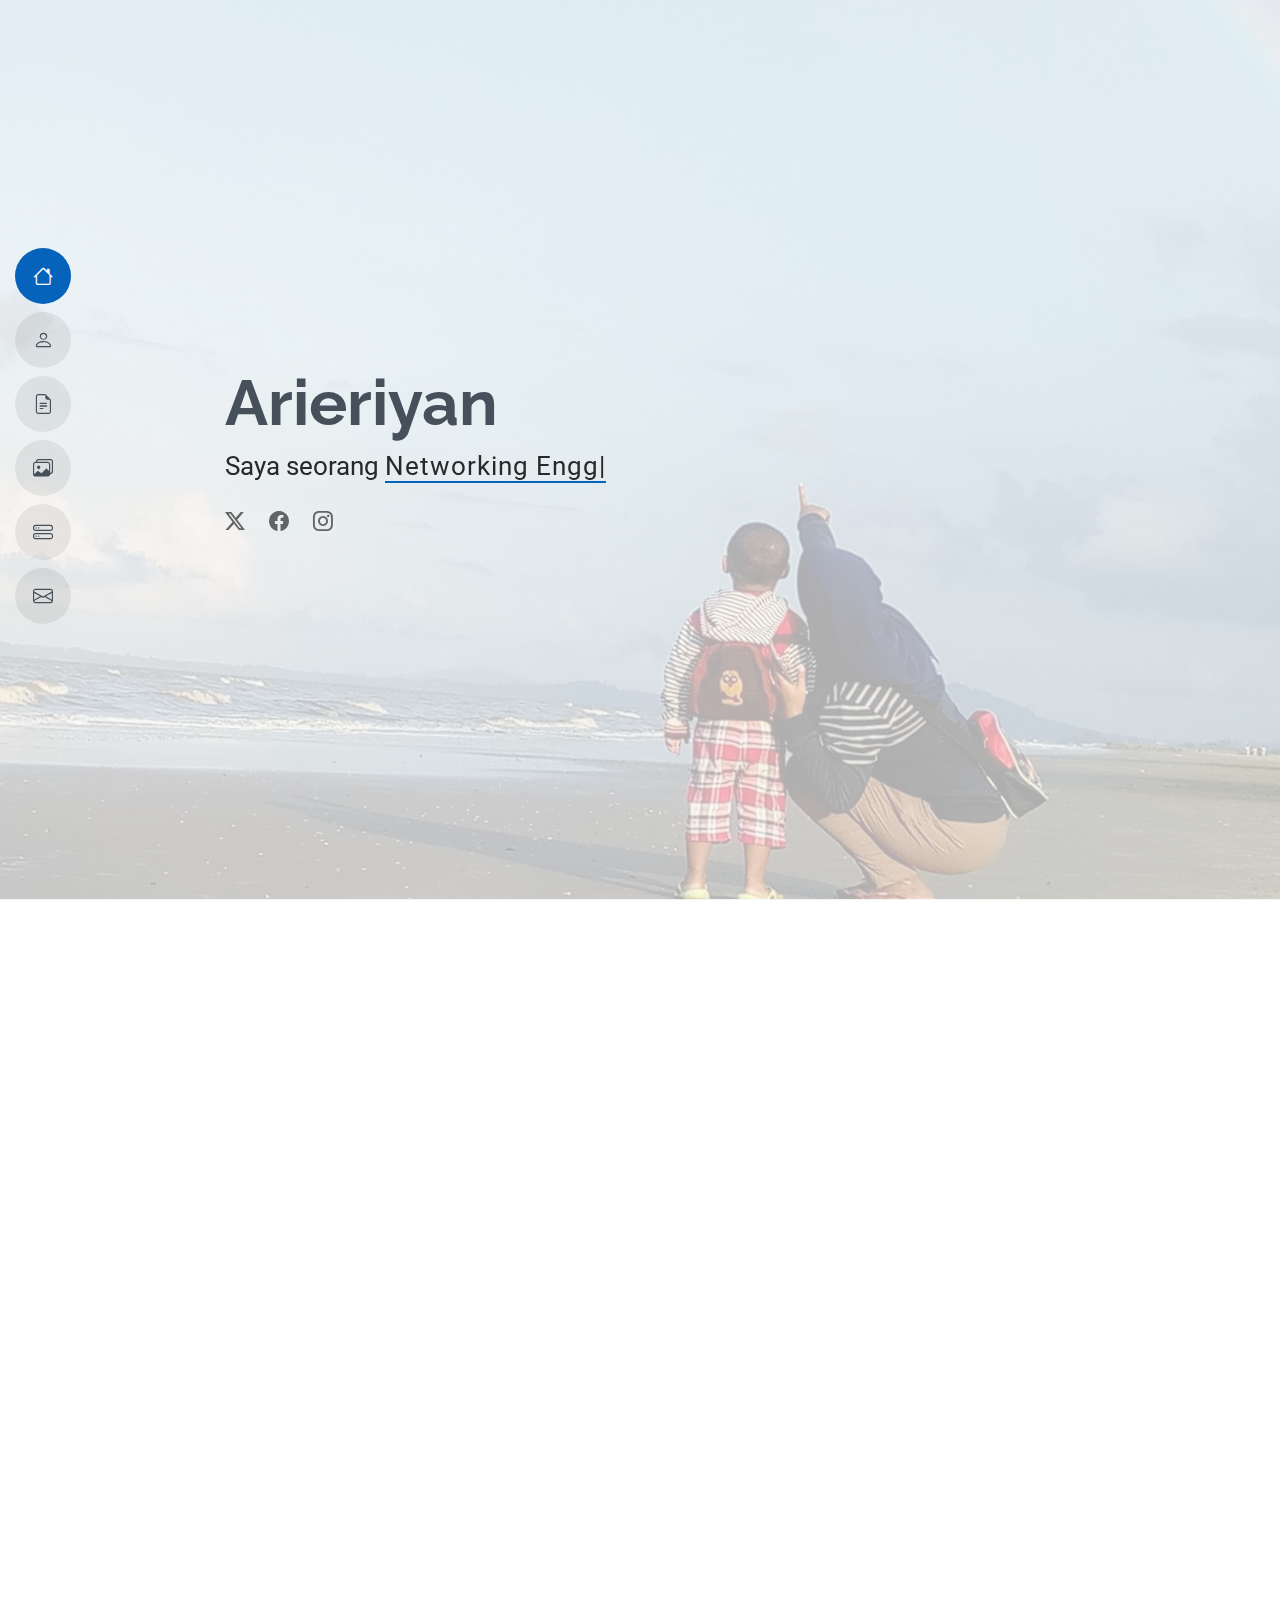
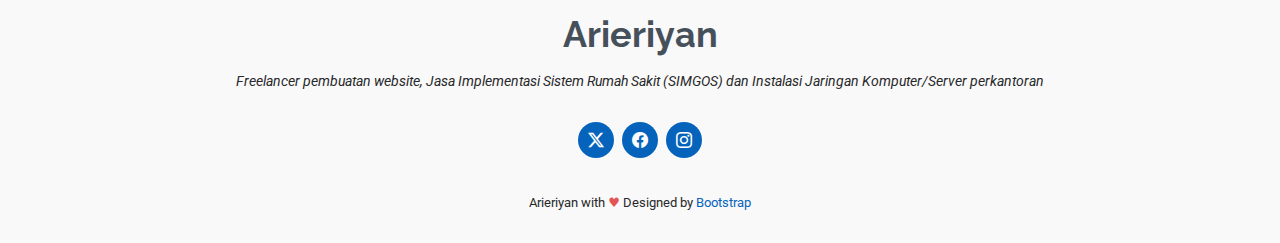
<file: index.html>
<!DOCTYPE html>
<html lang="en">
  <head>
    <meta charset="utf-8" />
    <meta content="width=device-width, initial-scale=1.0" name="viewport" />
    <title>Arieriyan</title>
    <meta content="" name="description" />
    <meta content="" name="keywords" />

    <!-- Favicons -->
    <link href="assets/img/logo.png" rel="icon" />
    <link href="assets/img/apple-touch-icon.png" rel="apple-touch-icon" />

    <!-- Fonts -->
    <link href="https://fonts.googleapis.com" rel="preconnect" />
    <link href="https://fonts.gstatic.com" rel="preconnect" crossorigin />
    <link
      href="https://fonts.googleapis.com/css2?family=Roboto:ital,wght@0,100;0,300;0,400;0,500;0,700;0,900;1,100;1,300;1,400;1,500;1,700;1,900&family=Poppins:ital,wght@0,100;0,200;0,300;0,400;0,500;0,600;0,700;0,800;0,900;1,100;1,200;1,300;1,400;1,500;1,600;1,700;1,800;1,900&family=Raleway:ital,wght@0,100;0,200;0,300;0,400;0,500;0,600;0,700;0,800;0,900;1,100;1,200;1,300;1,400;1,500;1,600;1,700;1,800;1,900&display=swap"
      rel="stylesheet"
    />

    <!-- Vendor CSS Files -->
    <link
      href="assets/vendor/bootstrap/css/bootstrap.min.css"
      rel="stylesheet"
    />
    <link
      href="assets/vendor/bootstrap-icons/bootstrap-icons.css"
      rel="stylesheet"
    />
    <link href="assets/vendor/aos/aos.css" rel="stylesheet" />
    <link
      href="assets/vendor/glightbox/css/glightbox.min.css"
      rel="stylesheet"
    />
    <link href="assets/vendor/swiper/swiper-bundle.min.css" rel="stylesheet" />

    <!-- Main CSS File -->
    <link href="assets/css/main.css" rel="stylesheet" />

    <!-- =======================================================
  * Template Name: MyResume
  * Template URL: https://bootstrapmade.com/free-html-bootstrap-template-my-resume/
  * Updated: Jun 29 2024 with Bootstrap v5.3.3
  * Author: BootstrapMade.com
  * License: https://bootstrapmade.com/license/
  ======================================================== -->
  </head>

  <body class="index-page">
    <header
      id="header"
      class="header d-flex flex-column justify-content-center"
    >
      <i class="header-toggle d-xl-none bi bi-list"></i>

      <nav id="navmenu" class="navmenu">
        <ul>
          <li>
            <a href="#hero" class="active"
              ><i class="bi bi-house navicon"></i><span>Home</span></a
            >
          </li>
          <li>
            <a href="#about"
              ><i class="bi bi-person navicon"></i><span>Tentang</span></a
            >
          </li>
          <li>
            <a href="#resume"
              ><i class="bi bi-file-earmark-text navicon"></i
              ><span>Resume</span></a
            >
          </li>
          <li>
            <a href="#portfolio"
              ><i class="bi bi-images navicon"></i><span>Project</span></a
            >
          </li>
          <li>
            <a href="#services"
              ><i class="bi bi-hdd-stack navicon"></i><span>Rekanan</span></a
            >
          </li>
          <li>
            <a href="#contact"
              ><i class="bi bi-envelope navicon"></i><span>Kontak</span></a
            >
          </li>
        </ul>
      </nav>
    </header>

    <main class="main">
      <!-- Hero Section -->
      <section id="hero" class="hero section light-background">
        <img src="assets/img/12.jpg" alt="" />

        <div class="container" data-aos="zoom-out">
          <div class="row justify-content-center">
            <div class="col-lg-9">
              <h2>Arieriyan</h2>
              <p>
                Saya seorang
                <span
                  class="typed"
                  data-typed-items="Networking Engginer, Freelancer, dan Programming Web Pemula"
                  >Networking</span
                ><span
                  class="typed-cursor typed-cursor--blink"
                  aria-hidden="true"
                ></span>
              </p>
              <div class="social-links">
                <a href="#"><i class="bi bi-twitter-x"></i></a>
                <a href="https://www.facebook.com/arie.riyan" target="_blank"
                  ><i class="bi bi-facebook"></i
                ></a>
                <a href="https://www.instagram.com/arieriyan/" target="_blank"
                  ><i class="bi bi-instagram"></i
                ></a>
              </div>
            </div>
          </div>
        </div>
      </section>
      <!-- /Hero Section -->

      <!-- About Section -->
      <section id="about" class="about section">
        <!-- Section Title -->
        <div class="container section-title" data-aos="fade-up">
          <h2>Tentang Ku</h2>
          <p>
            Seorang IT Engginer dengan pengalaman lebih dari Enam tahun.
            Memiliki rekam jejak membangun sistem jaringan LAN maupun WAN dengan
            menggunakan sistem <i>Fiber On Building</i> untuk mendukung
            <i>Smart Building</i> di Rumah Sakit, klink dan perkantoran. Di
            beberapa perjalanan karir saya, saya sudah beberpa kali melakukan
            implementasi pengguanan SIMGOS (Sistem Informasi Manajemen Geneal
            Opration Sistem) Rumah Sakit maupun klinik, dalam impelemtasi
            sendiri saya dibekali dengan pengalaman dan sertifikat pelatihan
            SIMGOS.
          </p>
        </div>
        <!-- End Section Title -->

        <div class="container" data-aos="fade-up" data-aos-delay="100">
          <div class="row gy-4 justify-content-center">
            <div class="col-lg-4">
              <img src="assets/img/me.jpg" class="img-fluid" alt="" />
            </div>
            <div class="col-lg-8 content">
              <h2>IT Support &amp; Pemograman Web Pemula.</h2>
              <p class="fst-italic py-3">
                Keterampilan saya dibidang IT Networking, Administrasi Server
                dan basic dibeberapa bahasa pemrograman seperti HTML, CSS, PHP,
                dan beberapa framework (Laravel dan juga Bootstrap).
              </p>
              <div class="row">
                <div class="col-lg-6">
                  <ul>
                    <li>
                      <i class="bi bi-chevron-right"></i>
                      <strong>Tanggal Lahir :</strong> <span>16 Sep 1991</span>
                    </li>
                    <li>
                      <i class="bi bi-chevron-right"></i>
                      <strong>Website :</strong>
                      <span>https://www.kangjaringanborneo.com</span>
                    </li>
                    <li>
                      <i class="bi bi-chevron-right"></i>
                      <strong>Handphone :</strong>
                      <span>+62 822 5653 0232</span>
                    </li>
                    <li>
                      <i class="bi bi-chevron-right"></i>
                      <strong>Kota :</strong>
                      <span>Banjarbaru, Kalimantan Selatan</span>
                    </li>
                  </ul>
                </div>
                <div class="col-lg-6">
                  <ul>
                    <!-- <li>
                      <i class="bi bi-chevron-right"></i> <strong>Age:</strong>
                      <span>30</span>
                    </li> -->
                    <li>
                      <i class="bi bi-chevron-right"></i>
                      <strong>Pendidikan :</strong>
                      <span>S1 Teknik Informatika</span>
                    </li>
                    <li>
                      <i class="bi bi-chevron-right"></i>
                      <strong>Email :</strong>
                      <span>arieriyan2010@gmail.com</span>
                    </li>
                    <li>
                      <i class="bi bi-chevron-right"></i>
                      <strong>Freelance :</strong> <span>Tersedia</span>
                    </li>
                  </ul>
                </div>
              </div>
              <p class="py-3">
                Data diatas Adalah sekilas tentang saya dan cara mengubungi
                saya, saja juga aktif dibeberpa media sosial seperti instagram
                dan facebook. saat ini saya lagi mempelajari tentang github dan
                cara branch maupun merge data dari git ke github. Munkgin dengan
                adanya Portfolio ini Saya bisa berberbagi sedikit ilmu dan
                keahlian saya sebagai seorang pemula dalam dunia pemrograman.
              </p>
            </div>
          </div>
        </div>
      </section>
      <!-- /About Section -->

      <!-- Stats Section -->
      <section id="stats" class="stats section">
        <div class="container" data-aos="fade-up" data-aos-delay="100">
          <div class="row gy-4">
            <div
              class="col-lg-3 col-md-6 d-flex flex-column align-items-center"
            >
              <i class="bi bi-emoji-smile"></i>
              <div class="stats-item">
                <span
                  data-purecounter-start="0"
                  data-purecounter-end="23"
                  data-purecounter-duration="1"
                  class="purecounter"
                ></span>
                <p>Data Rekanan</p>
              </div>
            </div>
            <!-- End Stats Item -->

            <div
              class="col-lg-3 col-md-6 d-flex flex-column align-items-center"
            >
              <i class="bi bi-journal-richtext"></i>
              <div class="stats-item">
                <span
                  data-purecounter-start="0"
                  data-purecounter-end="8"
                  data-purecounter-duration="1"
                  class="purecounter"
                ></span>
                <p>Projects</p>
              </div>
            </div>
            <!-- End Stats Item -->

            <div
              class="col-lg-3 col-md-6 d-flex flex-column align-items-center"
            >
              <i class="bi bi-headset"></i>
              <div class="stats-item">
                <span
                  data-purecounter-start="0"
                  data-purecounter-end="24"
                  data-purecounter-duration="1"
                  class="purecounter"
                ></span>
                <p>Jam Layanan</p>
              </div>
            </div>
            <!-- End Stats Item -->

            <div
              class="col-lg-3 col-md-6 d-flex flex-column align-items-center"
            >
              <i class="bi bi-people"></i>
              <div class="stats-item">
                <span
                  data-purecounter-start="0"
                  data-purecounter-end="2"
                  data-purecounter-duration="1"
                  class="purecounter"
                ></span>
                <p>Orang Team</p>
              </div>
            </div>
            <!-- End Stats Item -->
          </div>
        </div>
      </section>
      <!-- /Stats Section -->

      <!-- Resume Section -->
      <section id="resume" class="resume section">
        <!-- Section Title -->
        <div class="container section-title" data-aos="fade-up">
          <h2>Resume Saya</h2>
          <p>
            Berikut data diri dan pendidikan saya yang sudah saya rangkum
            sedemikian simpel dan detail.
          </p>
        </div>
        <!-- End Section Title -->

        <div class="container">
          <div class="row">
            <div class="col-lg-6" data-aos="fade-up" data-aos-delay="100">
              <h3 class="resume-title">Data diri saya</h3>

              <div class="resume-item pb-0">
                <h4>Riyanto</h4>
                <p>
                  <em
                    >Saya seorang <i>Freelancer</i> dalam bidang jaringan
                    komputer lebih kurang 6 tahun, dalam bekerja saya bisa
                    melakukan secara individual maupun tim, tetapi saya lebih
                    tertarik dengan bekerja tim, berikut kontak dan email
                    saya.</em
                  >
                </p>
                <ul>
                  <li>Jl. A. Yani, KM 30 Banjarbaru, Kalimantan Selatan</li>
                  <li>(0822) 5653-0232</li>
                  <li>arieriyan2010@gmail.com</li>
                </ul>
              </div>
              <!-- Edn Resume Item -->

              <h3 class="resume-title">Sekolah</h3>
              <div class="resume-item">
                <h4>SMKN 2 Banjarbaru</h4>
                <h5>2006 - 2010</h5>
                <p><em>Banjarbaru, Kal-Sel</em></p>
                <p>
                  Jurusan TKJ (Teknik Komputer & Jaringan) disini saya memulai
                  pemahaman basic jaringan LAN, MAN, & WAN.
                </p>
              </div>
              <!-- Edn Resume Item -->

              <div class="resume-item">
                <h4>S1 STMIK INDONESIA BANJARMASIN</h4>
                <h5>2010 - 2014</h5>
                <p><em>Jl. Benua Anyar Banjarmasin, KalSel</em></p>
                <p>
                  Jurusan TI (Teknik Informatika) yang mana disini lebih
                  mendalami lagi tentang jaringan LAN dll, juga disini
                  mempelajari tentang pembuatan aplikasi, aplikasi disni
                  menggunakan VB (Virtual Basic)
                </p>
              </div>
              <!-- Edn Resume Item -->
            </div>

            <div class="col-lg-6" data-aos="fade-up" data-aos-delay="200">
              <h3 class="resume-title">Skill &amp; Keahlian</h3>
              <div class="resume-item">
                <h4>Pemrograman Web HTML, CSS, PHP &amp; Bootstrap</h4>
                <h5>2020 - Sekarang</h5>
                <p><em>Banjarbaru, Kal-Sel</em></p>
                <ul>
                  <li>Pengenalan Bootstrap 4 &amp; 5</li>
                  <li>Membuat Portfolio secara sederhana</li>
                  <li>
                    Pembuatan aplikasi <span>Pendatan Desa</span> menggunakan
                    PHP, CSS, &amp; HTML
                  </li>
                  <li>
                    Sekarang terus melakukan pembelajaran yang lebih mendalam
                    tentang aplikasi Web
                  </li>
                </ul>
              </div>
              <!-- Edn Resume Item -->

              <div class="resume-item">
                <h4>Pelatihan Menggunakan Mikrotik</h4>
                <h5>2010</h5>
                <p><em>Banjarbaru, Kal-Sel</em></p>
                <ul>
                  <li>Setting Mikrotik dasar</li>
                  <li>Manajemen bandwidht &amp; firewall</li>
                  <li>Block akses dan filter akses internet mikrotik</li>
                  <li>
                    Setting port forwading NAt mengonlinekan Server lokal ke
                    Public
                  </li>
                  <li>
                    Pemisahan jalur akses menggunakan 2 ISP yang berbeda
                    (Failover)
                  </li>
                  <li>
                    Pembuatan Load Balance/Fileover 2 ISP dan lain sebagainya
                    untuk di mikrotik
                  </li>
                </ul>
              </div>
              <!-- Edn Resume Item -->

              <div class="resume-item">
                <h4>Instalasi CCTV &amp; Instalasi Jaringan Fiber Optik</h4>
                <h5>2011</h5>
                <p><em>Banjarbaru, Kal-Sel</em></p>
                <ul>
                  <li>Pemasangan kabel RG 59 + Power</li>
                  <li>Instalasi CCTV kantor dan perumahan</li>
                  <li>Pemahaman tentang DVR dan NVR</li>
                  <li>Mengonlinekan akses CCTV, DVR dan NVR</li>
                  <li>Pemasangan CCTV untuk type Indoor dan Outdoor</li>
                </ul>
                <h5>2024</h5>
                <p><em>RSUD Sengayam Kotabaru</em></p>
                <ul>
                  <li>Instalasi jaringan fiber optik on buliding</li>
                  <li>pemasangan AP (Acces Point) disemua pelayanan</li>
                  <li>Setting Router Mikrotik menggunakan routing starlink</li>
                  <li>
                    pemisahakan akses jalur lokal dan internet disemua akses
                    pelayanan
                  </li>
                </ul>
              </div>
              <!-- Edn Resume Item -->
            </div>
          </div>
        </div>
      </section>
      <!-- /Resume Section -->

      <!-- Portfolio Section -->
      <section id="portfolio" class="portfolio section">
        <!-- Section Title -->
        <div class="container section-title" data-aos="fade-up">
          <h2>Project Ku</h2>
          <p>
            Berikut beberapa Project yang sudah saya kerjakan beserta team,
            mulai dari pemasangan CCTV, instalasi jaringan &amp; Server,
            pembuatan beberpaa aplikasi web sederhana serta impelemtasi SIMRS
            GOS milik Kemkes.
          </p>
        </div>
        <!-- End Section Title -->

        <div class="container">
          <div
            class="isotope-layout"
            data-default-filter="*"
            data-layout="masonry"
            data-sort="original-order"
          >
            <ul
              class="portfolio-filters isotope-filters"
              data-aos="fade-up"
              data-aos-delay="100"
            >
              <li data-filter="*" class="filter-active">All</li>
              <li data-filter=".filter-app">Rumah Sakit</li>
              <li data-filter=".filter-product">Klinik</li>
              <li data-filter=".filter-branding">Website</li>
            </ul>
            <!-- End Portfolio Filters -->

            <div
              class="row gy-4 isotope-container"
              data-aos="fade-up"
              data-aos-delay="200"
            >
              <div
                class="col-lg-4 col-md-6 portfolio-item isotope-item filter-app"
              >
                <img
                  src="assets/img/portfolio/RSUDKHM.jpg"
                  class="img-fluid"
                  alt="rsud kintap"
                />
                <div class="portfolio-info">
                  <h4>RSUD KH Mansyur</h4>
                  <p>Implementasi SIMGOS dan Jaringan Rumah Sakit</p>
                  <a
                    href="assets/img/portfolio/RSUDKHM.jpg"
                    title="RSUD KH Mansyur Kintap"
                    data-gallery="portfolio-gallery-app"
                    class="glightbox preview-link"
                    ><i class="bi bi-zoom-in"></i
                  ></a>
                  <a
                    href="portfolio-details-kintap.html"
                    title="More Details"
                    class="details-link"
                    ><i class="bi bi-link-45deg"></i
                  ></a>
                </div>
              </div>
              <!-- End Portfolio Item -->

              <div
                class="col-lg-4 col-md-6 portfolio-item isotope-item filter-product"
              >
                <img
                  src="assets/img/portfolio/klinik_zam-zam/klinik_zam_zam.jpg"
                  class="img-fluid"
                  alt=""
                />
                <div class="portfolio-info">
                  <h4>Klinik Zam - Zam</h4>
                  <p>Instalasi Jaringan Klinik dan telpon PABX</p>
                  <a
                    href="assets/img/portfolio/klinik_zam-zam/klinik_zam_zam.jpg"
                    title="Klinik Zam - zam Tanah Bumbu"
                    data-gallery="portfolio-gallery-product"
                    class="glightbox preview-link"
                    ><i class="bi bi-zoom-in"></i
                  ></a>
                </div>
              </div>
              <!-- End Portfolio Item -->

              <div
                class="col-lg-4 col-md-6 portfolio-item isotope-item filter-product"
              >
                <img
                  src="assets/img/portfolio/bunda_2/1.jpg"
                  class="img-fluid"
                  alt=""
                />
                <div class="portfolio-info">
                  <h4>Klinik Permata Bunda</h4>
                  <p>Instalasi jaringan dan zoom Akreditasi klinik</p>
                  <a
                    href="assets/img/portfolio/bunda_2/1.jpg"
                    title="Klinik Permata Bunda Angsana"
                    data-gallery="portfolio-gallery-branding"
                    class="glightbox preview-link"
                    ><i class="bi bi-zoom-in"></i
                  ></a>
                </div>
              </div>
              <!-- End Portfolio Item -->

              <div
                class="col-lg-4 col-md-6 portfolio-item isotope-item filter-app"
              >
                <img
                  src="assets/img/portfolio/RSUDAH.jpg"
                  class="img-fluid"
                  alt=""
                />
                <div class="portfolio-info">
                  <h4>RSUD Amanah Husada</h4>
                  <p>Implementasi SIMGOS dan Jaringan Fiber Optic</p>
                  <a
                    href="assets/img/portfolio/RSUDAH.jpg"
                    title="RSUD Amanah Husada Tanah Bumbu"
                    data-gallery="portfolio-gallery-app"
                    class="glightbox preview-link"
                    ><i class="bi bi-zoom-in"></i
                  ></a>
                  <a
                    href="portfolio-details-tanbu.html"
                    title="More Details"
                    class="details-link"
                    ><i class="bi bi-link-45deg"></i
                  ></a>
                </div>
              </div>
              <!-- End Portfolio Item -->

              <div
                class="col-lg-4 col-md-6 portfolio-item isotope-item filter-app"
              >
                <img
                  src="assets/img/portfolio/sengayam/rsudsengayam.jpg"
                  class="img-fluid"
                  alt=""
                />
                <div class="portfolio-info">
                  <h4>RSUD Sengayam Kotabaru</h4>
                  <p>Implementasi SIMGos dan instlasi jaringa fiber optic</p>
                  <a
                    href="assets/img/portfolio/sengayam/rsudsengayam.jpg"
                    title="RSUD Sengayam Kotabaru Kalimantan Selatan"
                    data-gallery="portfolio-gallery-product"
                    class="glightbox preview-link"
                    ><i class="bi bi-zoom-in"></i
                  ></a>
                  <a
                    href="portfolio-details-sengayam.html"
                    title="More Details"
                    class="details-link"
                    ><i class="bi bi-link-45deg"></i
                  ></a>
                </div>
              </div>
              <!-- End Portfolio Item -->

              <!-- <div
                class="col-lg-4 col-md-6 portfolio-item isotope-item filter-app"
              >
                <img
                  src="assets/img/masonry-portfolio/masonry-portfolio-7.jpg"
                  class="img-fluid"
                  alt=""
                />
                <div class="portfolio-info">
                  <h4>App 3</h4>
                  <p>Lorem ipsum, dolor sit</p>
                  <a
                    href="assets/img/masonry-portfolio/masonry-portfolio-7.jpg"
                    title="App 3"
                    data-gallery="portfolio-gallery-app"
                    class="glightbox preview-link"
                    ><i class="bi bi-zoom-in"></i
                  ></a>
                  <a
                    href="portfolio-details.html"
                    title="More Details"
                    class="details-link"
                    ><i class="bi bi-link-45deg"></i
                  ></a>
                </div>
              </div> -->
              <!-- End Portfolio Item -->

              <!-- <div
                class="col-lg-4 col-md-6 portfolio-item isotope-item filter-product"
              >
                <img
                  src="assets/img/masonry-portfolio/masonry-portfolio-8.jpg"
                  class="img-fluid"
                  alt=""
                />
                <div class="portfolio-info">
                  <h4>Product 3</h4>
                  <p>Lorem ipsum, dolor sit</p>
                  <a
                    href="assets/img/masonry-portfolio/masonry-portfolio-8.jpg"
                    title="Product 3"
                    data-gallery="portfolio-gallery-product"
                    class="glightbox preview-link"
                    ><i class="bi bi-zoom-in"></i
                  ></a>
                  <a
                    href="portfolio-details.html"
                    title="More Details"
                    class="details-link"
                    ><i class="bi bi-link-45deg"></i
                  ></a>
                </div>
              </div> -->
              <!-- End Portfolio Item -->

              <!-- <div
                class="col-lg-4 col-md-6 portfolio-item isotope-item filter-branding"
              >
                <img
                  src="assets/img/masonry-portfolio/masonry-portfolio-9.jpg"
                  class="img-fluid"
                  alt=""
                />
                <div class="portfolio-info">
                  <h4>Branding 3</h4>
                  <p>Lorem ipsum, dolor sit</p>
                  <a
                    href="assets/img/masonry-portfolio/masonry-portfolio-9.jpg"
                    title="Branding 2"
                    data-gallery="portfolio-gallery-branding"
                    class="glightbox preview-link"
                    ><i class="bi bi-zoom-in"></i
                  ></a>
                  <a
                    href="portfolio-details.html"
                    title="More Details"
                    class="details-link"
                    ><i class="bi bi-link-45deg"></i
                  ></a>
                </div>
              </div> -->
              <!-- End Portfolio Item -->
            </div>
            <!-- End Portfolio Container -->
          </div>
        </div>
      </section>
      <!-- /Portfolio Section -->

      <!-- Services Section -->
      <section id="services" class="services section">
        <!-- Section Title -->
        <div class="container section-title" data-aos="fade-up">
          <h2>Rekanan</h2>
          <p>
            List rekanan yang sudah mengguakan jasa kami dan ada beberapa yang
            masih terjalin.
          </p>
        </div>
        <!-- End Section Title -->

        <div class="container">
          <div class="row gy-4">
            <div
              class="col-lg-4 col-md-6"
              data-aos="fade-up"
              data-aos-delay="100"
            >
              <div class="service-item item-cyan position-relative">
                <div class="icon">
                  <svg
                    width="100"
                    height="100"
                    viewBox="0 0 600 600"
                    xmlns="http://www.w3.org/2000/svg"
                  >
                    <path
                      stroke="none"
                      stroke-width="0"
                      fill="#f5f5f5"
                      d="M300,521.0016835830174C376.1290562159157,517.8887921683347,466.0731472004068,529.7835943286574,510.70327084640275,468.03025145048787C554.3714126377745,407.6079735673963,508.03601936045806,328.9844924480964,491.2728898941984,256.3432110539036C474.5976632858925,184.082847569629,479.9380746630129,96.60480741107993,416.23090153303,58.64404602377083C348.86323505073057,18.502131276798302,261.93793281208167,40.57373210992963,193.5410806939664,78.93577620505333C130.42746243093433,114.334589627462,98.30271207620316,179.96522072025542,76.75703585869454,249.04625023123273C51.97151888228291,328.5150500222984,13.704378332031375,421.85034740162234,66.52175969318436,486.19268352777647C119.04800174914682,550.1803526380478,217.28368757567262,524.383925680826,300,521.0016835830174"
                    ></path>
                  </svg>
                  <i class="bi bi-heart-pulse"></i>
                </div>
                <h3>Klinik &amp; PKM</h3>
                <p>
                  Instalasi jaringan CCTV serta Internet Klinik dan Puskesmas
                </p>
                <br />
                <ol class="text-start">
                  <li><b>Klinik Zam-Zam Batulicin</b></li>
                  <li><b>Klinik Abid Farma Batulicin</b></li>
                  <li><b>Puskesmas Batulicin</b></li>
                  <li><b>Puskesmas Pagatan</b></li>
                  <li><b>Klinik TMC Angsana</b></li>
                  <li><b>Klinik MCU PT. PPA</b></li>
                  <li><b>Klinik Kecantikan Senja Home Beauty</b></li>
                  <li><b>Klinik Kasih Ibu Satui</b></li>
                  <li><b>Klinik Permata Bunda Angsana</b></li>
                  <li><b>Klinik Alkautsar Satui</b></li>
                  <li><b>Klinik Ultra Medica Tanjung</b></li>
                </ol>
              </div>
            </div>
            <!-- End Service Item -->

            <div
              class="col-lg-4 col-md-6"
              data-aos="fade-up"
              data-aos-delay="200"
            >
              <div class="service-item item-orange position-relative">
                <div class="icon">
                  <svg
                    width="100"
                    height="100"
                    viewBox="0 0 600 600"
                    xmlns="http://www.w3.org/2000/svg"
                  >
                    <path
                      stroke="none"
                      stroke-width="0"
                      fill="#f5f5f5"
                      d="M300,582.0697525312426C382.5290701553225,586.8405444964366,449.9789794690241,525.3245884688669,502.5850820975895,461.55621195738473C556.606425686781,396.0723002908107,615.8543463187945,314.28637112970534,586.6730223649479,234.56875336149918C558.9533121215079,158.8439757836574,454.9685369536778,164.00468322053177,381.49747125262974,130.76875717737553C312.15926192815925,99.40240125094834,248.97055460311594,18.661163978235184,179.8680185752513,50.54337015887873C110.5421016452524,82.52863877960104,119.82277516462835,180.83849132639028,109.12597500060166,256.43424936330496C100.08760227029461,320.3096726198365,92.17705696193138,384.0621239912766,124.79988738764834,439.7174275375508C164.83382741302287,508.01625554203684,220.96474134820875,577.5009287672846,300,582.0697525312426"
                    ></path>
                  </svg>
                  <i class="bi bi-hospital"></i>
                </div>
                <a href="#" class="stretched-link">
                  <h3>Rumah Sakit</h3>
                </a>
                <p>Implementasi SIMGOS dan Administrasi Server Produksi</p>
                <br />
                <ol class="text-start">
                  <li><b>RS Marina Permata Batulicin</b></li>
                  <li><b>RS Borneo Citra Medika Pelaihari</b></li>
                  <li><b>RS Permata Bunda Kandangan</b></li>
                  <li><b>RSUD KH Mansyur Kintap</b></li>
                  <li><b>RSUD Amanah Husada Tanah Bumbu</b></li>
                  <li><b>RSUD Sengayam Kotabaru</b></li>
                  <li><b>RSUD H. Boejasin Pelaihari</b></li>
                </ol>
              </div>
            </div>
            <!-- End Service Item -->

            <div
              class="col-lg-4 col-md-6"
              data-aos="fade-up"
              data-aos-delay="300"
            >
              <div class="service-item item-teal position-relative">
                <div class="icon">
                  <svg
                    width="100"
                    height="100"
                    viewBox="0 0 600 600"
                    xmlns="http://www.w3.org/2000/svg"
                  >
                    <path
                      stroke="none"
                      stroke-width="0"
                      fill="#f5f5f5"
                      d="M300,541.5067337569781C382.14930387511276,545.0595476570109,479.8736841581634,548.3450877840088,526.4010558755058,480.5488172755941C571.5218469581645,414.80211281144784,517.5187510058486,332.0715597781072,496.52539010469104,255.14436215662573C477.37192572678356,184.95920475031193,473.57363656557914,105.61284051026155,413.0603344069578,65.22779650032875C343.27470386102294,18.654635553484475,251.2091493199835,5.337323636656869,175.0934190732945,40.62881213300186C97.87086631185822,76.43348514350839,51.98124368387456,156.15599469081315,36.44837278890362,239.84606092416172C21.716077023791087,319.22268207091537,43.775223500013084,401.1760424656574,96.891909868211,461.97329694683043C147.22146801428983,519.5804099606455,223.5754009179313,538.201503339737,300,541.5067337569781"
                    ></path>
                  </svg>
                  <i class="bi bi-wordpress"></i>
                </div>
                <a href="#" class="stretched-link">
                  <h3>Web Developmen Pemula</h3>
                </a>
                <p>
                  Pembuatan Website sedehana mengguankan Wordpress dan statik
                  web
                </p>
                <br />
                <ol class="text-start">
                  <li>Pembuatan website UMKN Jual Ayam Potong (Wordpress)</li>
                  <li>
                    Pembuatan website Pribadi Kang Jaringan Borneo (Wordpress)
                  </li>
                </ol>
              </div>
            </div>
            <!-- End Service Item -->
          </div>
        </div>
      </section>
      <!-- /Services Section -->

      <!-- Testimonials Section -->
      <section id="testimonials" class="testimonials section">
        <!-- Section Title -->
        <div class="container section-title" data-aos="fade-up">
          <h2>Team Project</h2>
          <p>Team yang menjalankan Project di lapangan</p>
        </div>
        <!-- End Section Title -->

        <div class="container" data-aos="fade-up" data-aos-delay="100">
          <div class="swiper init-swiper">
            <script type="application/json" class="swiper-config">
              {
                "loop": true,
                "speed": 600,
                "autoplay": {
                  "delay": 5000
                },
                "slidesPerView": "auto",
                "pagination": {
                  "el": ".swiper-pagination",
                  "type": "bullets",
                  "clickable": true
                }
              }
            </script>
            <div class="swiper-wrapper">
              <div class="swiper-slide">
                <div class="testimonial-item">
                  <div class="row gy-4 justify-content-center">
                    <div class="col-lg-6">
                      <div class="testimonial-content">
                        <p>
                          <i class="bi bi-quote quote-icon-left"></i>
                          <span
                            >IT Administasi data Server &amp; impelemtasi Sistem
                            jaringan Fiber on Building</span
                          >
                          <i class="bi bi-quote quote-icon-right"></i>
                        </p>
                        <h3>Herden Baiquni (Coem)</h3>
                        <h4>Administrasi Data Server</h4>
                        <div class="stars">
                          <i class="bi bi-star-fill"></i
                          ><i class="bi bi-star-fill"></i
                          ><i class="bi bi-star-fill"></i
                          ><i class="bi bi-star-fill"></i
                          ><i class="bi bi-star-fill"></i>
                        </div>
                      </div>
                    </div>
                    <div class="col-lg-2 text-center">
                      <img
                        src="assets/img/team/coem.jpg"
                        class="img-fluid testimonial-img"
                        alt=""
                      />
                    </div>
                  </div>
                </div>
              </div>
              <!-- End testimonial item -->

              <div class="swiper-slide">
                <div class="testimonial-item">
                  <div class="row gy-4 justify-content-center">
                    <div class="col-lg-6">
                      <div class="testimonial-content">
                        <p>
                          <i class="bi bi-quote quote-icon-left"></i>
                          <span
                            >Membantu Implementasi sistem rumah sakit,klinik,
                            dan PKM serta implementasi jaringan LAN/WAN di
                            perkantoran</span
                          >
                          <i class="bi bi-quote quote-icon-right"></i>
                        </p>
                        <h3>Arieriyan</h3>
                        <h4>IT Network Engginer</h4>
                        <div class="stars">
                          <i class="bi bi-star-fill"></i
                          ><i class="bi bi-star-fill"></i
                          ><i class="bi bi-star-fill"></i
                          ><i class="bi bi-star-fill"></i
                          ><i class="bi bi-star-fill"></i>
                        </div>
                      </div>
                    </div>
                    <div class="col-lg-2 text-center">
                      <img
                        src="assets/img/team/me4.jpg"
                        class="img-fluid testimonial-img"
                        alt=""
                      />
                    </div>
                  </div>
                </div>
              </div>
              <!-- End testimonial item -->
            </div>
            <div class="swiper-pagination"></div>
          </div>
        </div>
      </section>
      <!-- /Testimonials Section -->

      <!-- Contact Section -->
      <section id="contact" class="contact section">
        <!-- Section Title -->
        <div class="container section-title" data-aos="fade-up">
          <h2>Kontak</h2>
          <p>Berikut cara untuk menghubungi/mengkontak saya !</p>
        </div>
        <!-- End Section Title -->

        <div class="container" data-aos="fade" data-aos-delay="100">
          <div class="row gy-4">
            <div class="col-lg-4">
              <div
                class="info-item d-flex"
                data-aos="fade-up"
                data-aos-delay="200"
              >
                <i class="bi bi-geo-alt flex-shrink-0"></i>
                <div>
                  <h3>Alamat</h3>
                  <p>JL. KM 30 Banjarbaru, Kalimantan Selatan</p>
                </div>
              </div>
              <!-- End Info Item -->

              <div
                class="info-item d-flex"
                data-aos="fade-up"
                data-aos-delay="300"
              >
                <i class="bi bi-telephone flex-shrink-0"></i>
                <div>
                  <h3>Telp/WA</h3>
                  <p>082256520232</p>
                </div>
              </div>
              <!-- End Info Item -->

              <div
                class="info-item d-flex"
                data-aos="fade-up"
                data-aos-delay="400"
              >
                <i class="bi bi-envelope flex-shrink-0"></i>
                <div>
                  <h3>Email</h3>
                  <p>arieriyan2010@gmail.com</p>
                </div>
              </div>
              <!-- End Info Item -->
            </div>

            <div class="col-lg-8">
              <iframe
                src="https://www.google.com/maps/embed?pb=!1m17!1m12!1m3!1d3982.583658733334!2d114.79169457449974!3d-3.4509274418225964!2m3!1f0!2f0!3f0!3m2!1i1024!2i768!4f13.1!3m2!1m1!2s!5e0!3m2!1sid!2sid!4v1731625632740!5m2!1sid!2sid"
                width="700"
                height="250"
                style="border: 1"
                allowfullscreen=""
                loading="lazy"
                referrerpolicy="no-referrer-when-downgrade"
              ></iframe>
            </div>
            <!-- End Map -->
          </div>
        </div>
      </section>
      <!-- /Contact Section -->
    </main>

    <footer id="footer" class="footer position-relative light-background">
      <div class="container">
        <h3 class="sitename">Arieriyan</h3>
        <p>
          Freelancer pembuatan website, Jasa Implementasi Sistem Rumah Sakit
          (SIMGOS) dan Instalasi Jaringan Komputer/Server perkantoran
        </p>
        <div class="social-links d-flex justify-content-center">
          <a href=""><i class="bi bi-twitter-x"></i></a>
          <a href="https://www.facebook.com/arie.riyan" target="_blank"
            ><i class="bi bi-facebook"></i
          ></a>
          <a href="https://www.instagram.com/arieriyan/" target="_blank"
            ><i class="bi bi-instagram"></i
          ></a>
        </div>
        <div class="container">
          <div class="credits">
            Arieriyan with <span style="color: #e25555">&#9829;</span> Designed
            by
            <a href="https://bootstrapmade.com/">Bootstrap</a>
          </div>
        </div>
      </div>
    </footer>

    <!-- Scroll Top -->
    <a
      href="#"
      id="scroll-top"
      class="scroll-top d-flex align-items-center justify-content-center"
      ><i class="bi bi-arrow-up-short"></i
    ></a>

    <!-- Preloader -->
    <div id="preloader"></div>

    <!-- Vendor JS Files -->
    <script src="assets/vendor/bootstrap/js/bootstrap.bundle.min.js"></script>
    <script src="assets/vendor/php-email-form/validate.js"></script>
    <script src="assets/vendor/aos/aos.js"></script>
    <script src="assets/vendor/typed.js/typed.umd.js"></script>
    <script src="assets/vendor/purecounter/purecounter_vanilla.js"></script>
    <script src="assets/vendor/waypoints/noframework.waypoints.js"></script>
    <script src="assets/vendor/glightbox/js/glightbox.min.js"></script>
    <script src="assets/vendor/imagesloaded/imagesloaded.pkgd.min.js"></script>
    <script src="assets/vendor/isotope-layout/isotope.pkgd.min.js"></script>
    <script src="assets/vendor/swiper/swiper-bundle.min.js"></script>

    <!-- Main JS File -->
    <script src="assets/js/main.js"></script>
  </body>
</html>
</file>
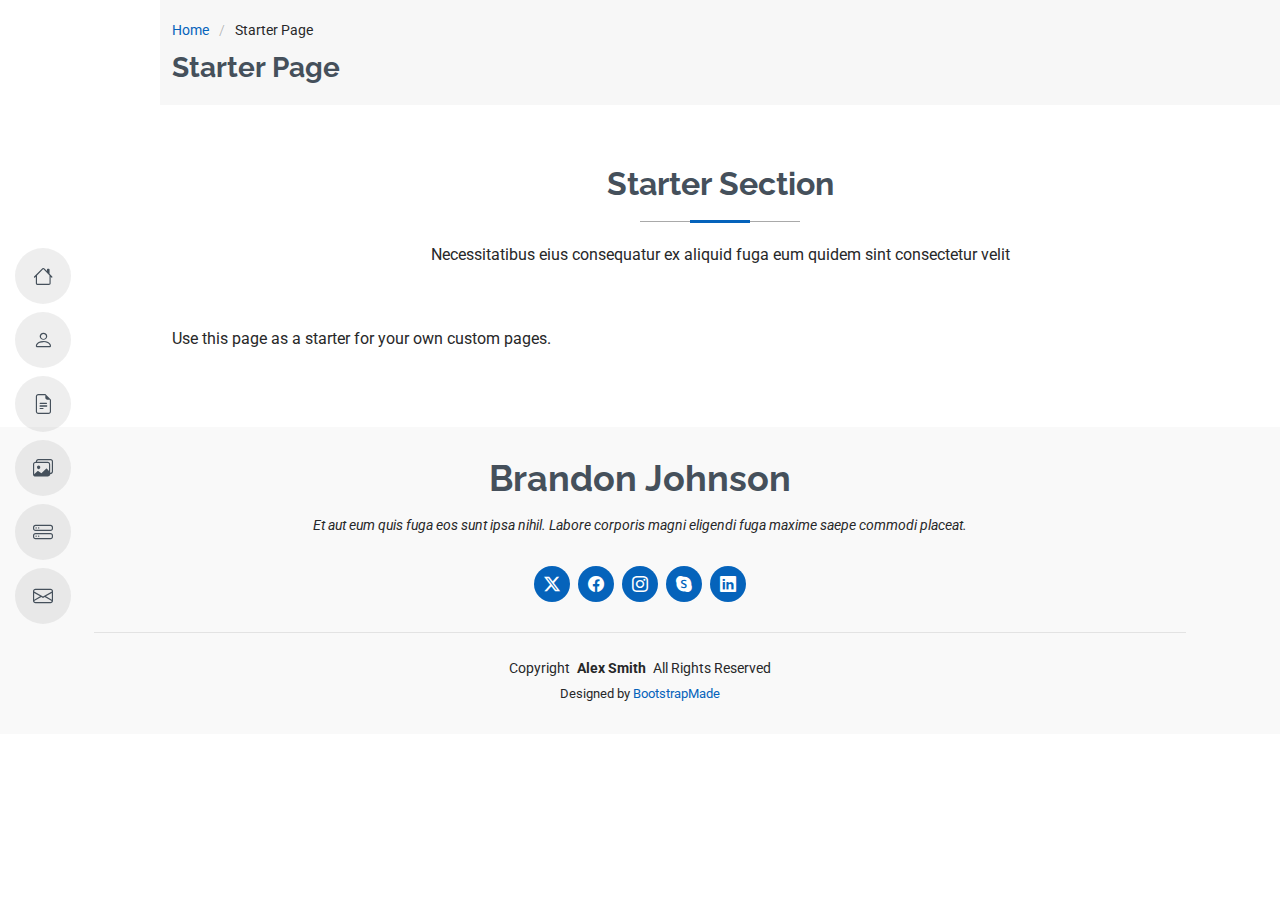
<file: laporan_rsudkintap.html>
<!DOCTYPE html>
<html lang="en">

<head>
  <meta charset="utf-8">
  <meta content="width=device-width, initial-scale=1.0" name="viewport">
  <title>Starter Page - MyResume Bootstrap Template</title>
  <meta content="" name="description">
  <meta content="" name="keywords">

  <!-- Favicons -->
  <link href="assets/img/favicon.png" rel="icon">
  <link href="assets/img/apple-touch-icon.png" rel="apple-touch-icon">

  <!-- Fonts -->
  <link href="https://fonts.googleapis.com" rel="preconnect">
  <link href="https://fonts.gstatic.com" rel="preconnect" crossorigin>
  <link href="https://fonts.googleapis.com/css2?family=Roboto:ital,wght@0,100;0,300;0,400;0,500;0,700;0,900;1,100;1,300;1,400;1,500;1,700;1,900&family=Poppins:ital,wght@0,100;0,200;0,300;0,400;0,500;0,600;0,700;0,800;0,900;1,100;1,200;1,300;1,400;1,500;1,600;1,700;1,800;1,900&family=Raleway:ital,wght@0,100;0,200;0,300;0,400;0,500;0,600;0,700;0,800;0,900;1,100;1,200;1,300;1,400;1,500;1,600;1,700;1,800;1,900&display=swap" rel="stylesheet">

  <!-- Vendor CSS Files -->
  <link href="assets/vendor/bootstrap/css/bootstrap.min.css" rel="stylesheet">
  <link href="assets/vendor/bootstrap-icons/bootstrap-icons.css" rel="stylesheet">
  <link href="assets/vendor/aos/aos.css" rel="stylesheet">
  <link href="assets/vendor/glightbox/css/glightbox.min.css" rel="stylesheet">
  <link href="assets/vendor/swiper/swiper-bundle.min.css" rel="stylesheet">

  <!-- Main CSS File -->
  <link href="assets/css/main.css" rel="stylesheet">

  <!-- =======================================================
  * Template Name: MyResume
  * Template URL: https://bootstrapmade.com/free-html-bootstrap-template-my-resume/
  * Updated: Jun 29 2024 with Bootstrap v5.3.3
  * Author: BootstrapMade.com
  * License: https://bootstrapmade.com/license/
  ======================================================== -->
</head>

<body class="starter-page-page">

  <header id="header" class="header d-flex flex-column justify-content-center">

    <i class="header-toggle d-xl-none bi bi-list"></i>

    <nav id="navmenu" class="navmenu">
      <ul>
        <li><a href="#hero"><i class="bi bi-house navicon"></i><span>Home</span></a></li>
        <li><a href="#about"><i class="bi bi-person navicon"></i><span>About</span></a></li>
        <li><a href="#resume"><i class="bi bi-file-earmark-text navicon"></i><span>Resume</span></a></li>
        <li><a href="#portfolio"><i class="bi bi-images navicon"></i><span>Portfolio</span></a></li>
        <li><a href="#services"><i class="bi bi-hdd-stack navicon"></i><span>Services</span></a></li>
        <li><a href="#contact"><i class="bi bi-envelope navicon"></i><span>Contact</span></a></li>
      </ul>
    </nav>

  </header>

  <main class="main">

    <!-- Page Title -->
    <div class="page-title" data-aos="fade">
      <div class="container">
        <nav class="breadcrumbs">
          <ol>
            <li><a href="index.html">Home</a></li>
            <li class="current">Starter Page</li>
          </ol>
        </nav>
        <h1>Starter Page</h1>
      </div>
    </div><!-- End Page Title -->

    <!-- Starter Section Section -->
    <section id="starter-section" class="starter-section section">

      <!-- Section Title -->
      <div class="container section-title" data-aos="fade-up">
        <h2>Starter Section</h2>
        <p>Necessitatibus eius consequatur ex aliquid fuga eum quidem sint consectetur velit</p>
      </div><!-- End Section Title -->

      <div class="container" data-aos="fade-up">
        <p>Use this page as a starter for your own custom pages.</p>
      </div>

    </section><!-- /Starter Section Section -->

  </main>

  <footer id="footer" class="footer position-relative light-background">
    <div class="container">
      <h3 class="sitename">Brandon Johnson</h3>
      <p>Et aut eum quis fuga eos sunt ipsa nihil. Labore corporis magni eligendi fuga maxime saepe commodi placeat.</p>
      <div class="social-links d-flex justify-content-center">
        <a href=""><i class="bi bi-twitter-x"></i></a>
        <a href=""><i class="bi bi-facebook"></i></a>
        <a href=""><i class="bi bi-instagram"></i></a>
        <a href=""><i class="bi bi-skype"></i></a>
        <a href=""><i class="bi bi-linkedin"></i></a>
      </div>
      <div class="container">
        <div class="copyright">
          <span>Copyright</span> <strong class="px-1 sitename">Alex Smith</strong> <span>All Rights Reserved</span>
        </div>
        <div class="credits">
          <!-- All the links in the footer should remain intact. -->
          <!-- You can delete the links only if you've purchased the pro version. -->
          <!-- Licensing information: https://bootstrapmade.com/license/ -->
          <!-- Purchase the pro version with working PHP/AJAX contact form: [buy-url] -->
          Designed by <a href="https://bootstrapmade.com/">BootstrapMade</a>
        </div>
      </div>
    </div>
  </footer>

  <!-- Scroll Top -->
  <a href="#" id="scroll-top" class="scroll-top d-flex align-items-center justify-content-center"><i class="bi bi-arrow-up-short"></i></a>

  <!-- Preloader -->
  <div id="preloader"></div>

  <!-- Vendor JS Files -->
  <script src="assets/vendor/bootstrap/js/bootstrap.bundle.min.js"></script>
  <script src="assets/vendor/php-email-form/validate.js"></script>
  <script src="assets/vendor/aos/aos.js"></script>
  <script src="assets/vendor/typed.js/typed.umd.js"></script>
  <script src="assets/vendor/purecounter/purecounter_vanilla.js"></script>
  <script src="assets/vendor/waypoints/noframework.waypoints.js"></script>
  <script src="assets/vendor/glightbox/js/glightbox.min.js"></script>
  <script src="assets/vendor/imagesloaded/imagesloaded.pkgd.min.js"></script>
  <script src="assets/vendor/isotope-layout/isotope.pkgd.min.js"></script>
  <script src="assets/vendor/swiper/swiper-bundle.min.js"></script>

  <!-- Main JS File -->
  <script src="assets/js/main.js"></script>

</body>

</html>
</file>
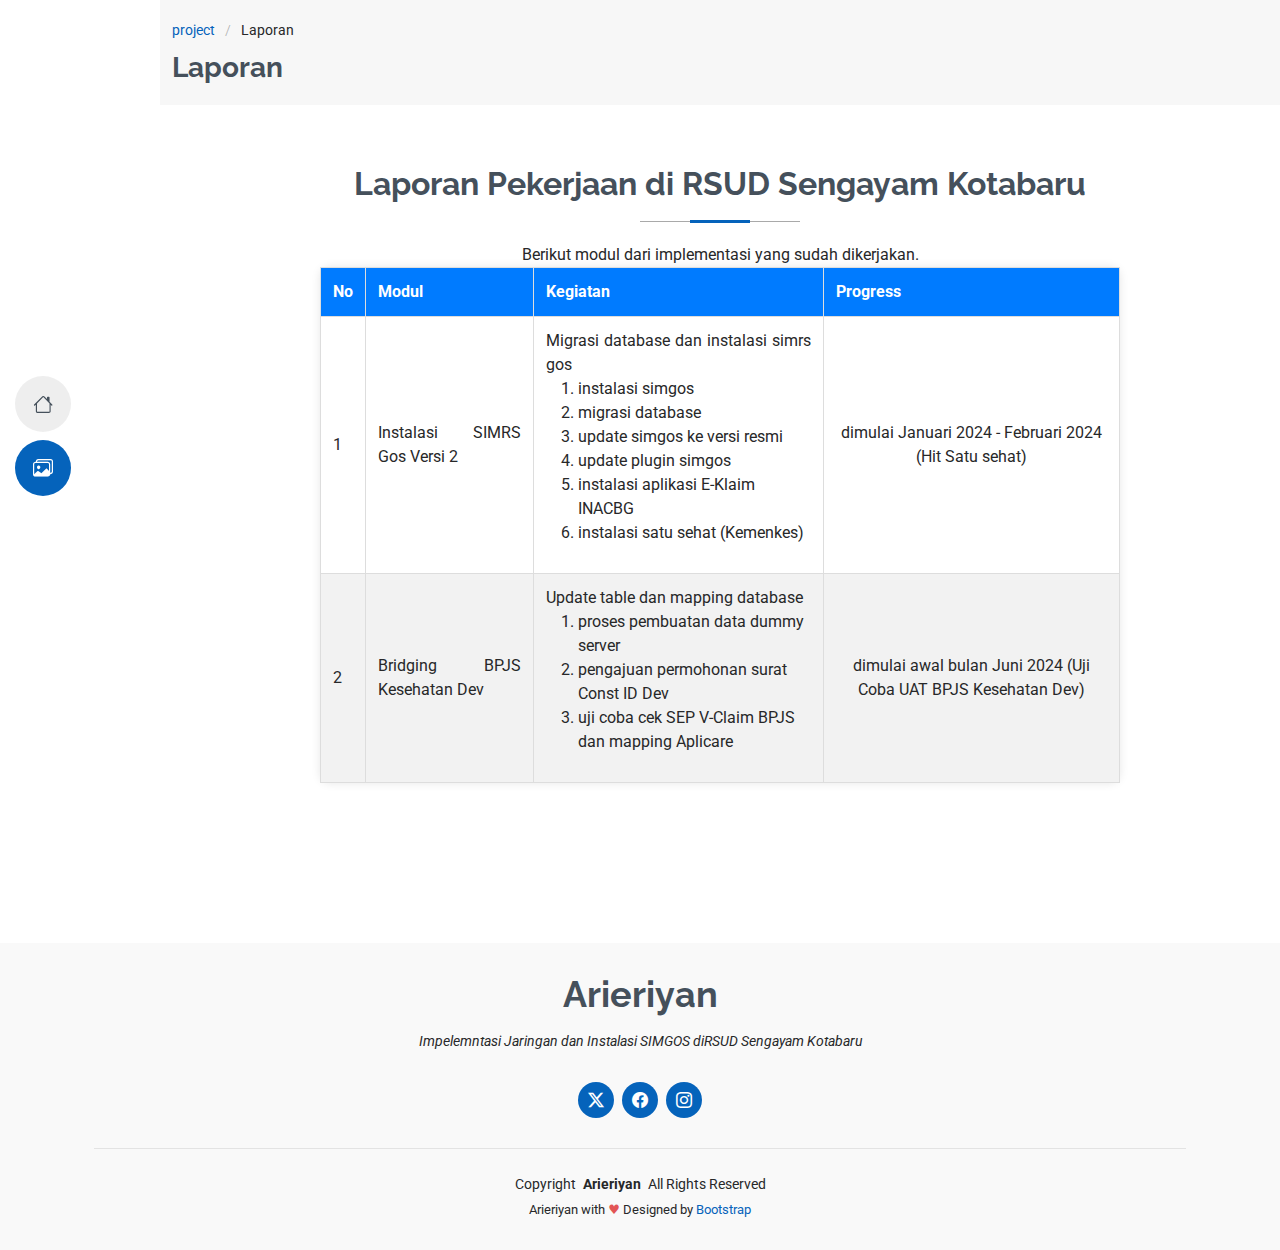
<file: laporan_rsudsengayam.html>
<!DOCTYPE html>
<html lang="en">
  <head>
    <meta charset="utf-8" />
    <meta content="width=device-width, initial-scale=1.0" name="viewport" />
    <title>Laporan Pekerjaan</title>
    <meta content="" name="description" />
    <meta content="" name="keywords" />

    <!-- Favicons -->
    <link href="assets/img/logo.png" rel="icon" />
    <link href="assets/img/apple-touch-icon.png" rel="apple-touch-icon" />

    <!-- Fonts -->
    <link href="https://fonts.googleapis.com" rel="preconnect" />
    <link href="https://fonts.gstatic.com" rel="preconnect" crossorigin />
    <link
      href="https://fonts.googleapis.com/css2?family=Roboto:ital,wght@0,100;0,300;0,400;0,500;0,700;0,900;1,100;1,300;1,400;1,500;1,700;1,900&family=Poppins:ital,wght@0,100;0,200;0,300;0,400;0,500;0,600;0,700;0,800;0,900;1,100;1,200;1,300;1,400;1,500;1,600;1,700;1,800;1,900&family=Raleway:ital,wght@0,100;0,200;0,300;0,400;0,500;0,600;0,700;0,800;0,900;1,100;1,200;1,300;1,400;1,500;1,600;1,700;1,800;1,900&display=swap"
      rel="stylesheet"
    />

    <!-- Vendor CSS Files -->
    <link
      href="assets/vendor/bootstrap/css/bootstrap.min.css"
      rel="stylesheet"
    />
    <link
      href="assets/vendor/bootstrap-icons/bootstrap-icons.css"
      rel="stylesheet"
    />
    <link href="assets/vendor/aos/aos.css" rel="stylesheet" />
    <link
      href="assets/vendor/glightbox/css/glightbox.min.css"
      rel="stylesheet"
    />
    <link href="assets/vendor/swiper/swiper-bundle.min.css" rel="stylesheet" />

    <!-- Main CSS File -->
    <link href="assets/css/main.css" rel="stylesheet" />

    <!-- =======================================================
  * Template Name: MyResume
  * Template URL: https://bootstrapmade.com/free-html-bootstrap-template-my-resume/
  * Updated: Jun 29 2024 with Bootstrap v5.3.3
  * Author: BootstrapMade.com
  * License: https://bootstrapmade.com/license/
  ======================================================== -->
  </head>

  <body class="starter-page-page">
    <header
      id="header"
      class="header d-flex flex-column justify-content-center"
    >
      <i class="header-toggle d-xl-none bi bi-list"></i>

      <nav id="navmenu" class="navmenu">
        <ul>
          <li>
            <a href="index.html"
              ><i class="bi bi-house navicon"></i><span>Home</span></a
            >
          </li>
          <li>
            <a href="portfolio-details-sengayam.html" class="active"
              ><i class="bi bi-images navicon"></i><span>project</span></a
            >
          </li>
        </ul>
      </nav>
    </header>

    <main class="main">
      <!-- Page Title -->
      <div class="page-title" data-aos="fade">
        <div class="container">
          <nav class="breadcrumbs">
            <ol>
              <li><a href="portfolio-details-sengayam.html">project</a></li>
              <li class="current">Laporan</li>
            </ol>
          </nav>
          <h1>Laporan</h1>
        </div>
      </div>
      <!-- End Page Title -->

      <!-- Starter Section Section -->
      <section id="starter-section" class="starter-section section">
        <!-- Section Title -->
        <div class="container section-title" data-aos="fade-up">
          <h2>Laporan Pekerjaan di RSUD Sengayam Kotabaru</h2>
          <p>Berikut modul dari implementasi yang sudah dikerjakan.</p>
          <!-- Tabel -->
          <div class="text-center mx-auto table-wrapper">
            <table class="text-center tabel-container" data-aos="fade-up">
              <thead>
                <tr>
                  <th>No</th>
                  <th>Modul</th>
                  <th>Kegiatan</th>
                  <th>Progress</th>
                </tr>
              </thead>
              <tbody>
                <tr>
                  <td>1</td>
                  <td style="text-align: justify">
                    Instalasi SIMRS Gos Versi 2
                  </td>
                  <td style="text-align: justify">
                    Migrasi database dan instalasi simrs gos
                    <ol>
                      <li style="text-align: left">instalasi simgos</li>
                      <li style="text-align: left">migrasi database</li>
                      <li style="text-align: left">
                        update simgos ke versi resmi
                      </li>
                      <li style="text-align: left">update plugin simgos</li>
                      <li style="text-align: left">
                        instalasi aplikasi E-Klaim INACBG
                      </li>
                      <li style="text-align: left">
                        instalasi satu sehat (Kemenkes)
                      </li>
                    </ol>
                  </td>
                  <td style="text-align: center">
                    dimulai Januari 2024 - Februari 2024 (Hit Satu sehat)
                  </td>
                </tr>
                <tr>
                  <td>2</td>
                  <td style="text-align: justify">
                    Bridging BPJS Kesehatan Dev
                  </td>
                  <td style="text-align: justify">
                    Update table dan mapping database
                    <ol>
                      <li style="text-align: left">
                        proses pembuatan data dummy server
                      </li>
                      <li style="text-align: left">
                        pengajuan permohonan surat Const ID Dev
                      </li>
                      <li style="text-align: left">
                        uji coba cek SEP V-Claim BPJS dan mapping Aplicare
                      </li>
                    </ol>
                  </td>
                  <td style="text-align: center">
                    dimulai awal bulan Juni 2024 (Uji Coba UAT BPJS Kesehatan
                    Dev)
                  </td>
                </tr>
              </tbody>
            </table>
          </div>
          <!-- akhir tabel -->
        </div>
        <!-- End Section Title -->

        <div class="container" data-aos="fade-up">
          <p>
            laporan ini akan terus diberlanjut selama masih kontak pekerjaan
          </p>
        </div>
      </section>
      <!-- /Starter Section Section -->
    </main>

    <footer id="footer" class="footer position-relative light-background">
      <div class="container">
        <h3 class="sitename">Arieriyan</h3>
        <p>
          Impelemntasi Jaringan dan Instalasi SIMGOS diRSUD Sengayam Kotabaru
        </p>
        <div class="social-links d-flex justify-content-center">
          <a href=""><i class="bi bi-twitter-x"></i></a>
          <a href="https://www.facebook.com/arie.riyan" target="_blank"
            ><i class="bi bi-facebook"></i
          ></a>
          <a href="https://www.instagram.com/arieriyan/" target="_blank"
            ><i class="bi bi-instagram"></i
          ></a>
        </div>
        <div class="container">
          <div class="copyright">
            <span>Copyright</span>
            <strong class="px-1 sitename">Arieriyan</strong>
            <span>All Rights Reserved</span>
          </div>
          <div class="credits">
            Arieriyan with <span style="color: #e25555">&#9829;</span> Designed
            by
            <a href="https://bootstrapmade.com/">Bootstrap</a>
          </div>
        </div>
      </div>
    </footer>

    <!-- Scroll Top -->
    <a
      href="#"
      id="scroll-top"
      class="scroll-top d-flex align-items-center justify-content-center"
      ><i class="bi bi-arrow-up-short"></i
    ></a>

    <!-- Preloader -->
    <div id="preloader"></div>

    <!-- Vendor JS Files -->
    <script src="assets/vendor/bootstrap/js/bootstrap.bundle.min.js"></script>
    <script src="assets/vendor/php-email-form/validate.js"></script>
    <script src="assets/vendor/aos/aos.js"></script>
    <script src="assets/vendor/typed.js/typed.umd.js"></script>
    <script src="assets/vendor/purecounter/purecounter_vanilla.js"></script>
    <script src="assets/vendor/waypoints/noframework.waypoints.js"></script>
    <script src="assets/vendor/glightbox/js/glightbox.min.js"></script>
    <script src="assets/vendor/imagesloaded/imagesloaded.pkgd.min.js"></script>
    <script src="assets/vendor/isotope-layout/isotope.pkgd.min.js"></script>
    <script src="assets/vendor/swiper/swiper-bundle.min.js"></script>

    <!-- Main JS File -->
    <script src="assets/js/main.js"></script>
  </body>
</html>
</file>
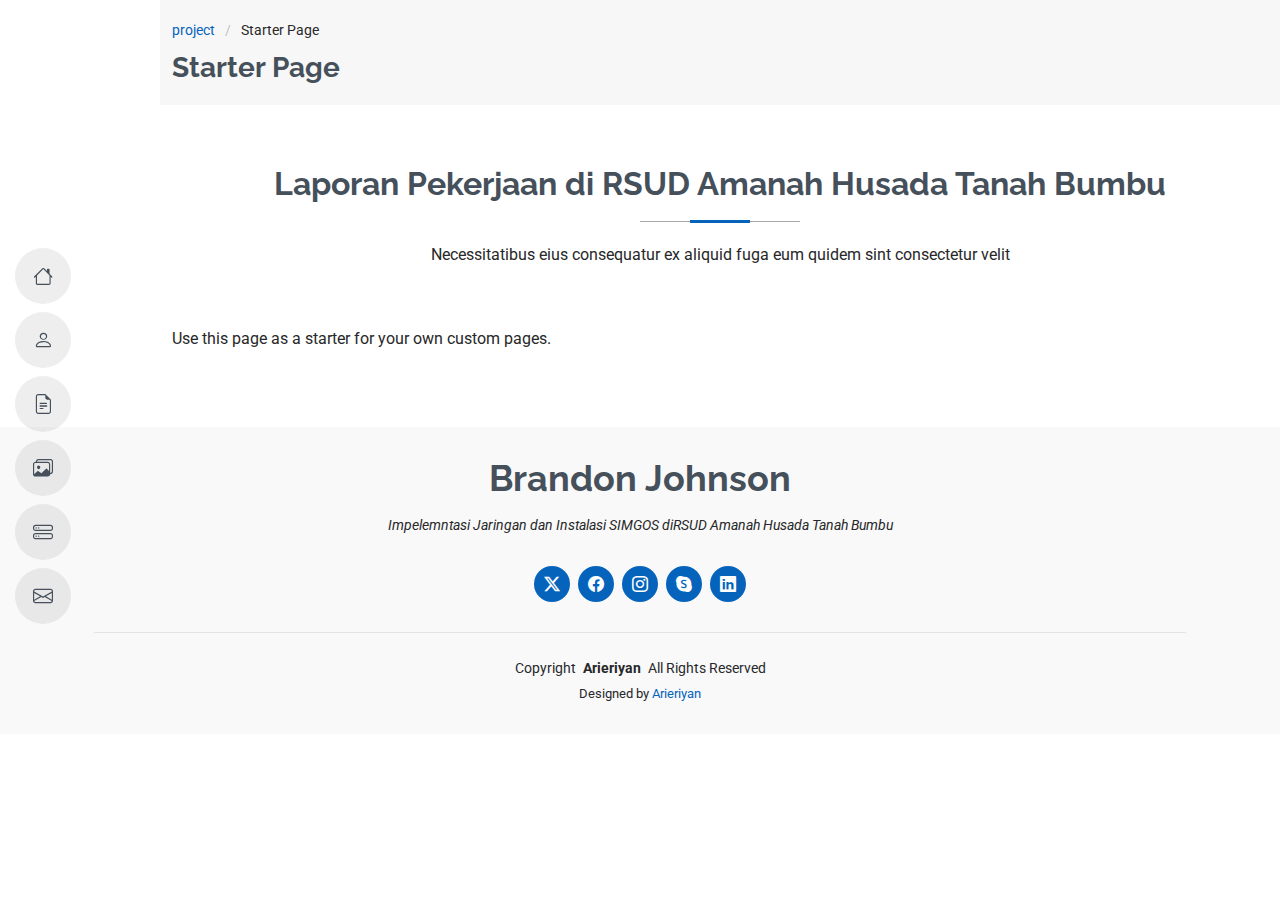
<file: laporan_rsudtanbu.html>
<!DOCTYPE html>
<html lang="en">
  <head>
    <meta charset="utf-8" />
    <meta content="width=device-width, initial-scale=1.0" name="viewport" />
    <title>Laporan Pekerjaan</title>
    <meta content="" name="description" />
    <meta content="" name="keywords" />

    <!-- Favicons -->
    <link href="assets/img/favicon.png" rel="icon" />
    <link href="assets/img/apple-touch-icon.png" rel="apple-touch-icon" />

    <!-- Fonts -->
    <link href="https://fonts.googleapis.com" rel="preconnect" />
    <link href="https://fonts.gstatic.com" rel="preconnect" crossorigin />
    <link
      href="https://fonts.googleapis.com/css2?family=Roboto:ital,wght@0,100;0,300;0,400;0,500;0,700;0,900;1,100;1,300;1,400;1,500;1,700;1,900&family=Poppins:ital,wght@0,100;0,200;0,300;0,400;0,500;0,600;0,700;0,800;0,900;1,100;1,200;1,300;1,400;1,500;1,600;1,700;1,800;1,900&family=Raleway:ital,wght@0,100;0,200;0,300;0,400;0,500;0,600;0,700;0,800;0,900;1,100;1,200;1,300;1,400;1,500;1,600;1,700;1,800;1,900&display=swap"
      rel="stylesheet"
    />

    <!-- Vendor CSS Files -->
    <link
      href="assets/vendor/bootstrap/css/bootstrap.min.css"
      rel="stylesheet"
    />
    <link
      href="assets/vendor/bootstrap-icons/bootstrap-icons.css"
      rel="stylesheet"
    />
    <link href="assets/vendor/aos/aos.css" rel="stylesheet" />
    <link
      href="assets/vendor/glightbox/css/glightbox.min.css"
      rel="stylesheet"
    />
    <link href="assets/vendor/swiper/swiper-bundle.min.css" rel="stylesheet" />

    <!-- Main CSS File -->
    <link href="assets/css/main.css" rel="stylesheet" />

    <!-- =======================================================
  * Template Name: MyResume
  * Template URL: https://bootstrapmade.com/free-html-bootstrap-template-my-resume/
  * Updated: Jun 29 2024 with Bootstrap v5.3.3
  * Author: BootstrapMade.com
  * License: https://bootstrapmade.com/license/
  ======================================================== -->
  </head>

  <body class="starter-page-page">
    <header
      id="header"
      class="header d-flex flex-column justify-content-center"
    >
      <i class="header-toggle d-xl-none bi bi-list"></i>

      <nav id="navmenu" class="navmenu">
        <ul>
          <li>
            <a href="#hero"
              ><i class="bi bi-house navicon"></i><span>Home</span></a
            >
          </li>
          <li>
            <a href="#about"
              ><i class="bi bi-person navicon"></i><span>About</span></a
            >
          </li>
          <li>
            <a href="#resume"
              ><i class="bi bi-file-earmark-text navicon"></i
              ><span>Resume</span></a
            >
          </li>
          <li>
            <a href="#portfolio"
              ><i class="bi bi-images navicon"></i><span>Portfolio</span></a
            >
          </li>
          <li>
            <a href="#services"
              ><i class="bi bi-hdd-stack navicon"></i><span>Services</span></a
            >
          </li>
          <li>
            <a href="#contact"
              ><i class="bi bi-envelope navicon"></i><span>Contact</span></a
            >
          </li>
        </ul>
      </nav>
    </header>

    <main class="main">
      <!-- Page Title -->
      <div class="page-title" data-aos="fade">
        <div class="container">
          <nav class="breadcrumbs">
            <ol>
              <li><a href="portfolio-details-tanbu.html">project</a></li>
              <li class="current">Starter Page</li>
            </ol>
          </nav>
          <h1>Starter Page</h1>
        </div>
      </div>
      <!-- End Page Title -->

      <!-- Starter Section Section -->
      <section id="starter-section" class="starter-section section">
        <!-- Section Title -->
        <div class="container section-title" data-aos="fade-up">
          <h2>Laporan Pekerjaan di RSUD Amanah Husada Tanah Bumbu</h2>
          <p>
            Necessitatibus eius consequatur ex aliquid fuga eum quidem sint
            consectetur velit
          </p>
        </div>
        <!-- End Section Title -->

        <div class="container" data-aos="fade-up">
          <p>Use this page as a starter for your own custom pages.</p>
        </div>
      </section>
      <!-- /Starter Section Section -->
    </main>

    <footer id="footer" class="footer position-relative light-background">
      <div class="container">
        <h3 class="sitename">Brandon Johnson</h3>
        <p>
          Impelemntasi Jaringan dan Instalasi SIMGOS diRSUD Amanah Husada Tanah
          Bumbu
        </p>
        <div class="social-links d-flex justify-content-center">
          <a href=""><i class="bi bi-twitter-x"></i></a>
          <a href=""><i class="bi bi-facebook"></i></a>
          <a href=""><i class="bi bi-instagram"></i></a>
          <a href=""><i class="bi bi-skype"></i></a>
          <a href=""><i class="bi bi-linkedin"></i></a>
        </div>
        <div class="container">
          <div class="copyright">
            <span>Copyright</span>
            <strong class="px-1 sitename">Arieriyan</strong>
            <span>All Rights Reserved</span>
          </div>
          <div class="credits">
            Designed by
            <a href="https://arieriyan007.github.io">Arieriyan</a>
          </div>
        </div>
      </div>
    </footer>

    <!-- Scroll Top -->
    <a
      href="#"
      id="scroll-top"
      class="scroll-top d-flex align-items-center justify-content-center"
      ><i class="bi bi-arrow-up-short"></i
    ></a>

    <!-- Preloader -->
    <div id="preloader"></div>

    <!-- Vendor JS Files -->
    <script src="assets/vendor/bootstrap/js/bootstrap.bundle.min.js"></script>
    <script src="assets/vendor/php-email-form/validate.js"></script>
    <script src="assets/vendor/aos/aos.js"></script>
    <script src="assets/vendor/typed.js/typed.umd.js"></script>
    <script src="assets/vendor/purecounter/purecounter_vanilla.js"></script>
    <script src="assets/vendor/waypoints/noframework.waypoints.js"></script>
    <script src="assets/vendor/glightbox/js/glightbox.min.js"></script>
    <script src="assets/vendor/imagesloaded/imagesloaded.pkgd.min.js"></script>
    <script src="assets/vendor/isotope-layout/isotope.pkgd.min.js"></script>
    <script src="assets/vendor/swiper/swiper-bundle.min.js"></script>

    <!-- Main JS File -->
    <script src="assets/js/main.js"></script>
  </body>
</html>
</file>
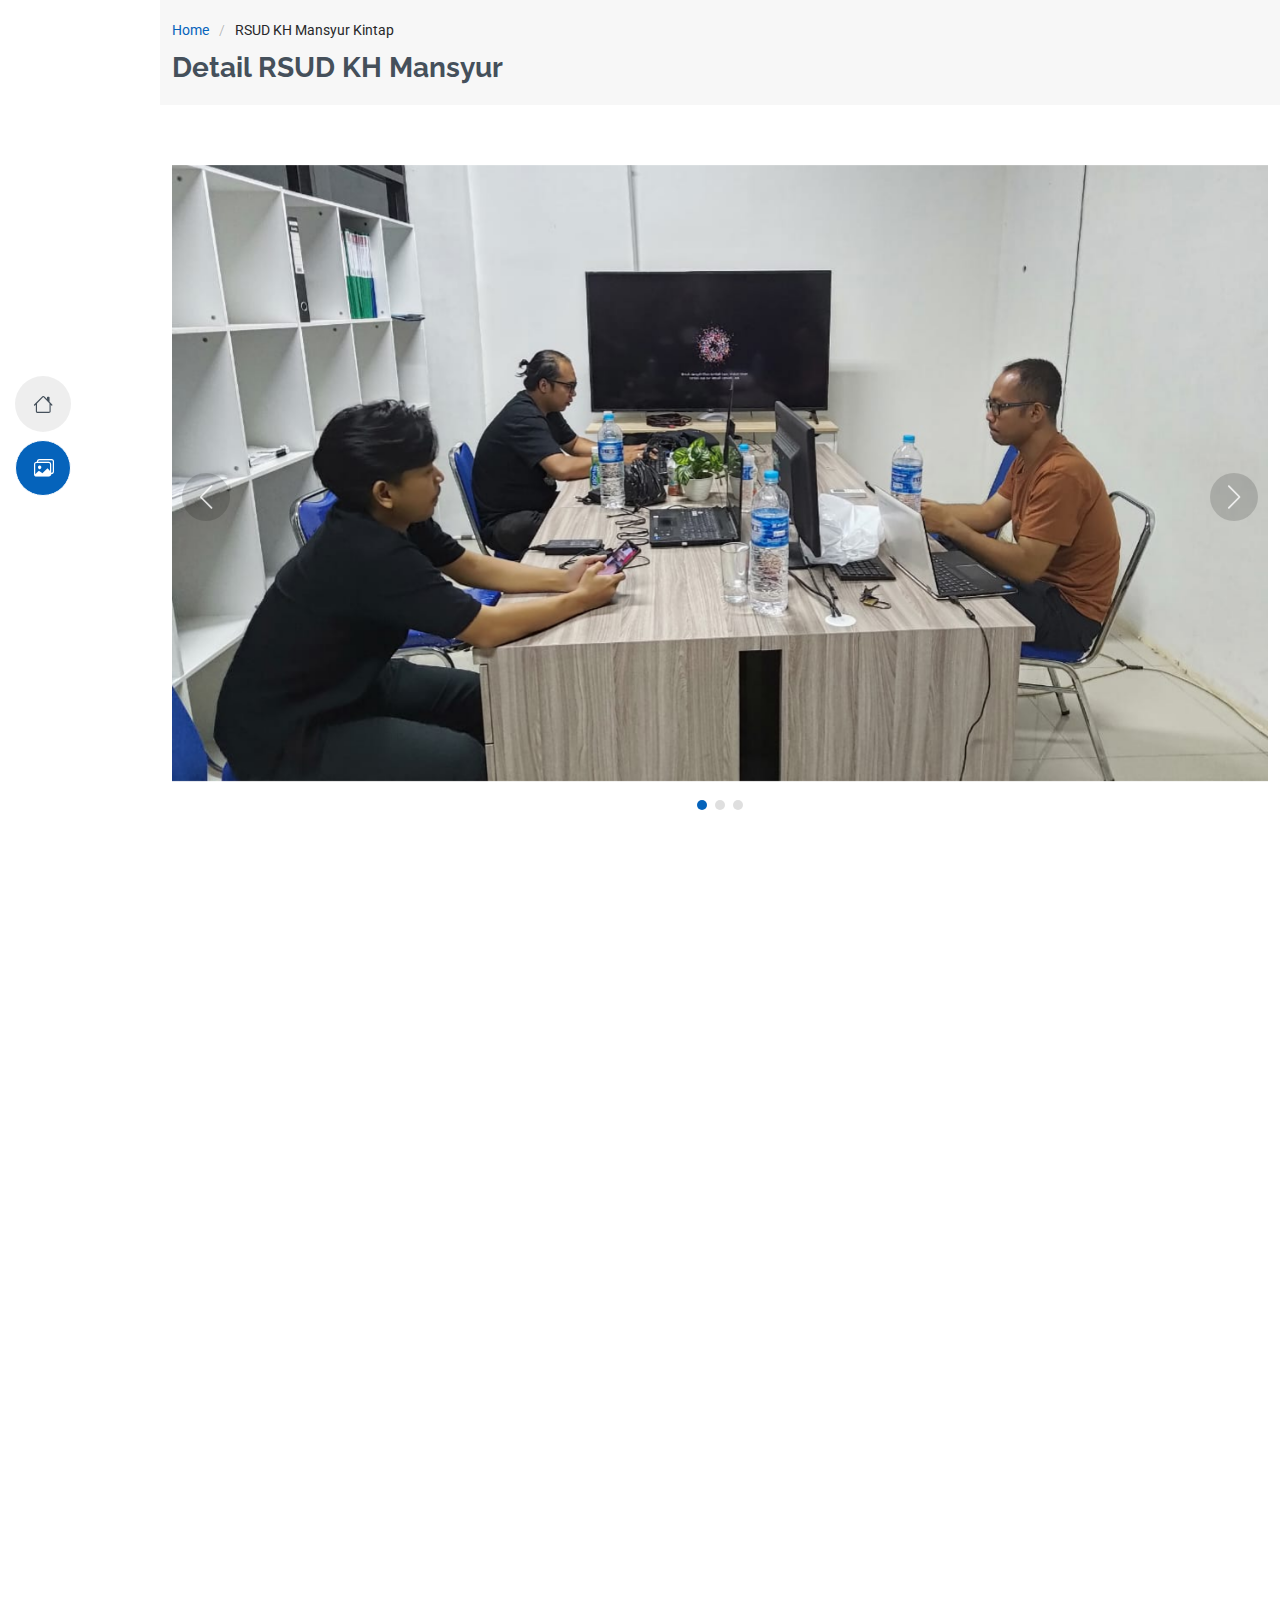
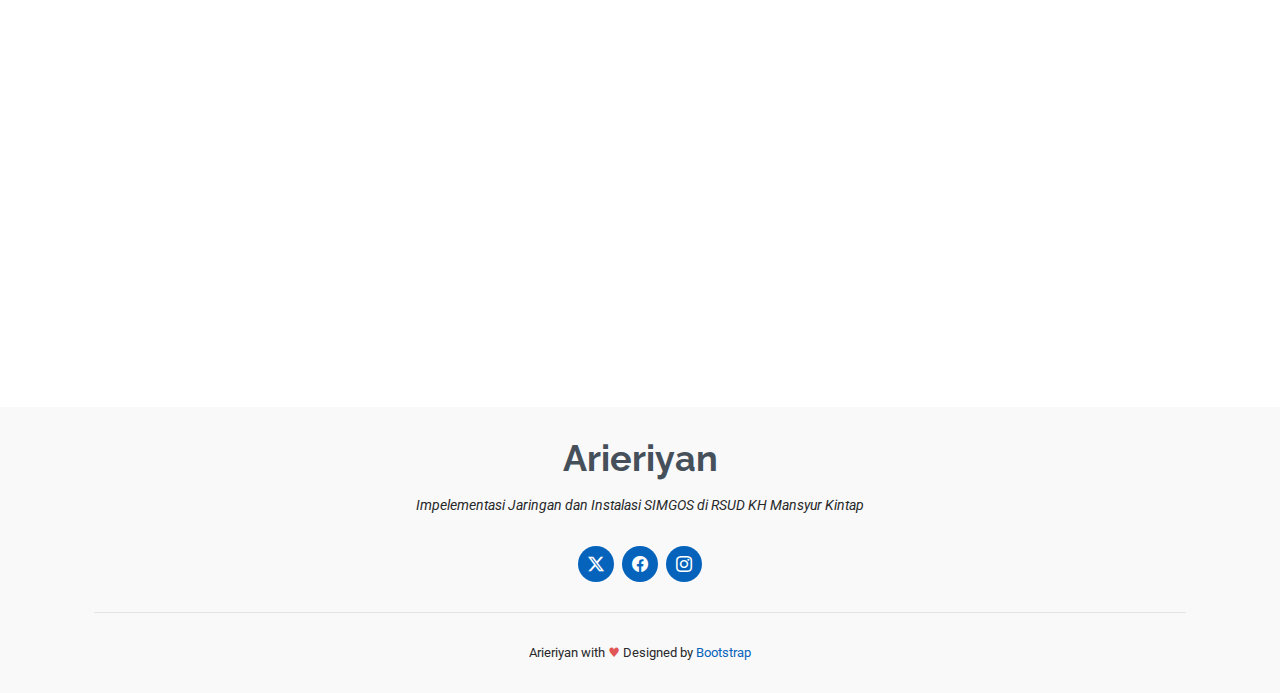
<file: portfolio-details-kintap.html>
<!DOCTYPE html>
<html lang="en">
  <head>
    <meta charset="utf-8" />
    <meta content="width=device-width, initial-scale=1.0" name="viewport" />
    <title>Portfolio Details</title>
    <meta content="" name="description" />
    <meta content="" name="keywords" />

    <!-- Favicons -->
    <link href="assets/img/logo.png" rel="icon" />
    <link href="assets/img/apple-touch-icon.png" rel="apple-touch-icon" />

    <!-- Fonts -->
    <link href="https://fonts.googleapis.com" rel="preconnect" />
    <link href="https://fonts.gstatic.com" rel="preconnect" crossorigin />
    <link
      href="https://fonts.googleapis.com/css2?family=Roboto:ital,wght@0,100;0,300;0,400;0,500;0,700;0,900;1,100;1,300;1,400;1,500;1,700;1,900&family=Poppins:ital,wght@0,100;0,200;0,300;0,400;0,500;0,600;0,700;0,800;0,900;1,100;1,200;1,300;1,400;1,500;1,600;1,700;1,800;1,900&family=Raleway:ital,wght@0,100;0,200;0,300;0,400;0,500;0,600;0,700;0,800;0,900;1,100;1,200;1,300;1,400;1,500;1,600;1,700;1,800;1,900&display=swap"
      rel="stylesheet"
    />

    <!-- Vendor CSS Files -->
    <link
      href="assets/vendor/bootstrap/css/bootstrap.min.css"
      rel="stylesheet"
    />
    <link
      href="assets/vendor/bootstrap-icons/bootstrap-icons.css"
      rel="stylesheet"
    />
    <link href="assets/vendor/aos/aos.css" rel="stylesheet" />
    <link
      href="assets/vendor/glightbox/css/glightbox.min.css"
      rel="stylesheet"
    />
    <link href="assets/vendor/swiper/swiper-bundle.min.css" rel="stylesheet" />

    <!-- Main CSS File -->
    <link href="assets/css/main.css" rel="stylesheet" />
  </head>

  <body class="portfolio-details-page">
    <header
      id="header"
      class="header d-flex flex-column justify-content-center"
    >
      <i class="header-toggle d-xl-none bi bi-list"></i>

      <nav id="navmenu" class="navmenu">
        <ul>
          <li>
            <a href="index.html"
              ><i class="bi bi-house navicon"></i><span>Dasboard</span></a
            >
          </li>
          <li>
            <a href="index.html#portfolio" class="btn active"
              ><i class="bi bi-images navicon"></i> <span> Project</span></a
            >
          </li>
        </ul>
      </nav>
    </header>

    <main class="main">
      <!-- Page Title -->
      <div class="page-title" data-aos="fade">
        <div class="container">
          <nav class="breadcrumbs">
            <ol>
              <li><a href="index.html">Home</a></li>
              <li class="current">RSUD KH Mansyur Kintap</li>
            </ol>
          </nav>
          <h1>Detail RSUD KH Mansyur</h1>
        </div>
      </div>
      <!-- End Page Title -->

      <!-- Portfolio Details Section -->
      <section id="portfolio-details" class="portfolio-details section">
        <div class="container" data-aos="fade-up">
          <div class="portfolio-details-slider swiper init-swiper">
            <script type="application/json" class="swiper-config">
              {
                "loop": true,
                "speed": 600,
                "autoplay": {
                  "delay": 5000
                },
                "slidesPerView": "auto",
                "navigation": {
                  "nextEl": ".swiper-button-next",
                  "prevEl": ".swiper-button-prev"
                },
                "pagination": {
                  "el": ".swiper-pagination",
                  "type": "bullets",
                  "clickable": true
                }
              }
            </script>
            <div class="swiper-wrapper align-items-center">
              <div class="swiper-slide">
                <img src="assets/img/portfolio/kintap/1.jpg" alt="" />
              </div>

              <div class="swiper-slide">
                <img src="assets/img/portfolio/kintap/2.jpg" alt="" />
              </div>

              <div class="swiper-slide">
                <img src="assets/img/portfolio/kintap/gmeet.png" alt="" />
              </div>
            </div>
            <div class="swiper-button-prev"></div>
            <div class="swiper-button-next"></div>
            <div class="swiper-pagination"></div>
          </div>

          <div class="row justify-content-between gy-4 mt-4">
            <div class="col-lg-8" data-aos="fade-up">
              <div class="portfolio-description">
                <h2>Progress pengerjaan implementasi simrsgos</h2>
                <p>
                  Pengerjaan Implementasi SIMRS Gos di RSUD KH. Mansyur ini,
                  meliputi beberapa tahap dimulai sejak bulan Januari dan
                  melakukan update serta pendampingan simrs gos.
                </p>

                <div class="testimonial-item">
                  <p>
                    <i class="bi bi-quote quote-icon-left"></i>
                    <span
                      >SIMRS dari kemkes ini bersifat gratis tetapi jika
                      digunakan secara optimal maka hasilnya sangat memuaskan
                      dan bagus.</span
                    >
                    <i class="bi bi-quote quote-icon-right"></i>
                  </p>
                  <div>
                    <img
                      src="assets/img/news/rsud_kintap/dr.Endik.jpg"
                      class="testimonial-img"
                      alt=""
                    />
                    <h3>dr. Endik</h3>
                    <h4>Direktur RSUD KH Mansyur Kintap</h4>
                  </div>
                </div>
                <p>
                  RSUD KH Mansyur merupakan Rumah Sakit Umum Daerah yang
                  betempat di Kab. Tanah Laut tepatnya di Kecamatan Kintap,
                  untuk project saya disini melakukan impelementasi SIMRS GOs
                  mulai dari instalasi simrs dan ujicoba penggunaan simrs
                  tersebut, serta melakukan mapping ke setiap pelayanan
                  Unit/Instalasi, untuk setting jaringan saat ini RSUD KH
                  Mansyur menggunakan akses routing yang mana pembagiannya
                  berdasarkan segmen perclass IP.
                </p>
                <p>Berikut modul dari implementasi yang sudah dikerjakan.</p>
                <!-- Tabel -->
                <div class="text-center mx-auto table-wrapper">
                  <table class="text-center tabel-container">
                    <thead>
                      <tr>
                        <th>No</th>
                        <th>Modul</th>
                        <th>Kegiatan</th>
                        <th>Progress</th>
                      </tr>
                    </thead>
                    <tbody>
                      <tr>
                        <td>1</td>
                        <td style="text-align: justify">
                          Instalasi SIMRS Gos Versi 2
                        </td>
                        <td style="text-align: justify">
                          Migrasi database dan instalasi simrs gos
                          <ol>
                            <li style="text-align: left">instalasi simgos</li>
                            <li style="text-align: left">migrasi database</li>
                            <li style="text-align: left">
                              update simgos ke versi resmi
                            </li>
                            <li style="text-align: left">
                              update plugin simgos
                            </li>
                            <li style="text-align: left">
                              instalasi aplikasi E-Klaim INACBG
                            </li>
                            <li style="text-align: left">
                              instalasi satu sehat (Kemenkes)
                            </li>
                          </ol>
                        </td>
                        <td style="text-align: center">
                          dimulai Januari 2024 - Februari 2024 (Hit Satu sehat)
                        </td>
                      </tr>
                      <tr>
                        <td>2</td>
                        <td style="text-align: justify">
                          Bridging BPJS Kesehatan Dev
                        </td>
                        <td style="text-align: justify">
                          Update table dan mapping database
                          <ol>
                            <li style="text-align: left">
                              proses pembuatan data dummy server
                            </li>
                            <li style="text-align: left">
                              pengajuan permohonan surat Const ID Dev
                            </li>
                            <li style="text-align: left">
                              uji coba cek SEP V-Claim BPJS dan mapping Aplicare
                            </li>
                          </ol>
                        </td>
                        <td style="text-align: center">
                          dimulai awal bulan Juni 2024 (Uji Coba UAT BPJS
                          Kesehatan Dev)
                        </td>
                      </tr>
                    </tbody>
                  </table>
                </div>
                <!-- akhir tabel -->
              </div>
            </div>

            <div class="col-lg-3" data-aos="fade-up" data-aos-delay="100">
              <div class="portfolio-info">
                <h3>Informasi Pekerjaan</h3>
                <ul>
                  <li>
                    <strong>Ketegori</strong> Impelemntasi Jaringan dan SIMGOS
                  </li>
                  <li><strong>Rekanan</strong> RSUD KH Mansyur Kintap</li>
                  <li><strong>Tanggal Pengerjaan</strong> 22 Januari 2024</li>
                  <li>
                    <strong>Website Rekanan</strong>
                    <a
                      href="https://www.rsudkhmansyur.tanahlautkab.go.id/"
                      target="_blank"
                      >www.rsudkhmansyur.tanahlaut.go.id</a
                    >
                  </li>
                  <li>
                    <a
                      href="laporan_rsudkintap.html"
                      class="btn-visit align-self-start"
                      >Laporan Pekerjaan</a
                    >
                  </li>
                </ul>
              </div>
            </div>
          </div>
        </div>
      </section>
      <!-- /Portfolio Details Section -->
    </main>

    <footer id="footer" class="footer position-relative light-background">
      <div class="container">
        <h3 class="sitename">Arieriyan</h3>
        <p>
          Impelementasi Jaringan dan Instalasi SIMGOS di RSUD KH Mansyur Kintap
        </p>
        <div class="social-links d-flex justify-content-center">
          <a href=""><i class="bi bi-twitter-x"></i></a>
          <a href=""><i class="bi bi-facebook"></i></a>
          <a href=""><i class="bi bi-instagram"></i></a>
        </div>
        <div class="container">
          <div class="copyright"></div>
          <div class="credits">
            Arieriyan with <span style="color: #e25555">&#9829;</span> Designed
            by
            <a href="https://bootstrapmade.com/">Bootstrap</a>
          </div>
        </div>
      </div>
    </footer>

    <!-- Scroll Top -->
    <a
      href="#"
      id="scroll-top"
      class="scroll-top d-flex align-items-center justify-content-center"
      ><i class="bi bi-arrow-up-short"></i
    ></a>

    <!-- Preloader -->
    <div id="preloader"></div>

    <!-- Vendor JS Files -->
    <script src="assets/vendor/bootstrap/js/bootstrap.bundle.min.js"></script>
    <script src="assets/vendor/php-email-form/validate.js"></script>
    <script src="assets/vendor/aos/aos.js"></script>
    <script src="assets/vendor/typed.js/typed.umd.js"></script>
    <script src="assets/vendor/purecounter/purecounter_vanilla.js"></script>
    <script src="assets/vendor/waypoints/noframework.waypoints.js"></script>
    <script src="assets/vendor/glightbox/js/glightbox.min.js"></script>
    <script src="assets/vendor/imagesloaded/imagesloaded.pkgd.min.js"></script>
    <script src="assets/vendor/isotope-layout/isotope.pkgd.min.js"></script>
    <script src="assets/vendor/swiper/swiper-bundle.min.js"></script>

    <!-- Main JS File -->
    <script src="assets/js/main.js"></script>
  </body>
</html>
</file>
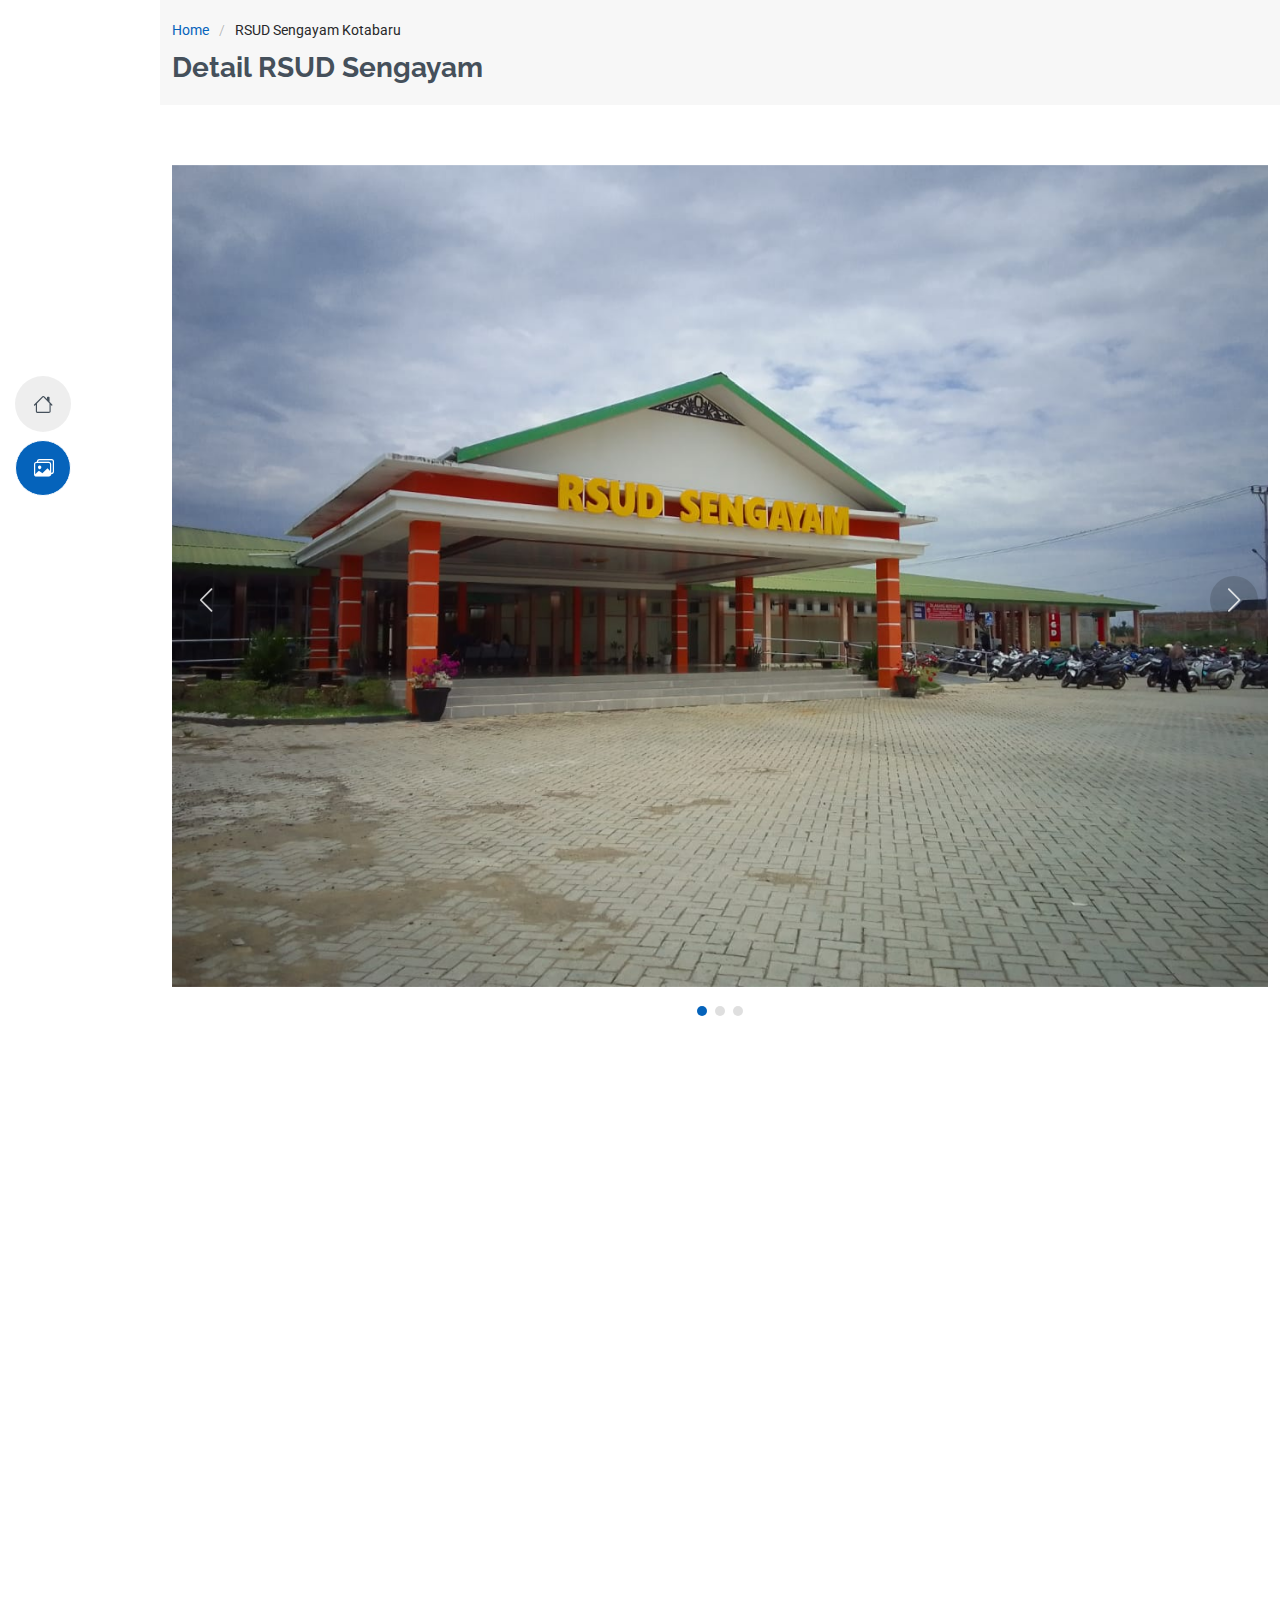
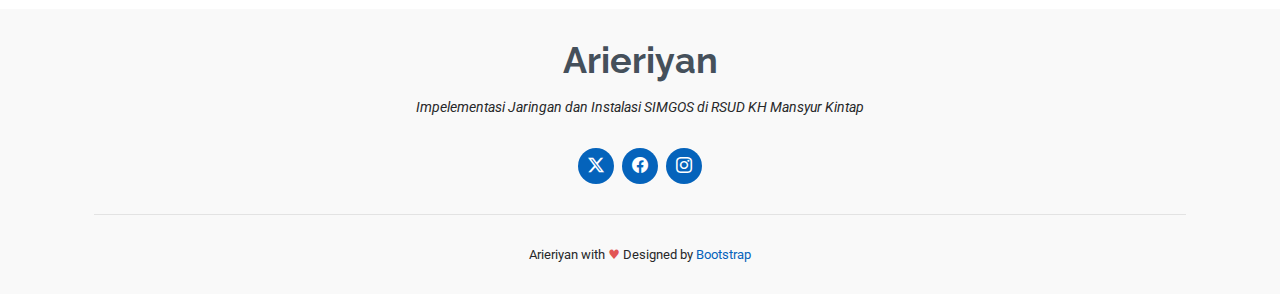
<file: portfolio-details-sengayam.html>
<!DOCTYPE html>
<html lang="en">
  <head>
    <meta charset="utf-8" />
    <meta content="width=device-width, initial-scale=1.0" name="viewport" />
    <title>Portfolio Details</title>
    <meta content="" name="description" />
    <meta content="" name="keywords" />

    <!-- Favicons -->
    <link href="assets/img/logo.png" rel="icon" />
    <link href="assets/img/apple-touch-icon.png" rel="apple-touch-icon" />

    <!-- Fonts -->
    <link href="https://fonts.googleapis.com" rel="preconnect" />
    <link href="https://fonts.gstatic.com" rel="preconnect" crossorigin />
    <link
      href="https://fonts.googleapis.com/css2?family=Roboto:ital,wght@0,100;0,300;0,400;0,500;0,700;0,900;1,100;1,300;1,400;1,500;1,700;1,900&family=Poppins:ital,wght@0,100;0,200;0,300;0,400;0,500;0,600;0,700;0,800;0,900;1,100;1,200;1,300;1,400;1,500;1,600;1,700;1,800;1,900&family=Raleway:ital,wght@0,100;0,200;0,300;0,400;0,500;0,600;0,700;0,800;0,900;1,100;1,200;1,300;1,400;1,500;1,600;1,700;1,800;1,900&display=swap"
      rel="stylesheet"
    />

    <!-- Vendor CSS Files -->
    <link
      href="assets/vendor/bootstrap/css/bootstrap.min.css"
      rel="stylesheet"
    />
    <link
      href="assets/vendor/bootstrap-icons/bootstrap-icons.css"
      rel="stylesheet"
    />
    <link href="assets/vendor/aos/aos.css" rel="stylesheet" />
    <link
      href="assets/vendor/glightbox/css/glightbox.min.css"
      rel="stylesheet"
    />
    <link href="assets/vendor/swiper/swiper-bundle.min.css" rel="stylesheet" />

    <!-- Main CSS File -->
    <link href="assets/css/main.css" rel="stylesheet" />
  </head>

  <body class="portfolio-details-page">
    <header
      id="header"
      class="header d-flex flex-column justify-content-center"
    >
      <i class="header-toggle d-xl-none bi bi-list"></i>

      <nav id="navmenu" class="navmenu">
        <ul>
          <li>
            <a href="index.html"
              ><i class="bi bi-house navicon"></i><span>Dasboard</span></a
            >
          </li>
          <li>
            <a href="index.html#portfolio" class="btn active"
              ><i class="bi bi-images navicon"></i> <span> Project</span></a
            >
          </li>
        </ul>
      </nav>
    </header>

    <main class="main">
      <!-- Page Title -->
      <div class="page-title" data-aos="fade">
        <div class="container">
          <nav class="breadcrumbs">
            <ol>
              <li><a href="index.html">Home</a></li>
              <li class="current">RSUD Sengayam Kotabaru</li>
            </ol>
          </nav>
          <h1>Detail RSUD Sengayam</h1>
        </div>
      </div>
      <!-- End Page Title -->

      <!-- Portfolio Details Section -->
      <section id="portfolio-details" class="portfolio-details section">
        <div class="container" data-aos="fade-up">
          <div class="portfolio-details-slider swiper init-swiper">
            <script type="application/json" class="swiper-config">
              {
                "loop": true,
                "speed": 600,
                "autoplay": {
                  "delay": 5000
                },
                "slidesPerView": "auto",
                "navigation": {
                  "nextEl": ".swiper-button-next",
                  "prevEl": ".swiper-button-prev"
                },
                "pagination": {
                  "el": ".swiper-pagination",
                  "type": "bullets",
                  "clickable": true
                }
              }
            </script>
            <div class="swiper-wrapper align-items-center">
              <div class="swiper-slide">
                <img
                  src="assets/img/portfolio/sengayam/rsudsengayam.jpg"
                  alt=""
                />
              </div>

              <div class="swiper-slide">
                <img src="assets/img/portfolio/kintap/2.jpg" alt="" />
              </div>

              <div class="swiper-slide">
                <img src="assets/img/portfolio/kintap/gmeet.png" alt="" />
              </div>
            </div>
            <div class="swiper-button-prev"></div>
            <div class="swiper-button-next"></div>
            <div class="swiper-pagination"></div>
          </div>

          <div class="row justify-content-between gy-4 mt-4">
            <div class="col-lg-8" data-aos="fade-up">
              <div class="portfolio-description">
                <h2>Tentang RSUD Sengayam</h2>
                <p>
                  Pengerjaan Implementasi SIMRS Gos di RSUD Senagayam ini,
                  meliputi beberapa tahap dimulai sejak bulan November 2024 dan
                  melakukan update serta pendampingan simrs gos.
                </p>

                <div class="testimonial-item">
                  <p>
                    <i class="bi bi-quote quote-icon-left"></i>
                    <span
                      >Dengan era digital ini, pelayanan rumah sakit jadi lebih
                      mudah, efektif, dan data lebih cepat ditrima serta bisa
                      diakses dimana saja, kami juga sangat berharap dengan
                      SIMGOS dari kemkes ini pelayanan jadi lebih optimal</span
                    >
                    <i class="bi bi-quote quote-icon-right"></i>
                  </p>
                  <div>
                    <img
                      src="assets/img/portfolio/sengayam/dr.lita.jpg"
                      class="testimonial-img"
                      alt=""
                    />
                    <h3>dr. Lita</h3>
                    <h4>Direktur RSUD Sengayam Kotabaru</h4>
                  </div>
                </div>
                <p>
                  Sekilas tentang RSUD Sengayam, Rumah sakit ini dibangun sejak
                  2021 rampung pada 2023. Berdiri di luas tanah seluas 28
                  hektar. RSUD Sengayam memiliki pelayanan yang terdiri dari
                  rawat inap, pelayanan UGD, Poli umum, Poli anak, Poli Klinik
                  serta penunjang lain, yang dapat dirasakan langsung oleh
                  masyarakat Kotabaru, khususnya masyarakat Pamukan Barat dan
                  sekitar.
                </p>
              </div>
            </div>

            <div class="col-lg-3" data-aos="fade-up" data-aos-delay="100">
              <div class="portfolio-info">
                <h3>Informasi Pekerjaan</h3>
                <ul>
                  <li>
                    <strong>Ketegori</strong> Impelementasi Jaringan dan SIMGOS
                  </li>
                  <li><strong>Rekanan</strong> RSUD Sengayam Kotabaru</li>
                  <li><strong>Tanggal Pengerjaan</strong> 20 November 2024</li>
                  <li>
                    <strong>Instagram Rekanan</strong>
                    <a
                      href="https://www.instagram.com/rsud_sengayam/"
                      target="_blank"
                      >Instagram</a
                    >
                  </li>
                  <li>
                    <a
                      href="laporan_rsudsengayam.html"
                      class="btn-visit align-self-start"
                      >Laporan Pekerjaan</a
                    >
                  </li>
                </ul>
              </div>
            </div>
          </div>
        </div>
      </section>
      <!-- /Portfolio Details Section -->
    </main>

    <footer id="footer" class="footer position-relative light-background">
      <div class="container">
        <h3 class="sitename">Arieriyan</h3>
        <p>
          Impelementasi Jaringan dan Instalasi SIMGOS di RSUD KH Mansyur Kintap
        </p>
        <div class="social-links d-flex justify-content-center">
          <a href=""><i class="bi bi-twitter-x"></i></a>
          <a href="https://www.facebook.com/arie.riyan" target="_blank"
            ><i class="bi bi-facebook"></i
          ></a>
          <a href="https://www.instagram.com/arieriyan/" target="_blank"
            ><i class="bi bi-instagram"></i
          ></a>
        </div>
        <div class="container">
          <div class="copyright"></div>
          <div class="credits">
            Arieriyan with <span style="color: #e25555">&#9829;</span> Designed
            by
            <a href="https://bootstrapmade.com/">Bootstrap</a>
          </div>
        </div>
      </div>
    </footer>

    <!-- Scroll Top -->
    <a
      href="#"
      id="scroll-top"
      class="scroll-top d-flex align-items-center justify-content-center"
      ><i class="bi bi-arrow-up-short"></i
    ></a>

    <!-- Preloader -->
    <div id="preloader"></div>

    <!-- Vendor JS Files -->
    <script src="assets/vendor/bootstrap/js/bootstrap.bundle.min.js"></script>
    <script src="assets/vendor/php-email-form/validate.js"></script>
    <script src="assets/vendor/aos/aos.js"></script>
    <script src="assets/vendor/typed.js/typed.umd.js"></script>
    <script src="assets/vendor/purecounter/purecounter_vanilla.js"></script>
    <script src="assets/vendor/waypoints/noframework.waypoints.js"></script>
    <script src="assets/vendor/glightbox/js/glightbox.min.js"></script>
    <script src="assets/vendor/imagesloaded/imagesloaded.pkgd.min.js"></script>
    <script src="assets/vendor/isotope-layout/isotope.pkgd.min.js"></script>
    <script src="assets/vendor/swiper/swiper-bundle.min.js"></script>

    <!-- Main JS File -->
    <script src="assets/js/main.js"></script>
  </body>
</html>
</file>
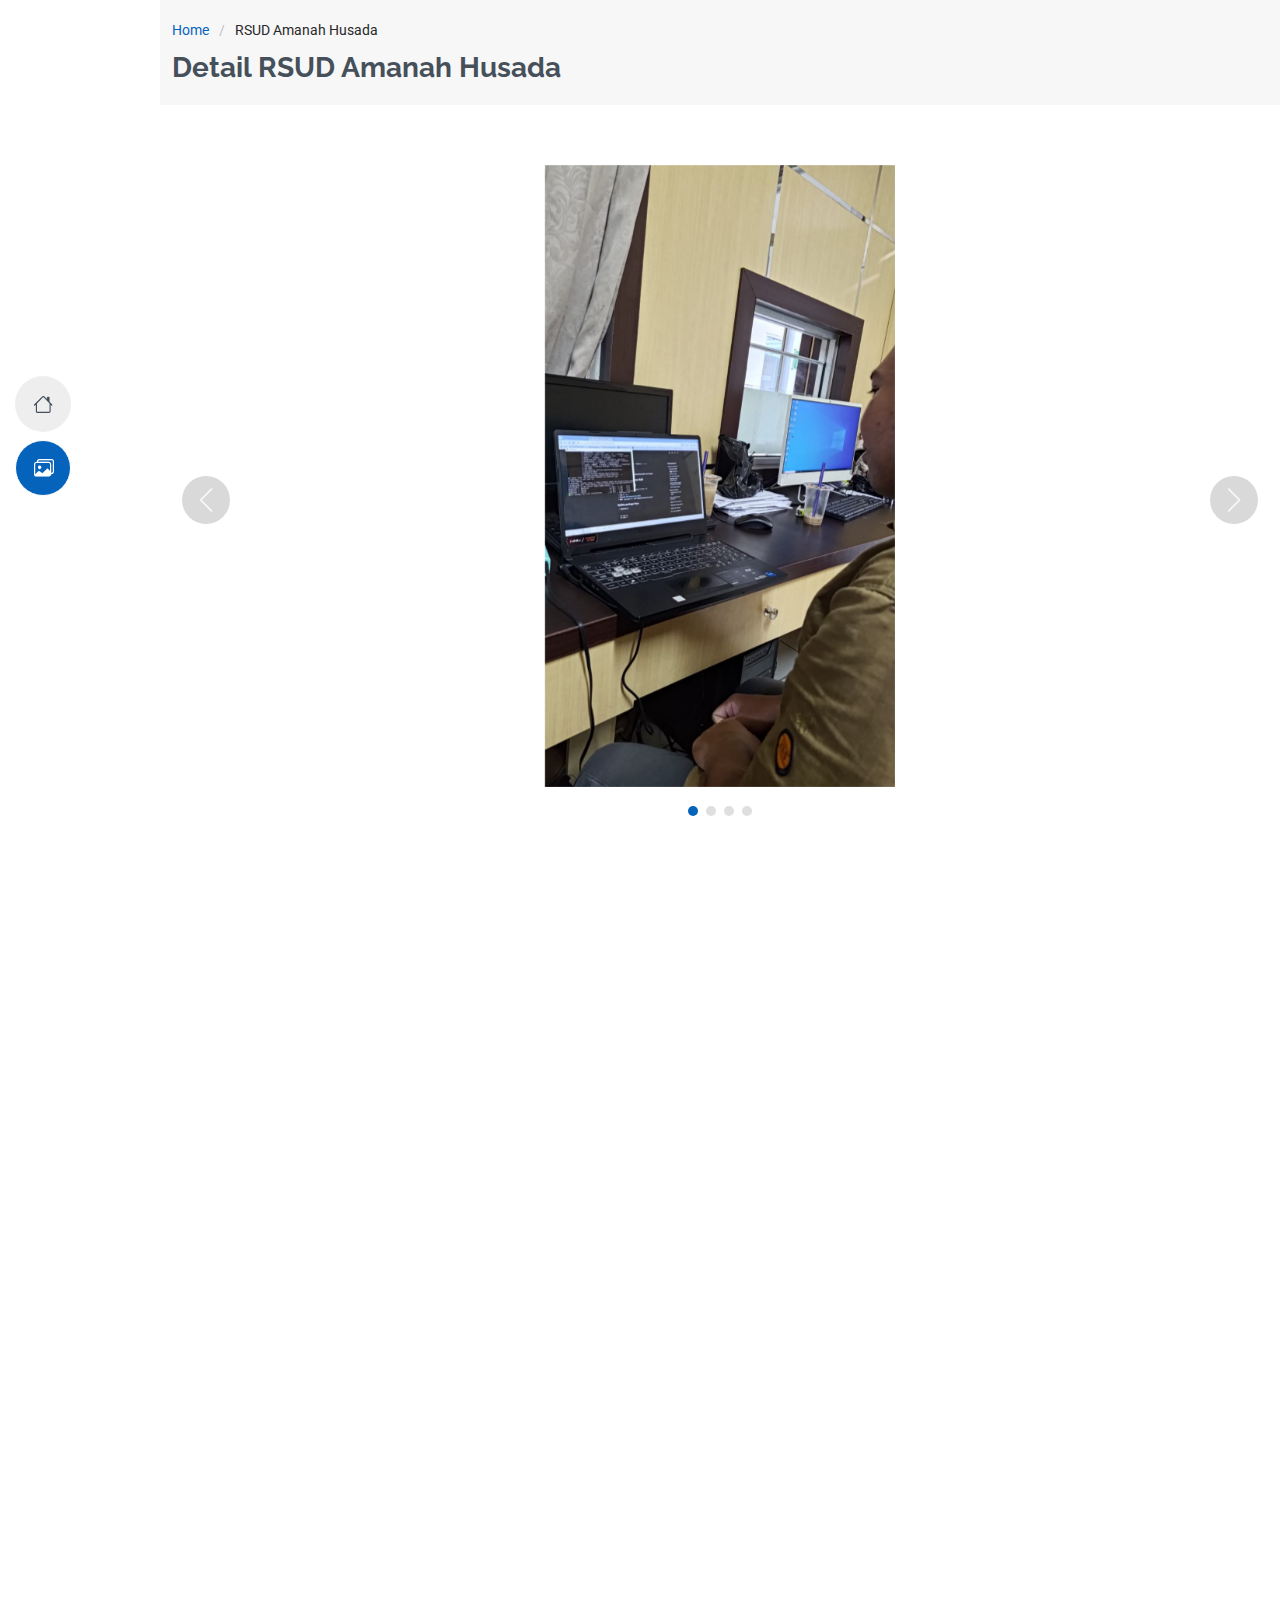
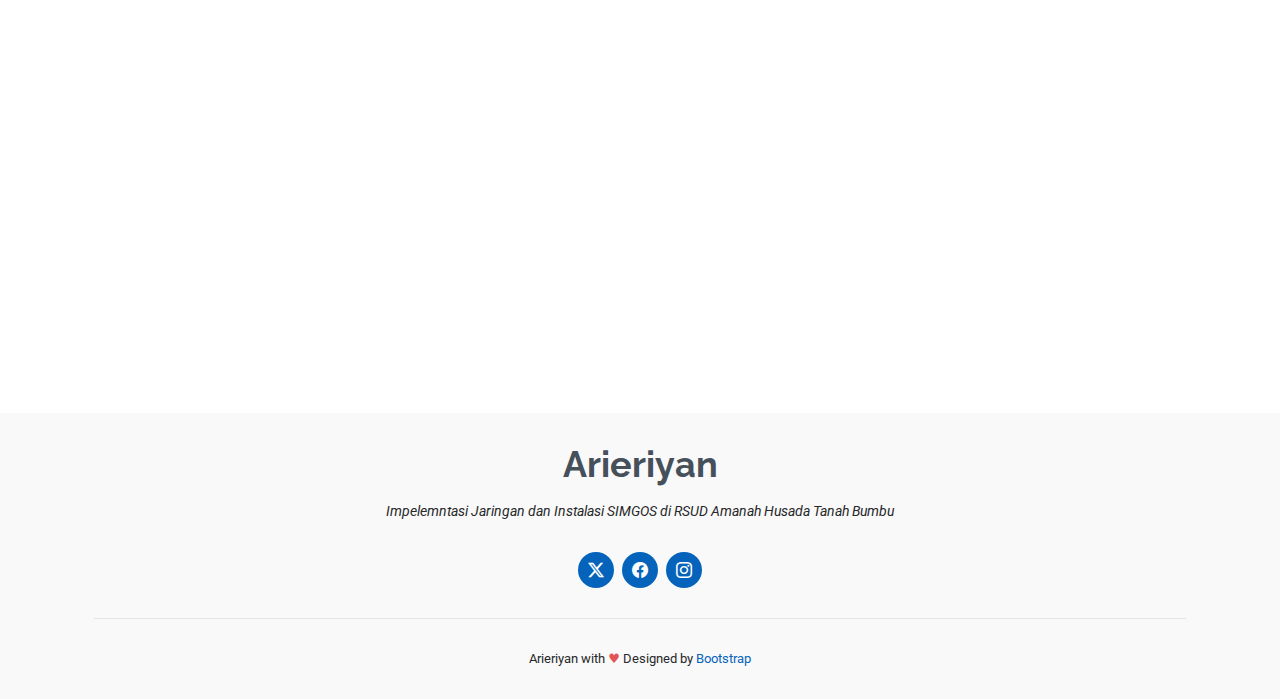
<file: portfolio-details-tanbu.html>
<!DOCTYPE html>
<html lang="en">
  <head>
    <meta charset="utf-8" />
    <meta content="width=device-width, initial-scale=1.0" name="viewport" />
    <title>Portfolio Details</title>
    <meta content="" name="description" />
    <meta content="" name="keywords" />

    <!-- Favicons -->
    <link href="assets/img/logo.png" rel="icon" />
    <link href="assets/img/apple-touch-icon.png" rel="apple-touch-icon" />

    <!-- Fonts -->
    <link href="https://fonts.googleapis.com" rel="preconnect" />
    <link href="https://fonts.gstatic.com" rel="preconnect" crossorigin />
    <link
      href="https://fonts.googleapis.com/css2?family=Roboto:ital,wght@0,100;0,300;0,400;0,500;0,700;0,900;1,100;1,300;1,400;1,500;1,700;1,900&family=Poppins:ital,wght@0,100;0,200;0,300;0,400;0,500;0,600;0,700;0,800;0,900;1,100;1,200;1,300;1,400;1,500;1,600;1,700;1,800;1,900&family=Raleway:ital,wght@0,100;0,200;0,300;0,400;0,500;0,600;0,700;0,800;0,900;1,100;1,200;1,300;1,400;1,500;1,600;1,700;1,800;1,900&display=swap"
      rel="stylesheet"
    />

    <!-- Vendor CSS Files -->
    <link
      href="assets/vendor/bootstrap/css/bootstrap.min.css"
      rel="stylesheet"
    />
    <link
      href="assets/vendor/bootstrap-icons/bootstrap-icons.css"
      rel="stylesheet"
    />
    <link href="assets/vendor/aos/aos.css" rel="stylesheet" />
    <link
      href="assets/vendor/glightbox/css/glightbox.min.css"
      rel="stylesheet"
    />
    <link href="assets/vendor/swiper/swiper-bundle.min.css" rel="stylesheet" />

    <!-- Main CSS File -->
    <link href="assets/css/main.css" rel="stylesheet" />
  </head>

  <body class="portfolio-details-page">
    <header
      id="header"
      class="header d-flex flex-column justify-content-center"
    >
      <i class="header-toggle d-xl-none bi bi-list"></i>

      <nav id="navmenu" class="navmenu">
        <ul>
          <li>
            <a href="index.html"
              ><i class="bi bi-house navicon"></i><span>Dasboard</span></a
            >
          </li>
          <li>
            <a href="index.html#portfolio" class="btn active"
              ><i class="bi bi-images navicon"></i> <span> Project</span></a
            >
          </li>
        </ul>
      </nav>
    </header>

    <main class="main">
      <!-- Page Title -->
      <div class="page-title" data-aos="fade">
        <div class="container">
          <nav class="breadcrumbs">
            <ol>
              <li><a href="index.html">Home</a></li>
              <li class="current">RSUD Amanah Husada</li>
            </ol>
          </nav>
          <h1>Detail RSUD Amanah Husada</h1>
        </div>
      </div>
      <!-- End Page Title -->

      <!-- Portfolio Details Section -->
      <section id="portfolio-details" class="portfolio-details section">
        <div class="container" data-aos="fade-up">
          <div class="portfolio-details-slider swiper init-swiper">
            <script type="application/json" class="swiper-config">
              {
                "loop": true,
                "speed": 600,
                "autoplay": {
                  "delay": 5000
                },
                "slidesPerView": "auto",
                "navigation": {
                  "nextEl": ".swiper-button-next",
                  "prevEl": ".swiper-button-prev"
                },
                "pagination": {
                  "el": ".swiper-pagination",
                  "type": "bullets",
                  "clickable": true
                }
              }
            </script>
            <div class="swiper-wrapper align-items-center">
              <div class="swiper-slide">
                <!-- menambahkan style -->
                <style>
                  img {
                    max-width: 350px;
                    width: 100%;
                    height: auto;
                    object-fit: cover;
                    display: block;
                    margin: auto;
                  }
                </style>
                <img src="assets/img/portfolio/tanbu/1.jpg" alt="" />
              </div>

              <div class="swiper-slide">
                <img src="assets/img/portfolio/tanbu/2.jpg" alt="" />
              </div>

              <div class="swiper-slide">
                <img src="assets/img/portfolio/tanbu/3.jpg" alt="" />
              </div>

              <div class="swiper-slide">
                <img src="assets/img/portfolio/tanbu/4.jpg" alt="" />
              </div>
            </div>
            <div class="swiper-button-prev"></div>
            <div class="swiper-button-next"></div>
            <div class="swiper-pagination"></div>
          </div>

          <div class="row justify-content-between gy-4 mt-4">
            <div class="col-lg-8" data-aos="fade-up">
              <div class="portfolio-description">
                <h2>Progress pengerjaan implementasi simrsgos</h2>
                <p>
                  Pengerjaan Implementasi SIMRS Gos di RSUD KH. Mansyur ini,
                  meliputi beberapa tahap dimulai sejak bulan Januari dan
                  melakukan update serta pendampingan simrs gos.
                </p>

                <div class="testimonial-item">
                  <p>
                    <i class="bi bi-quote quote-icon-left"></i>
                    <span
                      >SIMRS dari kemkes ini bersifat gratis tetapi jika
                      digunakan secara optimal maka hasilnya sanggat memuaskan
                      dan bagus.</span
                    >
                    <i class="bi bi-quote quote-icon-right"></i>
                  </p>
                  <div>
                    <img
                      src="assets/img/news/rsud_kintap/dr.Endik.jpg"
                      class="testimonial-img"
                      alt=""
                    />
                    <h3>dr. Endik</h3>
                    <h4>Direktur RSUD KH Mansyur Kintap</h4>
                  </div>
                </div>
                <p>
                  RSUD KH Mansyur merupakan Rumah Sakit Umum Daerah yang
                  betempat di Kab. Tanah Laut tepatnya di Kecamatan Kintap,
                  untuk project saya disini melakukan impelementasi SIMRS GOs
                  mulai dari instalasi simrs dan ujicoba penggunaan simrs
                  tersebut, serta melakukan mapping ke setiap pelayanan
                  Unit/Instalasi, untuk setting jaringan saat ini RSUD KH
                  Mansyur menggunakan akses routing yang mana pembagiannya
                  berdasarkan segmen perclass IP.
                </p>
                <p>Berikut modul dari implementasi yang sudah dikerjakan.</p>
                <!-- Tabel -->
                <div class="text-center mx-auto table-wrapper">
                  <table class="text-center tabel-container">
                    <thead>
                      <tr>
                        <th>No</th>
                        <th>Modul</th>
                        <th>Kegiatan</th>
                        <th>Progress</th>
                      </tr>
                    </thead>
                    <tbody>
                      <tr>
                        <td>1</td>
                        <td style="text-align: justify">
                          Instalasi SIMRS Gos Versi 2
                        </td>
                        <td style="text-align: justify">
                          Migrasi database dan instalasi simrs gos
                          <ol>
                            <li style="text-align: left">instalasi simgos</li>
                            <li style="text-align: left">migrasi database</li>
                            <li style="text-align: left">
                              update simgos ke versi resmi
                            </li>
                            <li style="text-align: left">
                              update plugin simgos
                            </li>
                            <li style="text-align: left">
                              instalasi aplikasi E-Klaim INACBG
                            </li>
                            <li style="text-align: left">
                              instalasi satu sehat (Kemenkes)
                            </li>
                          </ol>
                        </td>
                        <td style="text-align: center">
                          dimulai Januari 2024 - Februari 2024 (Hit Satu sehat)
                        </td>
                      </tr>
                      <tr>
                        <td>2</td>
                        <td style="text-align: justify">
                          Bridging BPJS Kesehatan Dev
                        </td>
                        <td style="text-align: justify">
                          Update table dan mapping database
                          <ol>
                            <li style="text-align: left">
                              proses pembuatan data dummy server
                            </li>
                            <li style="text-align: left">
                              pengajuan permohonan surat Const ID Dev
                            </li>
                            <li style="text-align: left">
                              uji coba cek SEP V-Claim BPJS dan mapping Aplicare
                            </li>
                          </ol>
                        </td>
                        <td style="text-align: center">
                          dimulai awal bulan Juni 2024 (Uji Coba UAT BPJS
                          Kesehatan Dev)
                        </td>
                      </tr>
                    </tbody>
                  </table>
                </div>
                <!-- akhir tabel -->
              </div>
            </div>

            <div class="col-lg-3" data-aos="fade-up" data-aos-delay="100">
              <div class="portfolio-info">
                <h3>Informasi Pekerjaan</h3>
                <ul>
                  <li>
                    <strong>Ketegori</strong> Impelemntasi Jaringan dan SIMGOS
                  </li>
                  <li><strong>Rekanan</strong> RSUD KH Mansyur Kintap</li>
                  <li><strong>Tanggal Pengerjaan</strong> 22 Januari 2024</li>
                  <li>
                    <strong>Website Rekanan</strong>
                    <a
                      href="https://www.rsudkhmansyur.tanahlautkab.go.id/"
                      target="_blank"
                      >www.rsudkhmansyur.tanahlaut.go.id</a
                    >
                  </li>
                  <li>
                    <a
                      href="laporan_rsudtanbu.html"
                      class="btn-visit align-self-start"
                      >Laporan Pekerjaan</a
                    >
                  </li>
                </ul>
              </div>
            </div>
          </div>
        </div>
      </section>
      <!-- /Portfolio Details Section -->
    </main>

    <footer id="footer" class="footer position-relative light-background">
      <div class="container">
        <h3 class="sitename">Arieriyan</h3>
        <p>
          Impelemntasi Jaringan dan Instalasi SIMGOS di RSUD Amanah Husada Tanah
          Bumbu
        </p>
        <div class="social-links d-flex justify-content-center">
          <a href=""><i class="bi bi-twitter-x"></i></a>
          <a href=""><i class="bi bi-facebook"></i></a>
          <a href=""><i class="bi bi-instagram"></i></a>
        </div>
        <div class="container">
          <div class="copyright"></div>
          <div class="credits">
            Arieriyan with <span style="color: #e25555">&#9829;</span> Designed
            by
            <a href="https://bootstrapmade.com/">Bootstrap</a>
          </div>
        </div>
      </div>
    </footer>

    <!-- Scroll Top -->
    <a
      href="#"
      id="scroll-top"
      class="scroll-top d-flex align-items-center justify-content-center"
      ><i class="bi bi-arrow-up-short"></i
    ></a>

    <!-- Preloader -->
    <div id="preloader"></div>

    <!-- Vendor JS Files -->
    <script src="assets/vendor/bootstrap/js/bootstrap.bundle.min.js"></script>
    <script src="assets/vendor/php-email-form/validate.js"></script>
    <script src="assets/vendor/aos/aos.js"></script>
    <script src="assets/vendor/typed.js/typed.umd.js"></script>
    <script src="assets/vendor/purecounter/purecounter_vanilla.js"></script>
    <script src="assets/vendor/waypoints/noframework.waypoints.js"></script>
    <script src="assets/vendor/glightbox/js/glightbox.min.js"></script>
    <script src="assets/vendor/imagesloaded/imagesloaded.pkgd.min.js"></script>
    <script src="assets/vendor/isotope-layout/isotope.pkgd.min.js"></script>
    <script src="assets/vendor/swiper/swiper-bundle.min.js"></script>

    <!-- Main JS File -->
    <script src="assets/js/main.js"></script>
  </body>
</html>
</file>
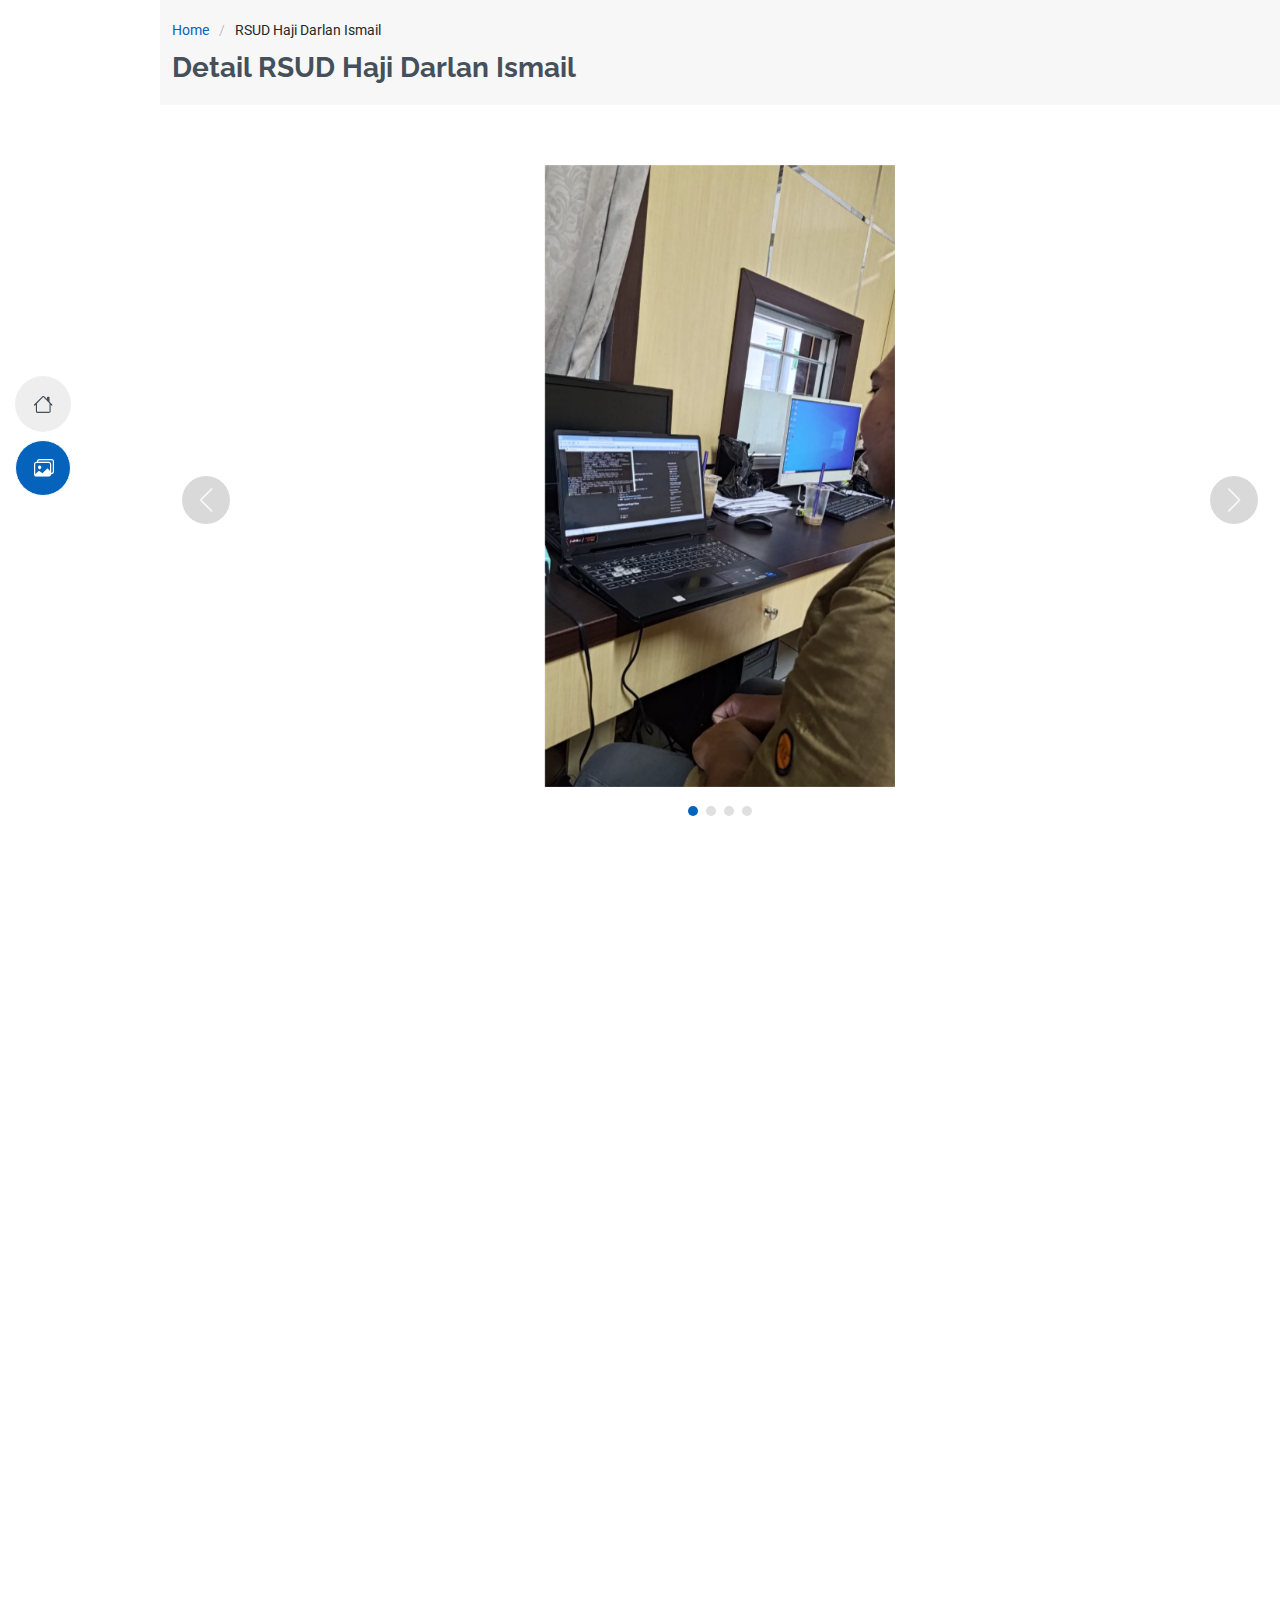
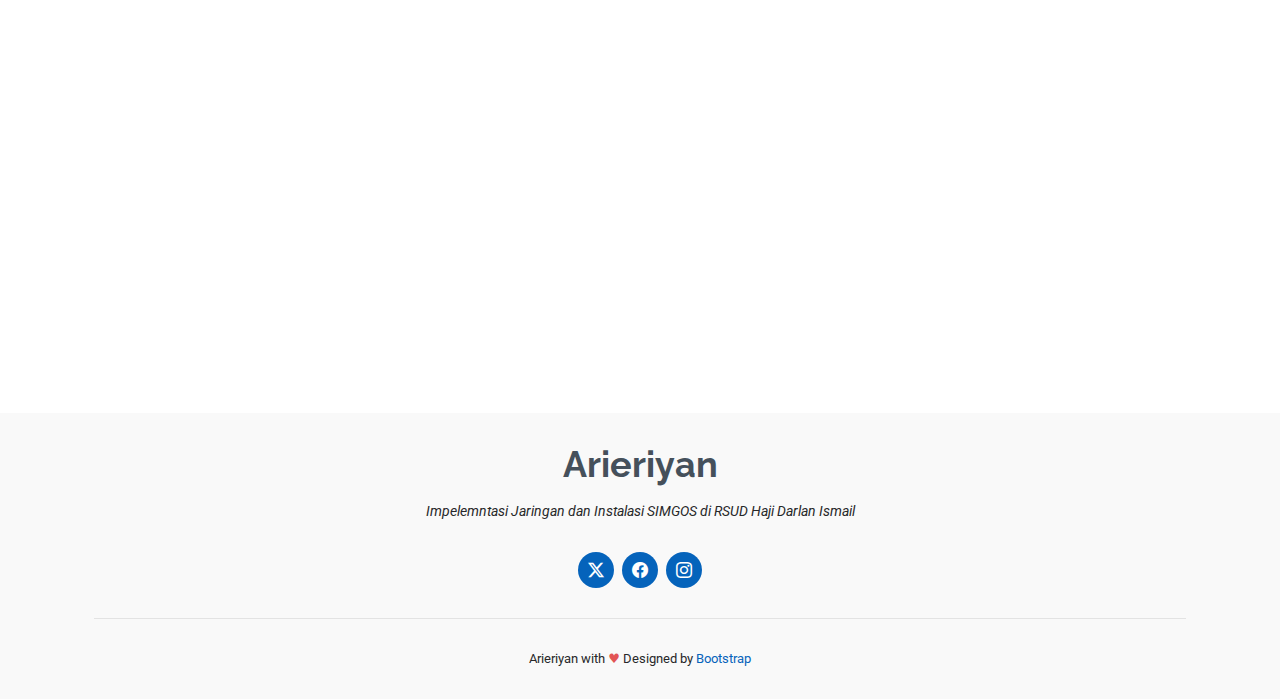
<file: portfolio_details_rshdi.html>
<!doctype html>
<html lang="en">
  <head>
    <meta charset="utf-8" />
    <meta content="width=device-width, initial-scale=1.0" name="viewport" />
    <title>Portfolio Details</title>
    <meta content="" name="description" />
    <meta content="" name="keywords" />

    <!-- Favicons -->
    <link href="assets/img/logo.png" rel="icon" />
    <link href="assets/img/apple-touch-icon.png" rel="apple-touch-icon" />

    <!-- Fonts -->
    <link href="https://fonts.googleapis.com" rel="preconnect" />
    <link href="https://fonts.gstatic.com" rel="preconnect" crossorigin />
    <link
      href="https://fonts.googleapis.com/css2?family=Roboto:ital,wght@0,100;0,300;0,400;0,500;0,700;0,900;1,100;1,300;1,400;1,500;1,700;1,900&family=Poppins:ital,wght@0,100;0,200;0,300;0,400;0,500;0,600;0,700;0,800;0,900;1,100;1,200;1,300;1,400;1,500;1,600;1,700;1,800;1,900&family=Raleway:ital,wght@0,100;0,200;0,300;0,400;0,500;0,600;0,700;0,800;0,900;1,100;1,200;1,300;1,400;1,500;1,600;1,700;1,800;1,900&display=swap"
      rel="stylesheet"
    />

    <!-- Vendor CSS Files -->
    <link
      href="assets/vendor/bootstrap/css/bootstrap.min.css"
      rel="stylesheet"
    />
    <link
      href="assets/vendor/bootstrap-icons/bootstrap-icons.css"
      rel="stylesheet"
    />
    <link href="assets/vendor/aos/aos.css" rel="stylesheet" />
    <link
      href="assets/vendor/glightbox/css/glightbox.min.css"
      rel="stylesheet"
    />
    <link href="assets/vendor/swiper/swiper-bundle.min.css" rel="stylesheet" />

    <!-- Main CSS File -->
    <link href="assets/css/main.css" rel="stylesheet" />
  </head>

  <body class="portfolio-details-page">
    <header
      id="header"
      class="header d-flex flex-column justify-content-center"
    >
      <i class="header-toggle d-xl-none bi bi-list"></i>

      <nav id="navmenu" class="navmenu">
        <ul>
          <li>
            <a href="index.html"
              ><i class="bi bi-house navicon"></i><span>Dasboard</span></a
            >
          </li>
          <li>
            <a href="index.html#portfolio" class="btn active"
              ><i class="bi bi-images navicon"></i> <span> Project</span></a
            >
          </li>
        </ul>
      </nav>
    </header>

    <main class="main">
      <!-- Page Title -->
      <div class="page-title" data-aos="fade">
        <div class="container">
          <nav class="breadcrumbs">
            <ol>
              <li><a href="index.html">Home</a></li>
              <li class="current">RSUD Haji Darlan Ismail</li>
            </ol>
          </nav>
          <h1>Detail RSUD Haji Darlan Ismail</h1>
        </div>
      </div>
      <!-- End Page Title -->

      <!-- Portfolio Details Section -->
      <section id="portfolio-details" class="portfolio-details section">
        <div class="container" data-aos="fade-up">
          <div class="portfolio-details-slider swiper init-swiper">
            <script type="application/json" class="swiper-config">
              {
                "loop": true,
                "speed": 600,
                "autoplay": {
                  "delay": 5000
                },
                "slidesPerView": "auto",
                "navigation": {
                  "nextEl": ".swiper-button-next",
                  "prevEl": ".swiper-button-prev"
                },
                "pagination": {
                  "el": ".swiper-pagination",
                  "type": "bullets",
                  "clickable": true
                }
              }
            </script>
            <div class="swiper-wrapper align-items-center">
              <div class="swiper-slide">
                <!-- menambahkan style -->
                <style>
                  img {
                    max-width: 350px;
                    width: 100%;
                    height: auto;
                    object-fit: cover;
                    display: block;
                    margin: auto;
                  }
                </style>
                <img src="assets/img/portfolio/tanbu/1.jpg" alt="" />
              </div>

              <div class="swiper-slide">
                <img src="assets/img/portfolio/tanbu/2.jpg" alt="" />
              </div>

              <div class="swiper-slide">
                <img src="assets/img/portfolio/tanbu/3.jpg" alt="" />
              </div>

              <div class="swiper-slide">
                <img src="assets/img/portfolio/tanbu/4.jpg" alt="" />
              </div>
            </div>
            <div class="swiper-button-prev"></div>
            <div class="swiper-button-next"></div>
            <div class="swiper-pagination"></div>
          </div>

          <div class="row justify-content-between gy-4 mt-4">
            <div class="col-lg-8" data-aos="fade-up">
              <div class="portfolio-description">
                <h2>Progress pengerjaan implementasi simrsgos</h2>
                <p>
                  Pengerjaan Implementasi SIMRS Gos di RSUD Haji Darlan Ismail,
                  meliputi beberapa tahap dimulai sejak bulan Maret 2026 dan
                  melakukan update serta pendampingan simrs gos.
                </p>

                <div class="testimonial-item">
                  <p>
                    <i class="bi bi-quote quote-icon-left"></i>
                    <span
                      >SIMRS dari kemkes ini bersifat gratis tetapi jika
                      digunakan secara optimal maka hasilnya sanggat memuaskan
                      dan bagus.</span
                    >
                    <i class="bi bi-quote quote-icon-right"></i>
                  </p>
                  <div>
                    <img
                      src="assets/img/news/rsud_kintap/dr.Endik.jpg"
                      class="testimonial-img"
                      alt=""
                    />
                    <h3>dr. Endik</h3>
                    <h4>Direktur RSUD KH Mansyur Kintap</h4>
                  </div>
                </div>
                <p>
                  RSUD Haji Darlan Ismail adalah rumah sakit umum daerah (RSUD)
                  tipe D yang diresmikan di Desa Bumi Harapan, Kecamatan Bumi
                  Makmur, Kabupaten Tanah Laut, Kalimantan Selatan, untuk
                  meningkatkan pelayanan kesehatan masyarakat, Rumah sakit ini
                  dibangun menggunakan APBD 2023 untuk mendekatkan layanan
                  kesehatan bagi masyarakat di wilayah Bumi Makmur dan
                  sekitarnya.
                </p>
                <p>Berikut modul dari implementasi yang sudah dikerjakan.</p>
                <!-- Tabel -->
                <div class="text-center mx-auto table-wrapper">
                  <table class="text-center tabel-container">
                    <thead>
                      <tr>
                        <th>No</th>
                        <th>Modul</th>
                        <th>Kegiatan</th>
                        <th>Progress</th>
                      </tr>
                    </thead>
                    <tbody>
                      <tr>
                        <td>1</td>
                        <td style="text-align: justify">
                          Instalasi SIMRS Gos Versi 2
                        </td>
                        <td style="text-align: justify">
                          Migrasi database dan instalasi simrs gos
                          <ol>
                            <li style="text-align: left">instalasi simgos</li>
                            <li style="text-align: left">migrasi database</li>
                            <li style="text-align: left">
                              update simgos ke versi resmi
                            </li>
                            <li style="text-align: left">
                              update plugin simgos
                            </li>
                            <li style="text-align: left">
                              instalasi aplikasi E-Klaim INACBG
                            </li>
                            <li style="text-align: left">
                              instalasi satu sehat (Kemenkes)
                            </li>
                          </ol>
                        </td>
                        <td style="text-align: center">
                          dimulai Maret 2026 - sampai sekarang (Hit Satu sehat)
                        </td>
                      </tr>
                      <tr>
                        <td>2</td>
                        <td style="text-align: justify">
                          Bridging BPJS Kesehatan Dev
                        </td>
                        <td style="text-align: justify">
                          Update table dan mapping database
                          <ol>
                            <li style="text-align: left">
                              proses pembuatan data dummy server
                            </li>
                            <li style="text-align: left">
                              pengajuan permohonan surat Const ID Dev
                            </li>
                            <li style="text-align: left">
                              uji coba cek SEP V-Claim BPJS dan mapping Aplicare
                            </li>
                          </ol>
                        </td>
                        <td style="text-align: center">
                          dimulai awal bulan Juni 2024 (Uji Coba UAT BPJS
                          Kesehatan Dev)
                        </td>
                      </tr>
                    </tbody>
                  </table>
                </div>
                <!-- akhir tabel -->
              </div>
            </div>

            <div class="col-lg-3" data-aos="fade-up" data-aos-delay="100">
              <div class="portfolio-info">
                <h3>Informasi Pekerjaan</h3>
                <ul>
                  <li>
                    <strong>Ketegori</strong> Impelemntasi Jaringan dan SIMGOS
                  </li>
                  <li><strong>Rekanan</strong> RSUD Haji Darlan Ismail</li>
                  <li><strong>Tanggal Pengerjaan</strong> Maret 2026</li>
                  <li>
                    <strong>Website Rumah Sakit</strong>
                    <a
                      href="https://www.rsudkhmansyur.tanahlautkab.go.id/"
                      target="_blank"
                    ></a>
                  </li>
                  <li>
                    <a href="" class="btn-visit align-self-start"
                      >Galeri Kegiatan</a
                    >
                  </li>
                </ul>
              </div>
            </div>
          </div>
        </div>
      </section>
      <!-- /Portfolio Details Section -->
    </main>

    <footer id="footer" class="footer position-relative light-background">
      <div class="container">
        <h3 class="sitename">Arieriyan</h3>
        <p>
          Impelemntasi Jaringan dan Instalasi SIMGOS di RSUD Haji Darlan Ismail
        </p>
        <div class="social-links d-flex justify-content-center">
          <a href=""><i class="bi bi-twitter-x"></i></a>
          <a href=""><i class="bi bi-facebook"></i></a>
          <a href=""><i class="bi bi-instagram"></i></a>
        </div>
        <div class="container">
          <div class="copyright"></div>
          <div class="credits">
            Arieriyan with <span style="color: #e25555">&#9829;</span> Designed
            by
            <a href="https://bootstrapmade.com/">Bootstrap</a>
          </div>
        </div>
      </div>
    </footer>

    <!-- Scroll Top -->
    <a
      href="#"
      id="scroll-top"
      class="scroll-top d-flex align-items-center justify-content-center"
      ><i class="bi bi-arrow-up-short"></i
    ></a>

    <!-- Preloader -->
    <div id="preloader"></div>

    <!-- Vendor JS Files -->
    <script src="assets/vendor/bootstrap/js/bootstrap.bundle.min.js"></script>
    <script src="assets/vendor/php-email-form/validate.js"></script>
    <script src="assets/vendor/aos/aos.js"></script>
    <script src="assets/vendor/typed.js/typed.umd.js"></script>
    <script src="assets/vendor/purecounter/purecounter_vanilla.js"></script>
    <script src="assets/vendor/waypoints/noframework.waypoints.js"></script>
    <script src="assets/vendor/glightbox/js/glightbox.min.js"></script>
    <script src="assets/vendor/imagesloaded/imagesloaded.pkgd.min.js"></script>
    <script src="assets/vendor/isotope-layout/isotope.pkgd.min.js"></script>
    <script src="assets/vendor/swiper/swiper-bundle.min.js"></script>

    <!-- Main JS File -->
    <script src="assets/js/main.js"></script>
  </body>
</html>
</file>
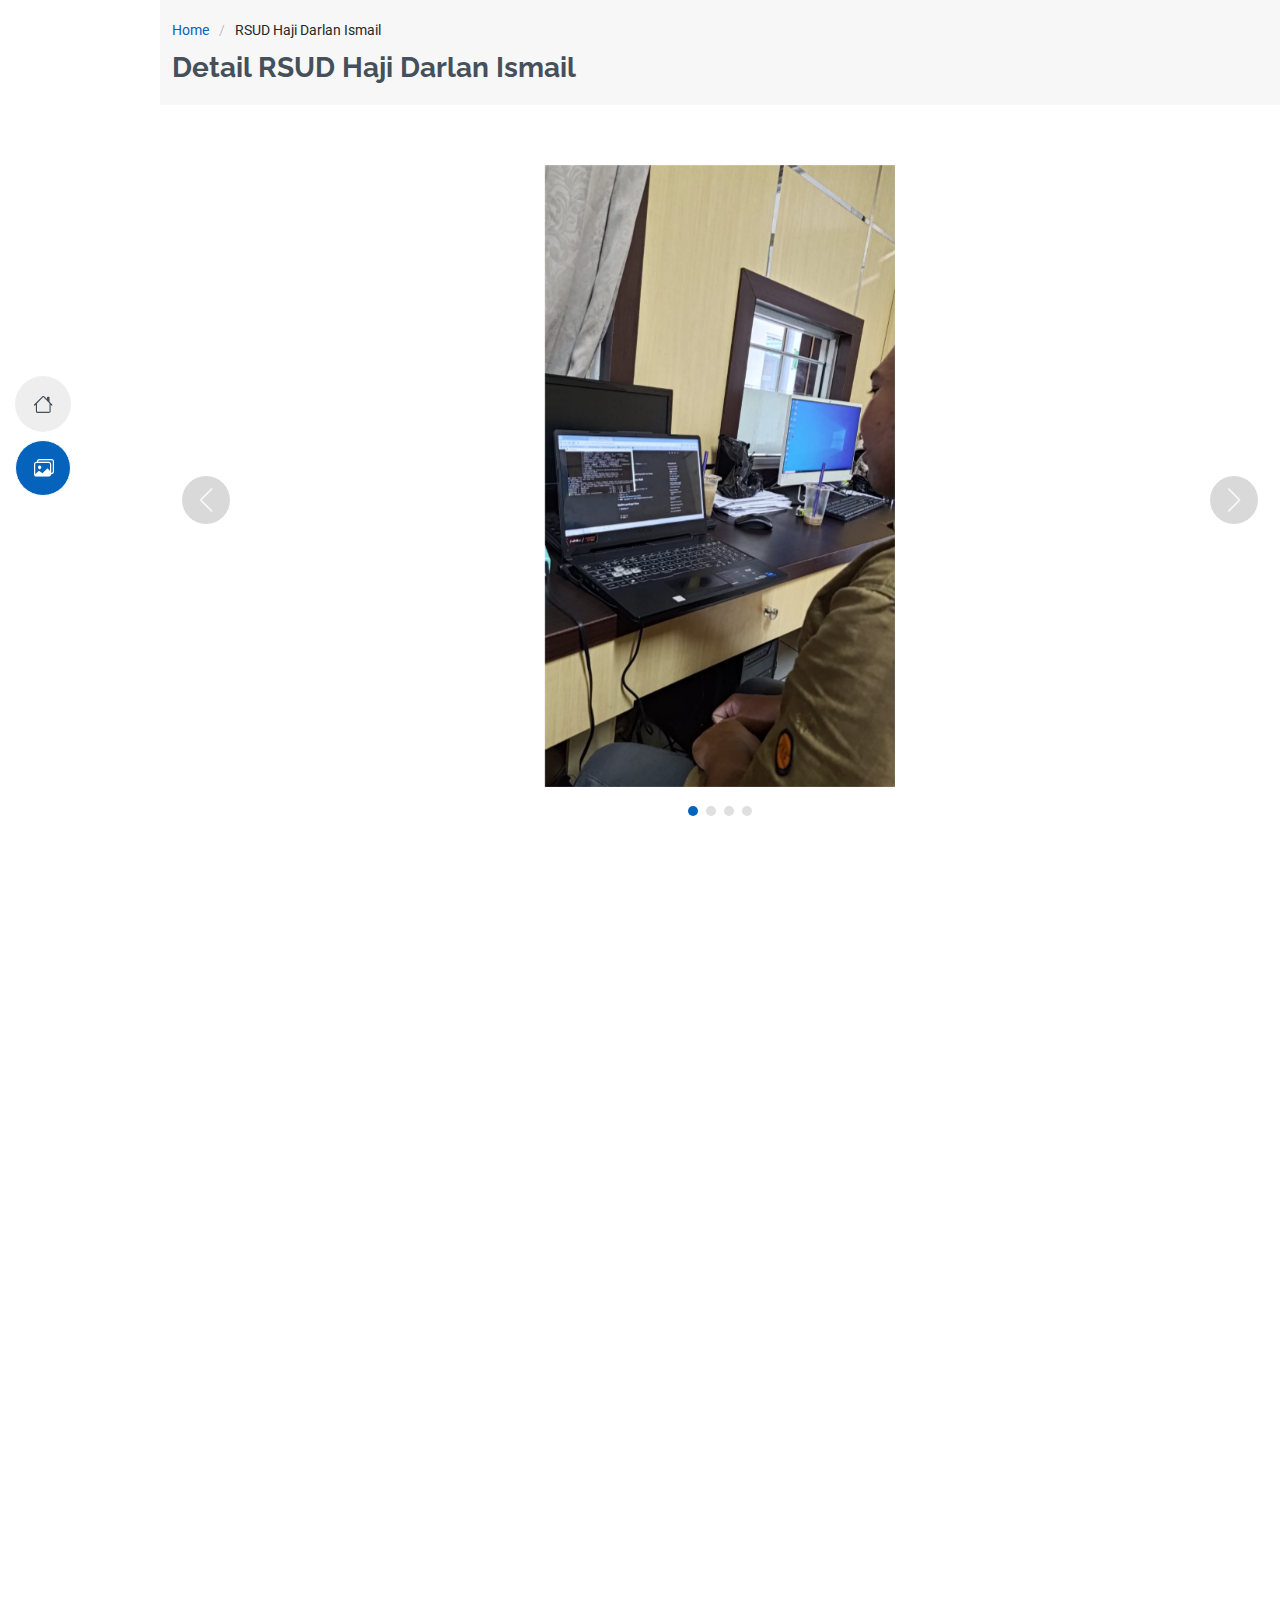
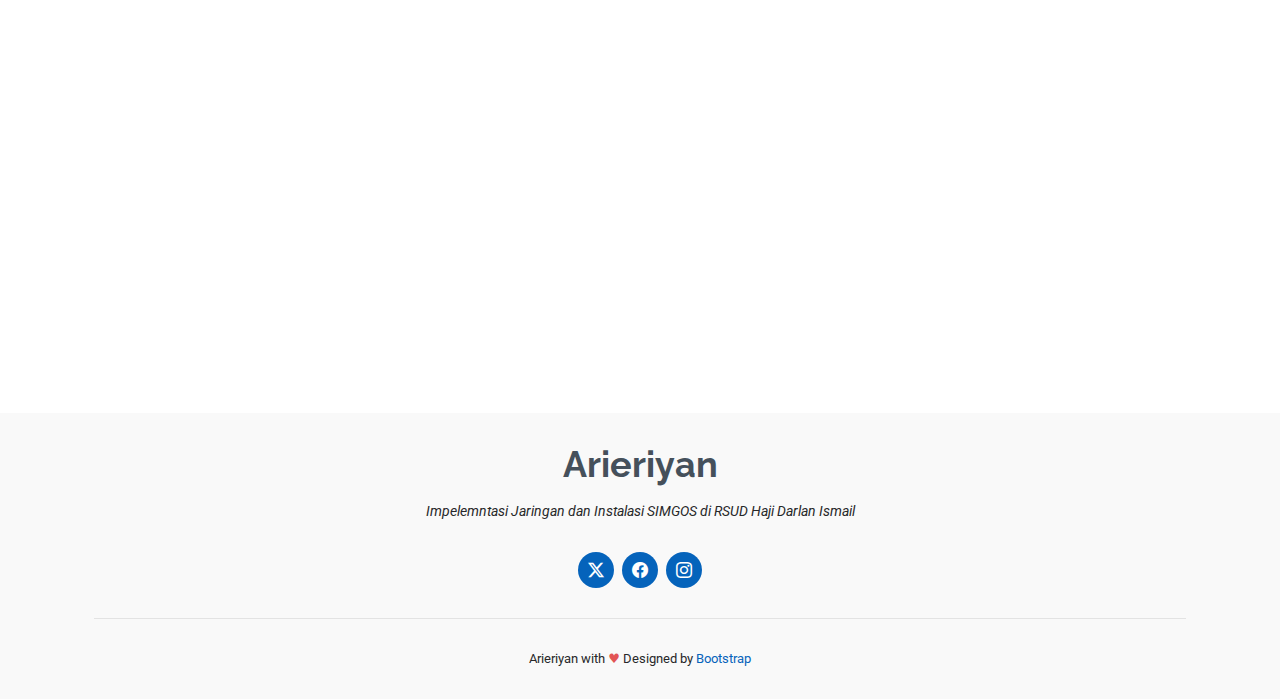
<file: protfolio_details_rshdi.html>
<!doctype html>
<html lang="en">
  <head>
    <meta charset="utf-8" />
    <meta content="width=device-width, initial-scale=1.0" name="viewport" />
    <title>Portfolio Details</title>
    <meta content="" name="description" />
    <meta content="" name="keywords" />

    <!-- Favicons -->
    <link href="assets/img/logo.png" rel="icon" />
    <link href="assets/img/apple-touch-icon.png" rel="apple-touch-icon" />

    <!-- Fonts -->
    <link href="https://fonts.googleapis.com" rel="preconnect" />
    <link href="https://fonts.gstatic.com" rel="preconnect" crossorigin />
    <link
      href="https://fonts.googleapis.com/css2?family=Roboto:ital,wght@0,100;0,300;0,400;0,500;0,700;0,900;1,100;1,300;1,400;1,500;1,700;1,900&family=Poppins:ital,wght@0,100;0,200;0,300;0,400;0,500;0,600;0,700;0,800;0,900;1,100;1,200;1,300;1,400;1,500;1,600;1,700;1,800;1,900&family=Raleway:ital,wght@0,100;0,200;0,300;0,400;0,500;0,600;0,700;0,800;0,900;1,100;1,200;1,300;1,400;1,500;1,600;1,700;1,800;1,900&display=swap"
      rel="stylesheet"
    />

    <!-- Vendor CSS Files -->
    <link
      href="assets/vendor/bootstrap/css/bootstrap.min.css"
      rel="stylesheet"
    />
    <link
      href="assets/vendor/bootstrap-icons/bootstrap-icons.css"
      rel="stylesheet"
    />
    <link href="assets/vendor/aos/aos.css" rel="stylesheet" />
    <link
      href="assets/vendor/glightbox/css/glightbox.min.css"
      rel="stylesheet"
    />
    <link href="assets/vendor/swiper/swiper-bundle.min.css" rel="stylesheet" />

    <!-- Main CSS File -->
    <link href="assets/css/main.css" rel="stylesheet" />
  </head>

  <body class="portfolio-details-page">
    <header
      id="header"
      class="header d-flex flex-column justify-content-center"
    >
      <i class="header-toggle d-xl-none bi bi-list"></i>

      <nav id="navmenu" class="navmenu">
        <ul>
          <li>
            <a href="index.html"
              ><i class="bi bi-house navicon"></i><span>Dasboard</span></a
            >
          </li>
          <li>
            <a href="index.html#portfolio" class="btn active"
              ><i class="bi bi-images navicon"></i> <span> Project</span></a
            >
          </li>
        </ul>
      </nav>
    </header>

    <main class="main">
      <!-- Page Title -->
      <div class="page-title" data-aos="fade">
        <div class="container">
          <nav class="breadcrumbs">
            <ol>
              <li><a href="index.html">Home</a></li>
              <li class="current">RSUD Haji Darlan Ismail</li>
            </ol>
          </nav>
          <h1>Detail RSUD Haji Darlan Ismail</h1>
        </div>
      </div>
      <!-- End Page Title -->

      <!-- Portfolio Details Section -->
      <section id="portfolio-details" class="portfolio-details section">
        <div class="container" data-aos="fade-up">
          <div class="portfolio-details-slider swiper init-swiper">
            <script type="application/json" class="swiper-config">
              {
                "loop": true,
                "speed": 600,
                "autoplay": {
                  "delay": 5000
                },
                "slidesPerView": "auto",
                "navigation": {
                  "nextEl": ".swiper-button-next",
                  "prevEl": ".swiper-button-prev"
                },
                "pagination": {
                  "el": ".swiper-pagination",
                  "type": "bullets",
                  "clickable": true
                }
              }
            </script>
            <div class="swiper-wrapper align-items-center">
              <div class="swiper-slide">
                <!-- menambahkan style -->
                <style>
                  img {
                    max-width: 350px;
                    width: 100%;
                    height: auto;
                    object-fit: cover;
                    display: block;
                    margin: auto;
                  }
                </style>
                <img src="assets/img/portfolio/tanbu/1.jpg" alt="" />
              </div>

              <div class="swiper-slide">
                <img src="assets/img/portfolio/tanbu/2.jpg" alt="" />
              </div>

              <div class="swiper-slide">
                <img src="assets/img/portfolio/tanbu/3.jpg" alt="" />
              </div>

              <div class="swiper-slide">
                <img src="assets/img/portfolio/tanbu/4.jpg" alt="" />
              </div>
            </div>
            <div class="swiper-button-prev"></div>
            <div class="swiper-button-next"></div>
            <div class="swiper-pagination"></div>
          </div>

          <div class="row justify-content-between gy-4 mt-4">
            <div class="col-lg-8" data-aos="fade-up">
              <div class="portfolio-description">
                <h2>Progress pengerjaan implementasi simrsgos</h2>
                <p>
                  Pengerjaan Implementasi SIMRS Gos di RSUD Haji Darlan Ismail,
                  meliputi beberapa tahap dimulai sejak bulan Maret 2026 dan
                  melakukan update serta pendampingan simrs gos.
                </p>

                <div class="testimonial-item">
                  <p>
                    <i class="bi bi-quote quote-icon-left"></i>
                    <span
                      >SIMRS dari kemkes ini bersifat gratis tetapi jika
                      digunakan secara optimal maka hasilnya sanggat memuaskan
                      dan bagus.</span
                    >
                    <i class="bi bi-quote quote-icon-right"></i>
                  </p>
                  <div>
                    <img
                      src="assets/img/news/rsud_kintap/dr.Endik.jpg"
                      class="testimonial-img"
                      alt=""
                    />
                    <h3>dr. Endik</h3>
                    <h4>Direktur RSUD KH Mansyur Kintap</h4>
                  </div>
                </div>
                <p>
                  RSUD Haji Darlan Ismail adalah rumah sakit umum daerah (RSUD)
                  tipe D yang diresmikan di Desa Bumi Harapan, Kecamatan Bumi
                  Makmur, Kabupaten Tanah Laut, Kalimantan Selatan, untuk
                  meningkatkan pelayanan kesehatan masyarakat, Rumah sakit ini
                  dibangun menggunakan APBD 2023 untuk mendekatkan layanan
                  kesehatan bagi masyarakat di wilayah Bumi Makmur dan
                  sekitarnya.
                </p>
                <p>Berikut modul dari implementasi yang sudah dikerjakan.</p>
                <!-- Tabel -->
                <div class="text-center mx-auto table-wrapper">
                  <table class="text-center tabel-container">
                    <thead>
                      <tr>
                        <th>No</th>
                        <th>Modul</th>
                        <th>Kegiatan</th>
                        <th>Progress</th>
                      </tr>
                    </thead>
                    <tbody>
                      <tr>
                        <td>1</td>
                        <td style="text-align: justify">
                          Instalasi SIMRS Gos Versi 2
                        </td>
                        <td style="text-align: justify">
                          Migrasi database dan instalasi simrs gos
                          <ol>
                            <li style="text-align: left">instalasi simgos</li>
                            <li style="text-align: left">migrasi database</li>
                            <li style="text-align: left">
                              update simgos ke versi resmi
                            </li>
                            <li style="text-align: left">
                              update plugin simgos
                            </li>
                            <li style="text-align: left">
                              instalasi aplikasi E-Klaim INACBG
                            </li>
                            <li style="text-align: left">
                              instalasi satu sehat (Kemenkes)
                            </li>
                          </ol>
                        </td>
                        <td style="text-align: center">
                          dimulai Maret 2026 - sampai sekarang (Hit Satu sehat)
                        </td>
                      </tr>
                      <tr>
                        <td>2</td>
                        <td style="text-align: justify">
                          Bridging BPJS Kesehatan Dev
                        </td>
                        <td style="text-align: justify">
                          Update table dan mapping database
                          <ol>
                            <li style="text-align: left">
                              proses pembuatan data dummy server
                            </li>
                            <li style="text-align: left">
                              pengajuan permohonan surat Const ID Dev
                            </li>
                            <li style="text-align: left">
                              uji coba cek SEP V-Claim BPJS dan mapping Aplicare
                            </li>
                          </ol>
                        </td>
                        <td style="text-align: center">
                          dimulai awal bulan Juni 2024 (Uji Coba UAT BPJS
                          Kesehatan Dev)
                        </td>
                      </tr>
                    </tbody>
                  </table>
                </div>
                <!-- akhir tabel -->
              </div>
            </div>

            <div class="col-lg-3" data-aos="fade-up" data-aos-delay="100">
              <div class="portfolio-info">
                <h3>Informasi Pekerjaan</h3>
                <ul>
                  <li>
                    <strong>Ketegori</strong> Impelemntasi Jaringan dan SIMGOS
                  </li>
                  <li><strong>Rekanan</strong> RSUD Haji Darlan Ismail</li>
                  <li><strong>Tanggal Pengerjaan</strong> 22 Januari 2024</li>
                  <li>
                    <strong>Website Rumah Sakit</strong>
                    <a
                      href="https://www.rsudkhmansyur.tanahlautkab.go.id/"
                      target="_blank"
                    ></a>
                  </li>
                  <li>
                    <a href="" class="btn-visit align-self-start"
                      >Galeri Kegiatan</a
                    >
                  </li>
                </ul>
              </div>
            </div>
          </div>
        </div>
      </section>
      <!-- /Portfolio Details Section -->
    </main>

    <footer id="footer" class="footer position-relative light-background">
      <div class="container">
        <h3 class="sitename">Arieriyan</h3>
        <p>
          Impelemntasi Jaringan dan Instalasi SIMGOS di RSUD Haji Darlan Ismail
        </p>
        <div class="social-links d-flex justify-content-center">
          <a href=""><i class="bi bi-twitter-x"></i></a>
          <a href=""><i class="bi bi-facebook"></i></a>
          <a href=""><i class="bi bi-instagram"></i></a>
        </div>
        <div class="container">
          <div class="copyright"></div>
          <div class="credits">
            Arieriyan with <span style="color: #e25555">&#9829;</span> Designed
            by
            <a href="https://bootstrapmade.com/">Bootstrap</a>
          </div>
        </div>
      </div>
    </footer>

    <!-- Scroll Top -->
    <a
      href="#"
      id="scroll-top"
      class="scroll-top d-flex align-items-center justify-content-center"
      ><i class="bi bi-arrow-up-short"></i
    ></a>

    <!-- Preloader -->
    <div id="preloader"></div>

    <!-- Vendor JS Files -->
    <script src="assets/vendor/bootstrap/js/bootstrap.bundle.min.js"></script>
    <script src="assets/vendor/php-email-form/validate.js"></script>
    <script src="assets/vendor/aos/aos.js"></script>
    <script src="assets/vendor/typed.js/typed.umd.js"></script>
    <script src="assets/vendor/purecounter/purecounter_vanilla.js"></script>
    <script src="assets/vendor/waypoints/noframework.waypoints.js"></script>
    <script src="assets/vendor/glightbox/js/glightbox.min.js"></script>
    <script src="assets/vendor/imagesloaded/imagesloaded.pkgd.min.js"></script>
    <script src="assets/vendor/isotope-layout/isotope.pkgd.min.js"></script>
    <script src="assets/vendor/swiper/swiper-bundle.min.js"></script>

    <!-- Main JS File -->
    <script src="assets/js/main.js"></script>
  </body>
</html>
</file>
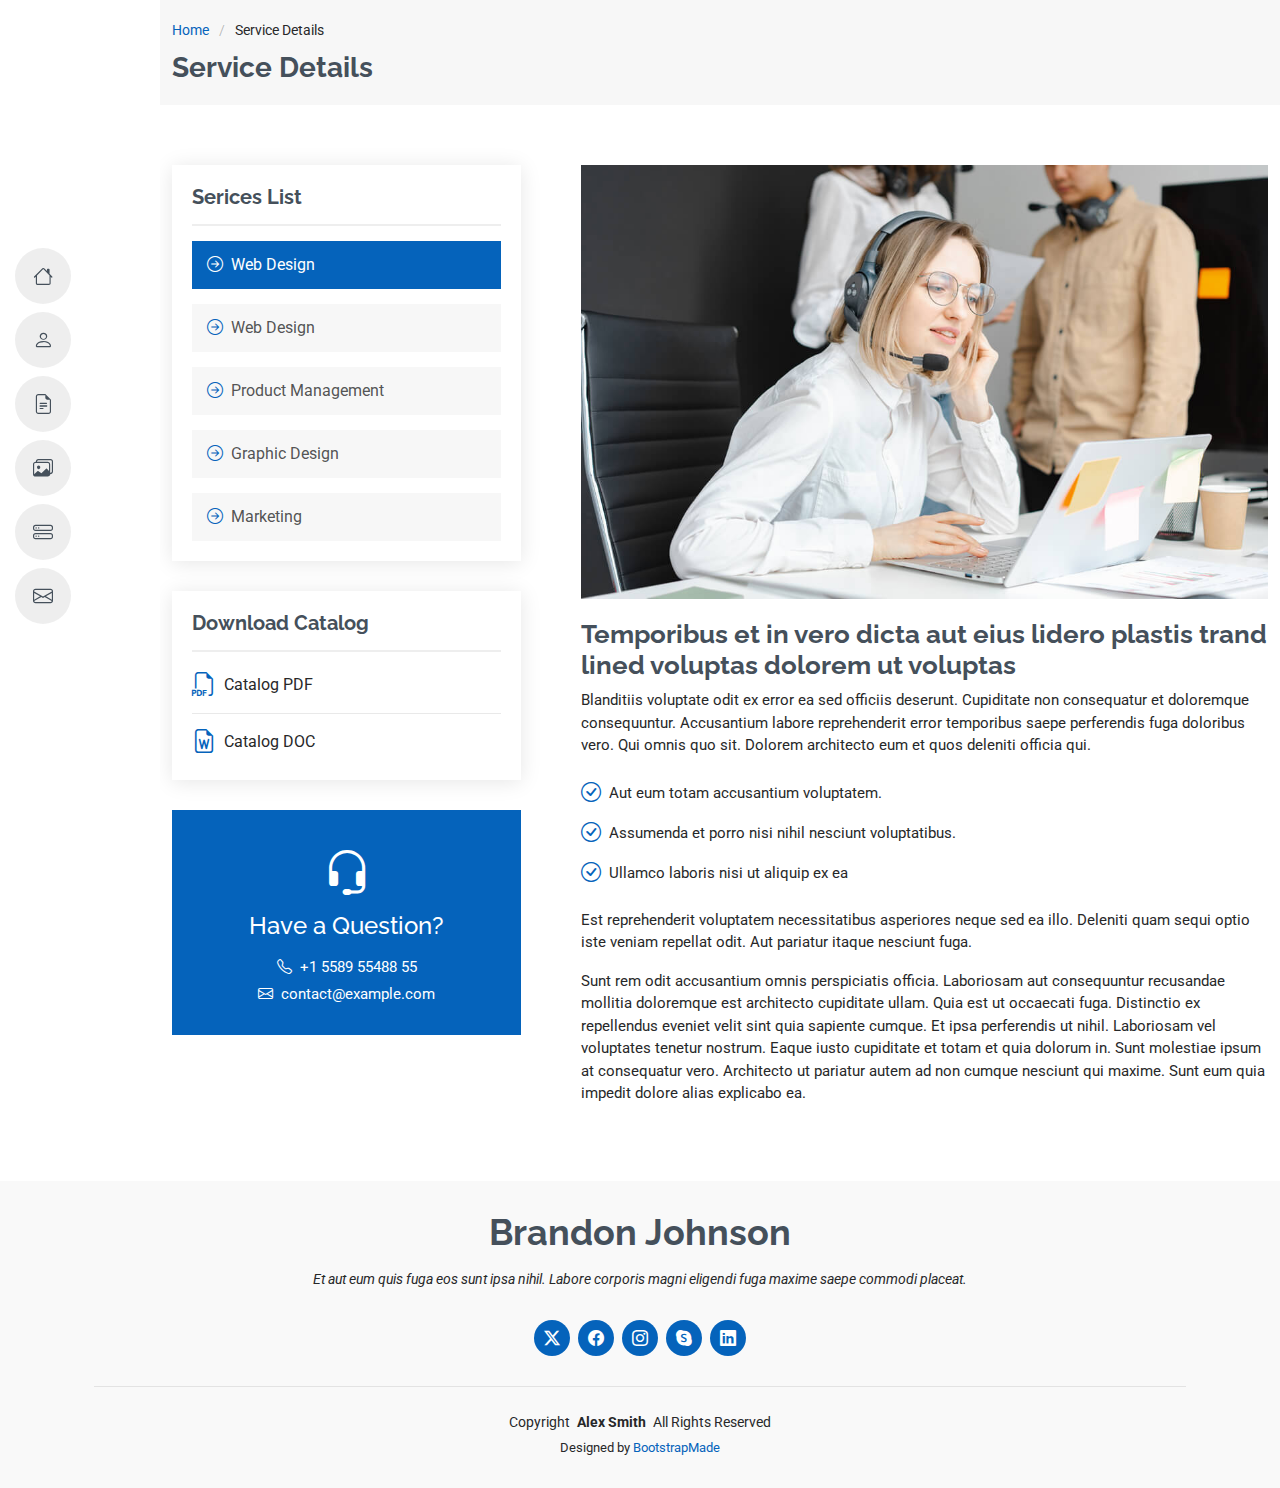
<file: service-details.html>
<!DOCTYPE html>
<html lang="en">

<head>
  <meta charset="utf-8">
  <meta content="width=device-width, initial-scale=1.0" name="viewport">
  <title>Service Details - MyResume Bootstrap Template</title>
  <meta content="" name="description">
  <meta content="" name="keywords">

  <!-- Favicons -->
  <link href="assets/img/favicon.png" rel="icon">
  <link href="assets/img/apple-touch-icon.png" rel="apple-touch-icon">

  <!-- Fonts -->
  <link href="https://fonts.googleapis.com" rel="preconnect">
  <link href="https://fonts.gstatic.com" rel="preconnect" crossorigin>
  <link href="https://fonts.googleapis.com/css2?family=Roboto:ital,wght@0,100;0,300;0,400;0,500;0,700;0,900;1,100;1,300;1,400;1,500;1,700;1,900&family=Poppins:ital,wght@0,100;0,200;0,300;0,400;0,500;0,600;0,700;0,800;0,900;1,100;1,200;1,300;1,400;1,500;1,600;1,700;1,800;1,900&family=Raleway:ital,wght@0,100;0,200;0,300;0,400;0,500;0,600;0,700;0,800;0,900;1,100;1,200;1,300;1,400;1,500;1,600;1,700;1,800;1,900&display=swap" rel="stylesheet">

  <!-- Vendor CSS Files -->
  <link href="assets/vendor/bootstrap/css/bootstrap.min.css" rel="stylesheet">
  <link href="assets/vendor/bootstrap-icons/bootstrap-icons.css" rel="stylesheet">
  <link href="assets/vendor/aos/aos.css" rel="stylesheet">
  <link href="assets/vendor/glightbox/css/glightbox.min.css" rel="stylesheet">
  <link href="assets/vendor/swiper/swiper-bundle.min.css" rel="stylesheet">

  <!-- Main CSS File -->
  <link href="assets/css/main.css" rel="stylesheet">

  <!-- =======================================================
  * Template Name: MyResume
  * Template URL: https://bootstrapmade.com/free-html-bootstrap-template-my-resume/
  * Updated: Jun 29 2024 with Bootstrap v5.3.3
  * Author: BootstrapMade.com
  * License: https://bootstrapmade.com/license/
  ======================================================== -->
</head>

<body class="service-details-page">

  <header id="header" class="header d-flex flex-column justify-content-center">

    <i class="header-toggle d-xl-none bi bi-list"></i>

    <nav id="navmenu" class="navmenu">
      <ul>
        <li><a href="#hero"><i class="bi bi-house navicon"></i><span>Home</span></a></li>
        <li><a href="#about"><i class="bi bi-person navicon"></i><span>About</span></a></li>
        <li><a href="#resume"><i class="bi bi-file-earmark-text navicon"></i><span>Resume</span></a></li>
        <li><a href="#portfolio"><i class="bi bi-images navicon"></i><span>Portfolio</span></a></li>
        <li><a href="#services"><i class="bi bi-hdd-stack navicon"></i><span>Services</span></a></li>
        <li><a href="#contact"><i class="bi bi-envelope navicon"></i><span>Contact</span></a></li>
      </ul>
    </nav>

  </header>

  <main class="main">

    <!-- Page Title -->
    <div class="page-title" data-aos="fade">
      <div class="container">
        <nav class="breadcrumbs">
          <ol>
            <li><a href="index.html">Home</a></li>
            <li class="current">Service Details</li>
          </ol>
        </nav>
        <h1>Service Details</h1>
      </div>
    </div><!-- End Page Title -->

    <!-- Service Details Section -->
    <section id="service-details" class="service-details section">

      <div class="container">

        <div class="row gy-5">

          <div class="col-lg-4" data-aos="fade-up" data-aos-delay="100">

            <div class="service-box">
              <h4>Serices List</h4>
              <div class="services-list">
                <a href="#" class="active"><i class="bi bi-arrow-right-circle"></i><span>Web Design</span></a>
                <a href="#"><i class="bi bi-arrow-right-circle"></i><span>Web Design</span></a>
                <a href="#"><i class="bi bi-arrow-right-circle"></i><span>Product Management</span></a>
                <a href="#"><i class="bi bi-arrow-right-circle"></i><span>Graphic Design</span></a>
                <a href="#"><i class="bi bi-arrow-right-circle"></i><span>Marketing</span></a>
              </div>
            </div><!-- End Services List -->

            <div class="service-box">
              <h4>Download Catalog</h4>
              <div class="download-catalog">
                <a href="#"><i class="bi bi-filetype-pdf"></i><span>Catalog PDF</span></a>
                <a href="#"><i class="bi bi-file-earmark-word"></i><span>Catalog DOC</span></a>
              </div>
            </div><!-- End Services List -->

            <div class="help-box d-flex flex-column justify-content-center align-items-center">
              <i class="bi bi-headset help-icon"></i>
              <h4>Have a Question?</h4>
              <p class="d-flex align-items-center mt-2 mb-0"><i class="bi bi-telephone me-2"></i> <span>+1 5589 55488 55</span></p>
              <p class="d-flex align-items-center mt-1 mb-0"><i class="bi bi-envelope me-2"></i> <a href="mailto:contact@example.com">contact@example.com</a></p>
            </div>

          </div>

          <div class="col-lg-8 ps-lg-5" data-aos="fade-up" data-aos-delay="200">
            <img src="assets/img/services.jpg" alt="" class="img-fluid services-img">
            <h3>Temporibus et in vero dicta aut eius lidero plastis trand lined voluptas dolorem ut voluptas</h3>
            <p>
              Blanditiis voluptate odit ex error ea sed officiis deserunt. Cupiditate non consequatur et doloremque consequuntur. Accusantium labore reprehenderit error temporibus saepe perferendis fuga doloribus vero. Qui omnis quo sit. Dolorem architecto eum et quos deleniti officia qui.
            </p>
            <ul>
              <li><i class="bi bi-check-circle"></i> <span>Aut eum totam accusantium voluptatem.</span></li>
              <li><i class="bi bi-check-circle"></i> <span>Assumenda et porro nisi nihil nesciunt voluptatibus.</span></li>
              <li><i class="bi bi-check-circle"></i> <span>Ullamco laboris nisi ut aliquip ex ea</span></li>
            </ul>
            <p>
              Est reprehenderit voluptatem necessitatibus asperiores neque sed ea illo. Deleniti quam sequi optio iste veniam repellat odit. Aut pariatur itaque nesciunt fuga.
            </p>
            <p>
              Sunt rem odit accusantium omnis perspiciatis officia. Laboriosam aut consequuntur recusandae mollitia doloremque est architecto cupiditate ullam. Quia est ut occaecati fuga. Distinctio ex repellendus eveniet velit sint quia sapiente cumque. Et ipsa perferendis ut nihil. Laboriosam vel voluptates tenetur nostrum. Eaque iusto cupiditate et totam et quia dolorum in. Sunt molestiae ipsum at consequatur vero. Architecto ut pariatur autem ad non cumque nesciunt qui maxime. Sunt eum quia impedit dolore alias explicabo ea.
            </p>
          </div>

        </div>

      </div>

    </section><!-- /Service Details Section -->

  </main>

  <footer id="footer" class="footer position-relative light-background">
    <div class="container">
      <h3 class="sitename">Brandon Johnson</h3>
      <p>Et aut eum quis fuga eos sunt ipsa nihil. Labore corporis magni eligendi fuga maxime saepe commodi placeat.</p>
      <div class="social-links d-flex justify-content-center">
        <a href=""><i class="bi bi-twitter-x"></i></a>
        <a href=""><i class="bi bi-facebook"></i></a>
        <a href=""><i class="bi bi-instagram"></i></a>
        <a href=""><i class="bi bi-skype"></i></a>
        <a href=""><i class="bi bi-linkedin"></i></a>
      </div>
      <div class="container">
        <div class="copyright">
          <span>Copyright</span> <strong class="px-1 sitename">Alex Smith</strong> <span>All Rights Reserved</span>
        </div>
        <div class="credits">
          <!-- All the links in the footer should remain intact. -->
          <!-- You can delete the links only if you've purchased the pro version. -->
          <!-- Licensing information: https://bootstrapmade.com/license/ -->
          <!-- Purchase the pro version with working PHP/AJAX contact form: [buy-url] -->
          Designed by <a href="https://bootstrapmade.com/">BootstrapMade</a>
        </div>
      </div>
    </div>
  </footer>

  <!-- Scroll Top -->
  <a href="#" id="scroll-top" class="scroll-top d-flex align-items-center justify-content-center"><i class="bi bi-arrow-up-short"></i></a>

  <!-- Preloader -->
  <div id="preloader"></div>

  <!-- Vendor JS Files -->
  <script src="assets/vendor/bootstrap/js/bootstrap.bundle.min.js"></script>
  <script src="assets/vendor/php-email-form/validate.js"></script>
  <script src="assets/vendor/aos/aos.js"></script>
  <script src="assets/vendor/typed.js/typed.umd.js"></script>
  <script src="assets/vendor/purecounter/purecounter_vanilla.js"></script>
  <script src="assets/vendor/waypoints/noframework.waypoints.js"></script>
  <script src="assets/vendor/glightbox/js/glightbox.min.js"></script>
  <script src="assets/vendor/imagesloaded/imagesloaded.pkgd.min.js"></script>
  <script src="assets/vendor/isotope-layout/isotope.pkgd.min.js"></script>
  <script src="assets/vendor/swiper/swiper-bundle.min.js"></script>

  <!-- Main JS File -->
  <script src="assets/js/main.js"></script>

</body>

</html>
</file>
<file: assets/css/main.css>
/**
* Template Name: MyResume
* Template URL: https://bootstrapmade.com/free-html-bootstrap-template-my-resume/
* Updated: Jun 29 2024 with Bootstrap v5.3.3
* Author: BootstrapMade.com
* License: https://bootstrapmade.com/license/
*/

/*--------------------------------------------------------------
# Font & Color Variables
# Help: https://bootstrapmade.com/color-system/
--------------------------------------------------------------*/
/* Fonts */
:root {
  --default-font: "Roboto", system-ui, -apple-system, "Segoe UI", Roboto,
    "Helvetica Neue", Arial, "Noto Sans", "Liberation Sans", sans-serif,
    "Apple Color Emoji", "Segoe UI Emoji", "Segoe UI Symbol", "Noto Color Emoji";
  --heading-font: "Raleway", sans-serif;
  --nav-font: "Poppins", sans-serif;
}

/* Global Colors - The following color variables are used throughout the website. Updating them here will change the color scheme of the entire website */
:root {
  --background-color: #ffffff; /* Background color for the entire website, including individual sections */
  --default-color: #272829; /* Default color used for the majority of the text content across the entire website */
  --heading-color: #45505b; /* Color for headings, subheadings and title throughout the website */
  --accent-color: #0563bb; /* Accent color that represents your brand on the website. It's used for buttons, links, and other elements that need to stand out */
  --surface-color: #ffffff; /* The surface color is used as a background of boxed elements within sections, such as cards, icon boxes, or other elements that require a visual separation from the global background. */
  --contrast-color: #ffffff; /* Contrast color for text, ensuring readability against backgrounds of accent, heading, or default colors. */
}

/* Nav Menu Colors - The following color variables are used specifically for the navigation menu. They are separate from the global colors to allow for more customization options */
:root {
  --nav-color: #45505b; /* The default color of the main navmenu links */
  --nav-hover-color: #0563bb; /* Applied to main navmenu links when they are hovered over or active */
  --nav-mobile-background-color: #ffffff; /* Used as the background color for mobile navigation menu */
  --nav-dropdown-background-color: #ffffff; /* Used as the background color for dropdown items that appear when hovering over primary navigation items */
  --nav-dropdown-color: #212529; /* Used for navigation links of the dropdown items in the navigation menu. */
  --nav-dropdown-hover-color: #0563bb; /* Similar to --nav-hover-color, this color is applied to dropdown navigation links when they are hovered over. */
}

/* Color Presets - These classes override global colors when applied to any section or element, providing reuse of the sam color scheme. */

.light-background {
  --background-color: #f9f9f9;
  --surface-color: #ffffff;
}

.dark-background {
  --background-color: #060606;
  --default-color: #ffffff;
  --heading-color: #ffffff;
  --surface-color: #252525;
  --contrast-color: #ffffff;
}

/* Smooth scroll */
:root {
  scroll-behavior: smooth;
}

/*--------------------------------------------------------------
# General Styling & Shared Classes
--------------------------------------------------------------*/
body {
  color: var(--default-color);
  background-color: var(--background-color);
  font-family: var(--default-font);
}

a {
  color: var(--accent-color);
  text-decoration: none;
  transition: 0.3s;
}

a:hover {
  color: color-mix(in srgb, var(--accent-color), transparent 25%);
  text-decoration: none;
}

h1,
h2,
h3,
h4,
h5,
h6 {
  color: var(--heading-color);
  font-family: var(--heading-font);
}

/* PHP Email Form Messages
------------------------------*/
.php-email-form .error-message {
  display: none;
  background: #df1529;
  color: #ffffff;
  text-align: left;
  padding: 15px;
  margin-bottom: 24px;
  font-weight: 600;
}

.php-email-form .sent-message {
  display: none;
  color: #ffffff;
  background: #059652;
  text-align: center;
  padding: 15px;
  margin-bottom: 24px;
  font-weight: 600;
}

.php-email-form .loading {
  display: none;
  background: var(--surface-color);
  text-align: center;
  padding: 15px;
  margin-bottom: 24px;
}

.php-email-form .loading:before {
  content: "";
  display: inline-block;
  border-radius: 50%;
  width: 24px;
  height: 24px;
  margin: 0 10px -6px 0;
  border: 3px solid var(--accent-color);
  border-top-color: var(--surface-color);
  animation: php-email-form-loading 1s linear infinite;
}

@keyframes php-email-form-loading {
  0% {
    transform: rotate(0deg);
  }

  100% {
    transform: rotate(360deg);
  }
}

/*--------------------------------------------------------------
# Global Header
--------------------------------------------------------------*/
.header {
  color: var(--default-color);
  position: fixed;
  top: 0;
  left: 0;
  bottom: 0;
  padding: 0 15px;
  transition: all ease-in-out 0.3s;
  overflow-y: auto;
  z-index: 997;
  min-width: 200px;
}

@media (max-width: 1199px) {
  .header {
    background-color: var(--background-color);
    border-right: 1px solid
      color-mix(in srgb, var(--default-color), transparent 90%);
    width: 300px;
    left: -100%;
  }
}

@media (min-width: 1200px) and (max-width: 1600px) {
  .header ~ main {
    margin-left: 160px;
  }

  .header ~ main .hero {
    margin-left: -160px;
    width: 100vw;
  }
}

.header.header-show {
  left: 0;
}

.header .header-toggle {
  color: var(--contrast-color);
  background-color: var(--accent-color);
  font-size: 22px;
  display: flex;
  align-items: center;
  justify-content: center;
  width: 40px;
  height: 40px;
  border-radius: 50%;
  cursor: pointer;
  position: fixed;
  top: 15px;
  right: 15px;
  z-index: 9999;
  transition: background-color 0.3s;
}

.header .header-toggle:hover {
  color: var(--contrast-color);
  background-color: color-mix(in srgb, var(--accent-color) 90%, white 15%);
}

/*--------------------------------------------------------------
# Navigation Menu
--------------------------------------------------------------*/
.navmenu {
  padding: 0;
  z-index: 9997;
}

.navmenu ul {
  list-style: none;
  padding: 0 0 20px 0;
  margin: 0;
  width: 140px;
}

.navmenu a,
.navmenu a:focus {
  color: var(--nav-color);
  font-family: var(--nav-font);
  display: flex;
  align-items: center;
  padding: 10px 18px;
  margin-bottom: 8px;
  font-size: 15px;
  border-radius: 50px;
  background: color-mix(in srgb, var(--default-color), transparent 92%);
  height: 56px;
  width: 100%;
  overflow: hidden;
  transition: 0.3s;
}

.navmenu a i,
.navmenu a:focus i {
  font-size: 20px;
}

.navmenu a span,
.navmenu a:focus span {
  padding: 0 5px 0 7px;
}

@media (min-width: 992px) {
  .navmenu a,
  .navmenu a:focus {
    max-width: 56px;
  }

  .navmenu a span,
  .navmenu a:focus span {
    display: none;
  }
}

.navmenu a:hover,
.navmenu .active,
.navmenu .active:focus,
.navmenu li:hover > a {
  color: var(--contrast-color);
  background: var(--nav-hover-color);
}

.navmenu a:hover,
.navmenu li:hover > a {
  max-width: 100%;
  color: var(--contrast-color);
}

.navmenu a:hover span,
.navmenu li:hover > a span {
  display: block;
}

/*--------------------------------------------------------------
# Global Footer
--------------------------------------------------------------*/
.footer {
  color: var(--default-color);
  background-color: var(--background-color);
  font-size: 14px;
  text-align: center;
  padding: 30px 0;
  position: relative;
}

.footer h3 {
  font-size: 36px;
  font-weight: 700;
  position: relative;
  padding: 0;
  margin: 0 0 15px 0;
}

.footer p {
  font-size: 15;
  font-style: italic;
  padding: 0;
  margin: 0 0 30px 0;
}

.footer .social-links {
  margin: 0 0 30px 0;
}

.footer .social-links a {
  font-size: 16px;
  display: flex;
  align-items: center;
  justify-content: center;
  background: var(--accent-color);
  color: var(--contrast-color);
  line-height: 1;
  margin: 0 4px;
  border-radius: 50%;
  text-align: center;
  width: 36px;
  height: 36px;
  transition: 0.3s;
}

.footer .social-links a:hover {
  background: color-mix(in srgb, var(--accent-color), transparent 20%);
  text-decoration: none;
}

.footer .copyright {
  padding-top: 25px;
  border-top: 1px solid
    color-mix(in srgb, var(--default-color), transparent 90%);
}

.footer .credits {
  font-size: 13px;
  padding-top: 5px;
}

/*--------------------------------------------------------------
# Preloader
--------------------------------------------------------------*/
#preloader {
  position: fixed;
  inset: 0;
  z-index: 999999;
  overflow: hidden;
  background: var(--background-color);
  transition: all 0.6s ease-out;
}

#preloader:before {
  content: "";
  position: fixed;
  top: calc(50% - 30px);
  left: calc(50% - 30px);
  border: 6px solid #ffffff;
  border-color: var(--accent-color) transparent var(--accent-color) transparent;
  border-radius: 50%;
  width: 60px;
  height: 60px;
  animation: animate-preloader 1.5s linear infinite;
}

@keyframes animate-preloader {
  0% {
    transform: rotate(0deg);
  }

  100% {
    transform: rotate(360deg);
  }
}

/*--------------------------------------------------------------
# Scroll Top Button
--------------------------------------------------------------*/
.scroll-top {
  position: fixed;
  visibility: hidden;
  opacity: 0;
  right: 15px;
  bottom: -15px;
  z-index: 99999;
  background-color: var(--accent-color);
  width: 44px;
  height: 44px;
  border-radius: 50px;
  transition: all 0.4s;
}

.scroll-top i {
  font-size: 24px;
  color: var(--contrast-color);
  line-height: 0;
}

.scroll-top:hover {
  background-color: color-mix(in srgb, var(--accent-color), transparent 20%);
  color: var(--contrast-color);
}

.scroll-top.active {
  visibility: visible;
  opacity: 1;
  bottom: 15px;
}

/*--------------------------------------------------------------
# Disable aos animation delay on mobile devices
--------------------------------------------------------------*/
@media screen and (max-width: 768px) {
  [data-aos-delay] {
    transition-delay: 0 !important;
  }
}

/*--------------------------------------------------------------
# Global Page Titles & Breadcrumbs
--------------------------------------------------------------*/
.page-title {
  --background-color: color-mix(in srgb, var(--default-color), transparent 96%);
  color: var(--default-color);
  background-color: var(--background-color);
  padding: 20px 0;
  position: relative;
}

.page-title h1 {
  font-size: 28px;
  font-weight: 700;
  margin: 0;
}

.page-title .breadcrumbs ol {
  display: flex;
  flex-wrap: wrap;
  list-style: none;
  padding: 0 0 10px 0;
  margin: 0;
  font-size: 14px;
  font-weight: 400;
}

.page-title .breadcrumbs ol li + li {
  padding-left: 10px;
}

.page-title .breadcrumbs ol li + li::before {
  content: "/";
  display: inline-block;
  padding-right: 10px;
  color: color-mix(in srgb, var(--default-color), transparent 70%);
}

/*--------------------------------------------------------------
# Global Sections
--------------------------------------------------------------*/
section,
.section {
  color: var(--default-color);
  background-color: var(--background-color);
  padding: 60px 0;
  overflow: clip;
}

/*--------------------------------------------------------------
# Global Section Titles
--------------------------------------------------------------*/
.section-title {
  text-align: center;
  padding-bottom: 60px;
  position: relative;
}

.section-title h2 {
  font-size: 32px;
  font-weight: 700;
  margin-bottom: 20px;
  padding-bottom: 20px;
  position: relative;
}

.section-title h2:before {
  content: "";
  position: absolute;
  display: block;
  width: 160px;
  height: 1px;
  background: color-mix(in srgb, var(--default-color), transparent 60%);
  left: 0;
  right: 0;
  bottom: 1px;
  margin: auto;
}

.section-title h2::after {
  content: "";
  position: absolute;
  display: block;
  width: 60px;
  height: 3px;
  background: var(--accent-color);
  left: 0;
  right: 0;
  bottom: 0;
  margin: auto;
}

.section-title p {
  margin-bottom: 0;
}

/*--------------------------------------------------------------
# Hero Section
--------------------------------------------------------------*/
.hero {
  width: 100%;
  min-height: 100vh;
  position: relative;
  padding: 80px 0;
  display: flex;
  align-items: center;
  justify-content: center;
}

.hero img {
  position: absolute;
  inset: 0;
  display: block;
  width: 100%;
  height: 100%;
  object-fit: cover;
  z-index: 1;
}

.hero:before {
  content: "";
  background: color-mix(in srgb, var(--background-color), transparent 30%);
  position: absolute;
  inset: 0;
  z-index: 2;
}

.hero .container {
  position: relative;
  z-index: 3;
}

.hero h2 {
  margin: 0;
  font-size: 64px;
  font-weight: 700;
}

.hero p {
  margin: 5px 0 0 0;
  font-size: 26px;
}

.hero p span {
  letter-spacing: 1px;
  border-bottom: 2px solid var(--accent-color);
}

.hero .social-links {
  margin-top: 25px;
}

.hero .social-links a {
  font-size: 20px;
  display: inline-block;
  color: color-mix(in srgb, var(--default-color), transparent 30%);
  line-height: 1;
  margin-right: 20px;
  transition: 0.3s;
}

.hero .social-links a:hover {
  color: var(--accent-color);
}

@media (max-width: 768px) {
  .hero h2 {
    font-size: 32px;
  }

  .hero p {
    font-size: 20px;
  }
}

/*--------------------------------------------------------------
# About Section
--------------------------------------------------------------*/
.about .content h2 {
  font-weight: 700;
  font-size: 24px;
}

.about .content ul {
  list-style: none;
  padding: 0;
}

.about .content ul li {
  margin-bottom: 20px;
  display: flex;
  align-items: center;
}

.about .content ul strong {
  margin-right: 10px;
}

.about .content ul i {
  font-size: 16px;
  margin-right: 5px;
  color: var(--accent-color);
  line-height: 0;
}

/*--------------------------------------------------------------
# Stats Section
--------------------------------------------------------------*/
.stats i {
  background-color: var(--accent-color);
  color: var(--contrast-color);
  width: 54px;
  height: 54px;
  font-size: 24px;
  border-radius: 50px;
  display: inline-flex;
  align-items: center;
  justify-content: center;
  position: relative;
  z-index: 1;
}

.stats .stats-item {
  margin-top: 10px;
  width: 100%;
  position: relative;
  text-align: center;
  z-index: 0;
}

.stats .stats-item span {
  font-size: 36px;
  display: block;
  font-weight: 700;
  color: color-mix(in srgb, var(--default-color), transparent 20%);
}

.stats .stats-item p {
  padding: 0;
  margin: 0;
  color: color-mix(in srgb, var(--default-color), transparent 50%);
  font-size: 16px;
}

/*--------------------------------------------------------------
# Skills Section
--------------------------------------------------------------*/
.skills .progress {
  height: 60px;
  display: block;
  background: none;
  border-radius: 0;
}

.skills .progress .skill {
  color: var(--heading-color);
  padding: 0;
  margin: 0 0 6px 0;
  text-transform: uppercase;
  display: block;
  font-weight: 600;
  font-family: var(--heading-font);
}

.skills .progress .skill .val {
  float: right;
  font-style: normal;
}

.skills .progress-bar-wrap {
  background: color-mix(in srgb, var(--default-color), transparent 90%);
  height: 10px;
}

.skills .progress-bar {
  width: 1px;
  height: 10px;
  transition: 0.9s;
  background-color: var(--accent-color);
}

/*--------------------------------------------------------------
# Resume Section
--------------------------------------------------------------*/
.resume .resume-title {
  color: var(--heading-color);
  font-size: 26px;
  font-weight: 700;
  margin-top: 20px;
  margin-bottom: 20px;
}

.resume .resume-item {
  padding: 0 0 20px 20px;
  margin-top: -2px;
  border-left: 2px solid var(--accent-color);
  position: relative;
}

.resume .resume-item h4 {
  line-height: 18px;
  font-size: 18px;
  font-weight: 600;
  text-transform: uppercase;
  color: color-mix(in srgb, var(--default-color), transparent 20%);
  margin-bottom: 10px;
}

.resume .resume-item h5 {
  font-size: 16px;
  padding: 5px 15px;
  display: inline-block;
  font-weight: 600;
  margin-bottom: 10px;
}

.resume .resume-item ul {
  padding-left: 20px;
}

.resume .resume-item ul li {
  padding-bottom: 10px;
}

.resume .resume-item:last-child {
  padding-bottom: 0;
}

.resume .resume-item::before {
  content: "";
  position: absolute;
  width: 16px;
  height: 16px;
  border-radius: 50px;
  left: -9px;
  top: 0;
  background: var(--background-color);
  border: 2px solid var(--accent-color);
}

/*--------------------------------------------------------------
# Portfolio Section
--------------------------------------------------------------*/
.portfolio .portfolio-filters {
  padding: 0;
  margin: 0 auto 20px auto;
  list-style: none;
  text-align: center;
}

.portfolio .portfolio-filters li {
  cursor: pointer;
  display: inline-block;
  padding: 8px 20px 10px 20px;
  margin: 0;
  font-size: 15px;
  font-weight: 500;
  line-height: 1;
  margin-bottom: 5px;
  border-radius: 50px;
  transition: all 0.3s ease-in-out;
  font-family: var(--heading-font);
}

.portfolio .portfolio-filters li:hover,
.portfolio .portfolio-filters li.filter-active {
  color: var(--contrast-color);
  background-color: var(--accent-color);
}

.portfolio .portfolio-filters li:first-child {
  margin-left: 0;
}

.portfolio .portfolio-filters li:last-child {
  margin-right: 0;
}

@media (max-width: 575px) {
  .portfolio .portfolio-filters li {
    font-size: 14px;
    margin: 0 0 10px 0;
  }
}

.portfolio .portfolio-item {
  position: relative;
  overflow: hidden;
}

.portfolio .portfolio-item .portfolio-info {
  opacity: 0;
  position: absolute;
  left: 12px;
  right: 12px;
  bottom: -100%;
  z-index: 3;
  transition: all ease-in-out 0.5s;
  background: color-mix(in srgb, var(--background-color), transparent 10%);
  padding: 15px;
}

.portfolio .portfolio-item .portfolio-info h4 {
  font-size: 18px;
  font-weight: 600;
  padding-right: 50px;
}

.portfolio .portfolio-item .portfolio-info p {
  color: color-mix(in srgb, var(--default-color), transparent 30%);
  font-size: 14px;
  margin-bottom: 0;
  padding-right: 50px;
}

.portfolio .portfolio-item .portfolio-info .preview-link,
.portfolio .portfolio-item .portfolio-info .details-link {
  position: absolute;
  right: 50px;
  font-size: 24px;
  top: calc(50% - 14px);
  color: color-mix(in srgb, var(--default-color), transparent 30%);
  transition: 0.3s;
  line-height: 0;
}

.portfolio .portfolio-item .portfolio-info .preview-link:hover,
.portfolio .portfolio-item .portfolio-info .details-link:hover {
  color: var(--accent-color);
}

.portfolio .portfolio-item .portfolio-info .details-link {
  right: 14px;
  font-size: 28px;
}

.portfolio .portfolio-item:hover .portfolio-info {
  opacity: 1;
  bottom: 0;
}

/*--------------------------------------------------------------
# Services Section
--------------------------------------------------------------*/
.services .service-item {
  background-color: var(--surface-color);
  box-shadow: 0px 5px 90px 0px rgba(0, 0, 0, 0.1);
  height: 100%;
  padding: 60px 30px;
  text-align: center;
  transition: 0.3s;
  border-radius: 5px;
}

.services .service-item .icon {
  margin: 0 auto;
  width: 100px;
  height: 100px;
  display: flex;
  align-items: center;
  justify-content: center;
  transition: ease-in-out 0.3s;
  position: relative;
}

.services .service-item .icon i {
  font-size: 36px;
  transition: 0.5s;
  position: relative;
}

.services .service-item .icon svg {
  position: absolute;
  top: 0;
  left: 0;
}

.services .service-item .icon svg path {
  transition: 0.5s;
  fill: color-mix(in srgb, var(--default-color), transparent 95%);
}

.services .service-item h3 {
  font-weight: 700;
  margin: 10px 0 15px 0;
  font-size: 22px;
}

.services .service-item p {
  line-height: 24px;
  font-size: 14px;
  margin-bottom: 0;
}

.services .service-item:hover {
  box-shadow: 0px 5px 35px 0px rgba(0, 0, 0, 0.1);
}

.services .service-item.item-cyan i {
  color: #0dcaf0;
}

.services .service-item.item-cyan:hover .icon i {
  color: #fff;
}

.services .service-item.item-cyan:hover .icon path {
  fill: #0dcaf0;
}

.services .service-item.item-orange i {
  color: #fd7e14;
}

.services .service-item.item-orange:hover .icon i {
  color: #fff;
}

.services .service-item.item-orange:hover .icon path {
  fill: #fd7e14;
}

.services .service-item.item-teal i {
  color: #20c997;
}

.services .service-item.item-teal:hover .icon i {
  color: #fff;
}

.services .service-item.item-teal:hover .icon path {
  fill: #20c997;
}

.services .service-item.item-red i {
  color: #df1529;
}

.services .service-item.item-red:hover .icon i {
  color: #fff;
}

.services .service-item.item-red:hover .icon path {
  fill: #df1529;
}

.services .service-item.item-indigo i {
  color: #6610f2;
}

.services .service-item.item-indigo:hover .icon i {
  color: #fff;
}

.services .service-item.item-indigo:hover .icon path {
  fill: #6610f2;
}

.services .service-item.item-pink i {
  color: #f3268c;
}

.services .service-item.item-pink:hover .icon i {
  color: #fff;
}

.services .service-item.item-pink:hover .icon path {
  fill: #f3268c;
}

/*--------------------------------------------------------------
# Testimonials Section
--------------------------------------------------------------*/
.testimonials .testimonials-carousel,
.testimonials .testimonials-slider {
  overflow: hidden;
}

.testimonials .testimonial-item .testimonial-content {
  border-left: 3px solid var(--accent-color);
  padding-left: 30px;
}

.testimonials .testimonial-item .testimonial-img {
  border-radius: 50%;
  border: 4px solid var(--background-color);
  margin: 0 auto;
}

.testimonials .testimonial-item h3 {
  font-size: 20px;
  font-weight: bold;
  margin: 10px 0 5px 0;
}

.testimonials .testimonial-item h4 {
  font-size: 14px;
  color: color-mix(in srgb, var(--default-color), transparent 40%);
  margin: 0 0 10px 0;
}

.testimonials .testimonial-item .stars i {
  color: #ffc107;
  margin: 0 1px;
}

.testimonials .testimonial-item .quote-icon-left,
.testimonials .testimonial-item .quote-icon-right {
  color: color-mix(in srgb, var(--accent-color), transparent 50%);
  font-size: 26px;
  line-height: 0;
}

.testimonials .testimonial-item .quote-icon-left {
  display: inline-block;
  left: -5px;
  position: relative;
}

.testimonials .testimonial-item .quote-icon-right {
  display: inline-block;
  right: -5px;
  position: relative;
  top: 10px;
  transform: scale(-1, -1);
}

.testimonials .testimonial-item p {
  font-style: italic;
}

.testimonials .swiper-wrapper {
  height: auto;
}

.testimonials .swiper-pagination {
  margin-top: 30px;
  position: relative;
}

.testimonials .swiper-pagination .swiper-pagination-bullet {
  width: 12px;
  height: 12px;
  background-color: color-mix(in srgb, var(--default-color), transparent 85%);
  opacity: 1;
}

.testimonials .swiper-pagination .swiper-pagination-bullet-active {
  background-color: var(--accent-color);
}

/*--------------------------------------------------------------
# Contact Section
--------------------------------------------------------------*/
.contact .info-item + .info-item {
  margin-top: 40px;
}

.contact .info-item i {
  color: var(--accent-color);
  background: color-mix(in srgb, var(--accent-color), transparent 92%);
  font-size: 20px;
  width: 44px;
  height: 44px;
  display: flex;
  justify-content: center;
  align-items: center;
  border-radius: 50px;
  transition: all 0.3s ease-in-out;
  margin-right: 15px;
}

.contact .info-item h3 {
  padding: 0;
  font-size: 18px;
  font-weight: 700;
  margin-bottom: 5px;
}

.contact .info-item p {
  padding: 0;
  margin-bottom: 0;
  font-size: 14px;
}

.contact .info-item:hover i {
  background: var(--accent-color);
  color: var(--contrast-color);
}

.contact .php-email-form {
  height: 100%;
}

.contact .php-email-form input[type="text"],
.contact .php-email-form input[type="email"],
.contact .php-email-form textarea {
  font-size: 14px;
  padding: 10px 15px;
  box-shadow: none;
  border-radius: 0;
  color: var(--default-color);
  background-color: color-mix(
    in srgb,
    var(--background-color),
    transparent 50%
  );
  border-color: color-mix(in srgb, var(--default-color), transparent 80%);
}

.contact .php-email-form input[type="text"]:focus,
.contact .php-email-form input[type="email"]:focus,
.contact .php-email-form textarea:focus {
  border-color: var(--accent-color);
}

.contact .php-email-form input[type="text"]::placeholder,
.contact .php-email-form input[type="email"]::placeholder,
.contact .php-email-form textarea::placeholder {
  color: color-mix(in srgb, var(--default-color), transparent 70%);
}

.contact .php-email-form button[type="submit"] {
  color: var(--contrast-color);
  background: var(--accent-color);
  border: 0;
  padding: 10px 30px;
  transition: 0.4s;
  border-radius: 50px;
}

.contact .php-email-form button[type="submit"]:hover {
  background: color-mix(in srgb, var(--accent-color), transparent 25%);
}

/*--------------------------------------------------------------
# Portfolio Details Section
--------------------------------------------------------------*/
.portfolio-details .portfolio-details-slider img {
  width: 100%;
}

.portfolio-details .swiper-wrapper {
  height: auto;
}

.portfolio-details .swiper-button-prev,
.portfolio-details .swiper-button-next {
  width: 48px;
  height: 48px;
}

.portfolio-details .swiper-button-prev:after,
.portfolio-details .swiper-button-next:after {
  color: rgba(255, 255, 255, 0.8);
  background-color: rgba(0, 0, 0, 0.15);
  font-size: 24px;
  border-radius: 50%;
  width: 48px;
  height: 48px;
  display: flex;
  align-items: center;
  justify-content: center;
  transition: 0.3s;
}

.portfolio-details .swiper-button-prev:hover:after,
.portfolio-details .swiper-button-next:hover:after {
  background-color: rgba(0, 0, 0, 0.3);
}

@media (max-width: 575px) {
  .portfolio-details .swiper-button-prev,
  .portfolio-details .swiper-button-next {
    display: none;
  }
}

.portfolio-details .swiper-pagination {
  margin-top: 20px;
  position: relative;
}

.portfolio-details .swiper-pagination .swiper-pagination-bullet {
  width: 10px;
  height: 10px;
  background-color: color-mix(in srgb, var(--default-color), transparent 85%);
  opacity: 1;
}

.portfolio-details .swiper-pagination .swiper-pagination-bullet-active {
  background-color: var(--accent-color);
}

.portfolio-details .portfolio-info h3 {
  font-size: 22px;
  font-weight: 700;
  margin-bottom: 20px;
  padding-bottom: 20px;
  position: relative;
}

.portfolio-details .portfolio-info h3:after {
  content: "";
  position: absolute;
  display: block;
  width: 50px;
  height: 3px;
  background: var(--accent-color);
  left: 0;
  bottom: 0;
}

.portfolio-details .portfolio-info ul {
  list-style: none;
  padding: 0;
  font-size: 15px;
}

.portfolio-details .portfolio-info ul li {
  display: flex;
  flex-direction: column;
  padding-bottom: 15px;
}

.portfolio-details .portfolio-info ul strong {
  text-transform: uppercase;
  font-weight: 400;
  color: color-mix(in srgb, var(--default-color), transparent 50%);
  font-size: 14px;
}

.portfolio-details .portfolio-info .btn-visit {
  padding: 8px 40px;
  background: var(--accent-color);
  color: var(--contrast-color);
  border-radius: 50px;
  transition: 0.3s;
}

.portfolio-details .portfolio-info .btn-visit:hover {
  background: color-mix(in srgb, var(--accent-color), transparent 20%);
}

.portfolio-details .portfolio-description h2 {
  font-size: 26px;
  font-weight: 700;
  margin-bottom: 20px;
}

.portfolio-details .portfolio-description p {
  padding: 0;
}

.portfolio-details .portfolio-description .testimonial-item {
  padding: 30px 30px 0 30px;
  position: relative;
  background: color-mix(in srgb, var(--default-color), transparent 97%);
  margin-bottom: 50px;
}

.portfolio-details .portfolio-description .testimonial-item .testimonial-img {
  width: 90px;
  border-radius: 50px;
  border: 6px solid var(--background-color);
  float: left;
  margin: 0 10px 0 0;
}

.portfolio-details .portfolio-description .testimonial-item h3 {
  font-size: 18px;
  font-weight: bold;
  margin: 15px 0 5px 0;
  padding-top: 20px;
}

.portfolio-details .portfolio-description .testimonial-item h4 {
  font-size: 14px;
  color: #6c757d;
  margin: 0;
}

.portfolio-details .portfolio-description .testimonial-item .quote-icon-left,
.portfolio-details .portfolio-description .testimonial-item .quote-icon-right {
  color: color-mix(in srgb, var(--accent-color), transparent 50%);
  font-size: 26px;
  line-height: 0;
}

.portfolio-details .portfolio-description .testimonial-item .quote-icon-left {
  display: inline-block;
  left: -5px;
  position: relative;
}

.portfolio-details .portfolio-description .testimonial-item .quote-icon-right {
  display: inline-block;
  right: -5px;
  position: relative;
  top: 10px;
  transform: scale(-1, -1);
}

.portfolio-details .portfolio-description .testimonial-item p {
  font-style: italic;
  margin: 0 0 15px 0 0 0;
  padding: 0;
}

/*--------------------------------------------------------------
# Service Details Section
--------------------------------------------------------------*/
.service-details .service-box {
  padding: 20px;
  box-shadow: 0px 2px 20px rgba(0, 0, 0, 0.1);
}

.service-details .service-box + .service-box {
  margin-top: 30px;
}

.service-details .service-box h4 {
  font-size: 20px;
  font-weight: 700;
  border-bottom: 2px solid
    color-mix(in srgb, var(--default-color), transparent 92%);
  padding-bottom: 15px;
  margin-bottom: 15px;
}

.service-details .services-list a {
  color: color-mix(in srgb, var(--default-color), transparent 20%);
  background-color: color-mix(in srgb, var(--default-color), transparent 96%);
  display: flex;
  align-items: center;
  padding: 12px 15px;
  margin-top: 15px;
  transition: 0.3s;
}

.service-details .services-list a:first-child {
  margin-top: 0;
}

.service-details .services-list a i {
  font-size: 16px;
  margin-right: 8px;
  color: var(--accent-color);
}

.service-details .services-list a.active {
  color: var(--contrast-color);
  background-color: var(--accent-color);
}

.service-details .services-list a.active i {
  color: var(--contrast-color);
}

.service-details .services-list a:hover {
  background-color: color-mix(in srgb, var(--accent-color), transparent 95%);
  color: var(--accent-color);
}

.service-details .download-catalog a {
  color: var(--default-color);
  display: flex;
  align-items: center;
  padding: 10px 0;
  transition: 0.3s;
  border-top: 1px solid
    color-mix(in srgb, var(--default-color), transparent 90%);
}

.service-details .download-catalog a:first-child {
  border-top: 0;
  padding-top: 0;
}

.service-details .download-catalog a:last-child {
  padding-bottom: 0;
}

.service-details .download-catalog a i {
  font-size: 24px;
  margin-right: 8px;
  color: var(--accent-color);
}

.service-details .download-catalog a:hover {
  color: var(--accent-color);
}

.service-details .help-box {
  background-color: var(--accent-color);
  color: var(--contrast-color);
  margin-top: 30px;
  padding: 30px 15px;
}

.service-details .help-box .help-icon {
  font-size: 48px;
}

.service-details .help-box h4,
.service-details .help-box a {
  color: var(--contrast-color);
}

.service-details .services-img {
  margin-bottom: 20px;
}

.service-details h3 {
  font-size: 26px;
  font-weight: 700;
}

.service-details p {
  font-size: 15px;
}

.service-details ul {
  list-style: none;
  padding: 0;
  font-size: 15px;
}

.service-details ul li {
  padding: 5px 0;
  display: flex;
  align-items: center;
}

.service-details ul i {
  font-size: 20px;
  margin-right: 8px;
  color: var(--accent-color);
}

/* Tabel */
.tabel-container {
  max-width: 800px;
  margin: auto;
  background: white;
  padding: 20px;
  border-radius: 10px;
  box-shadow: 0 0 10px rgba(0, 0, 0, 0.1);
}
table {
  width: 100%;
  border-collapse: collapse;
  margin-top: 10px;
}
th,
td {
  padding: 12px;
  border: 1px solid #ddd;
  text-align: left;
}
th {
  background-color: #007bff;
  color: white;
}
tr:nth-child(even) {
  background-color: #f2f2f2;
}
tr:hover {
  background-color: yellow;
}
/* endtabel */

/*--------------------------------------------------------------
# Starter Section Section
--------------------------------------------------------------*/
.starter-section {
  /* Add your styles here */
}
</file>
